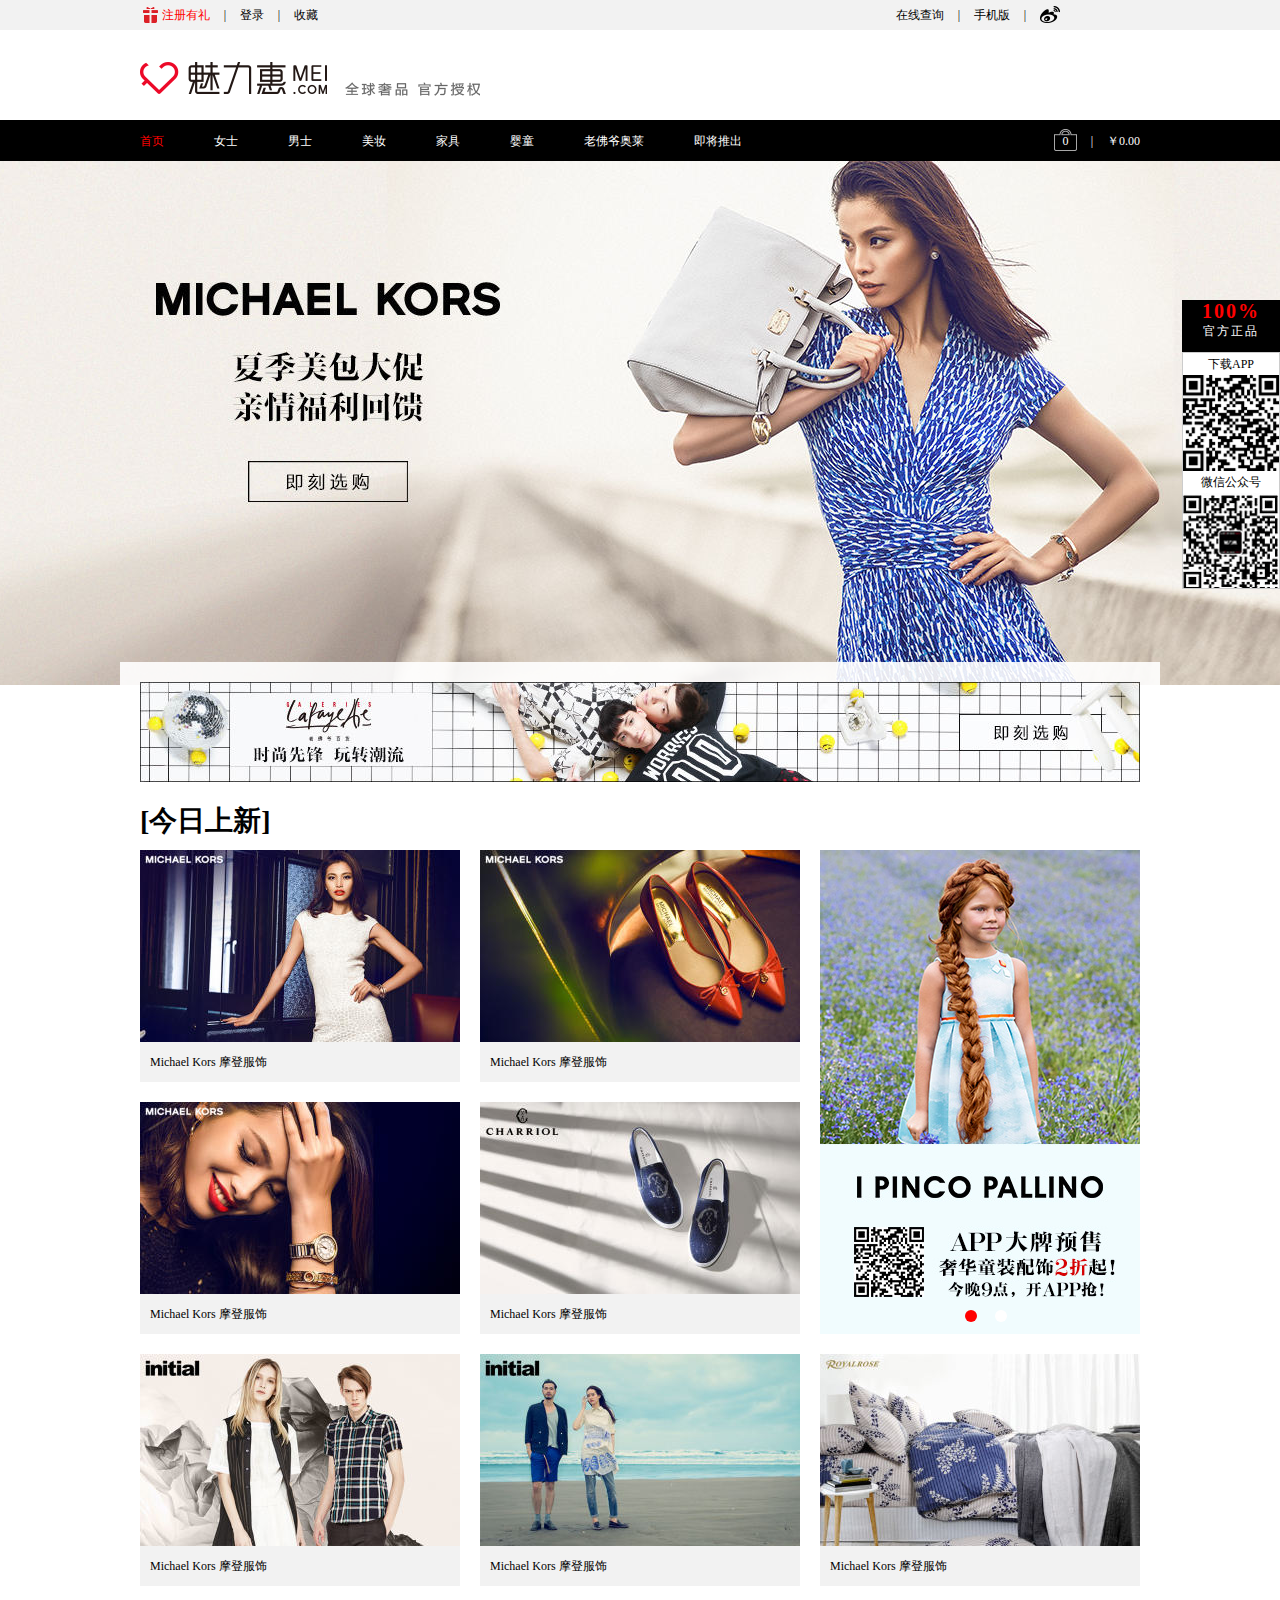
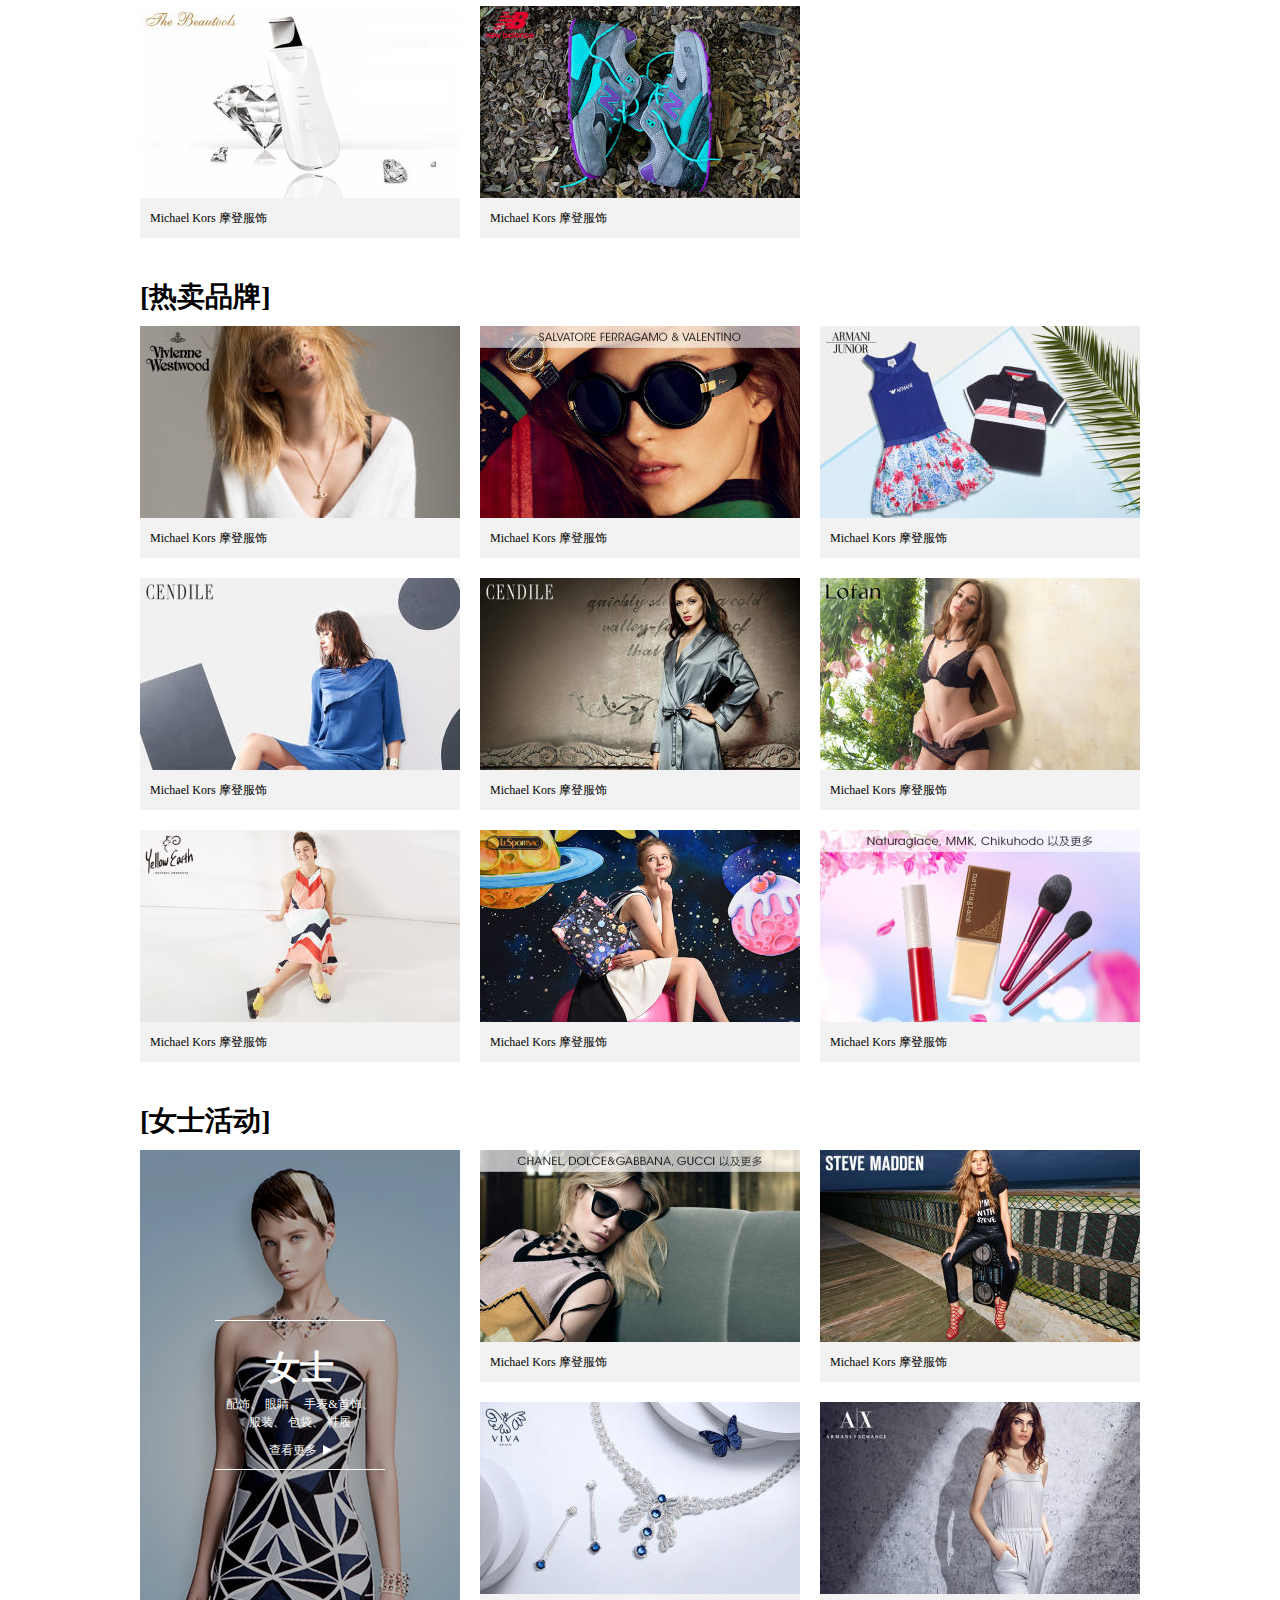
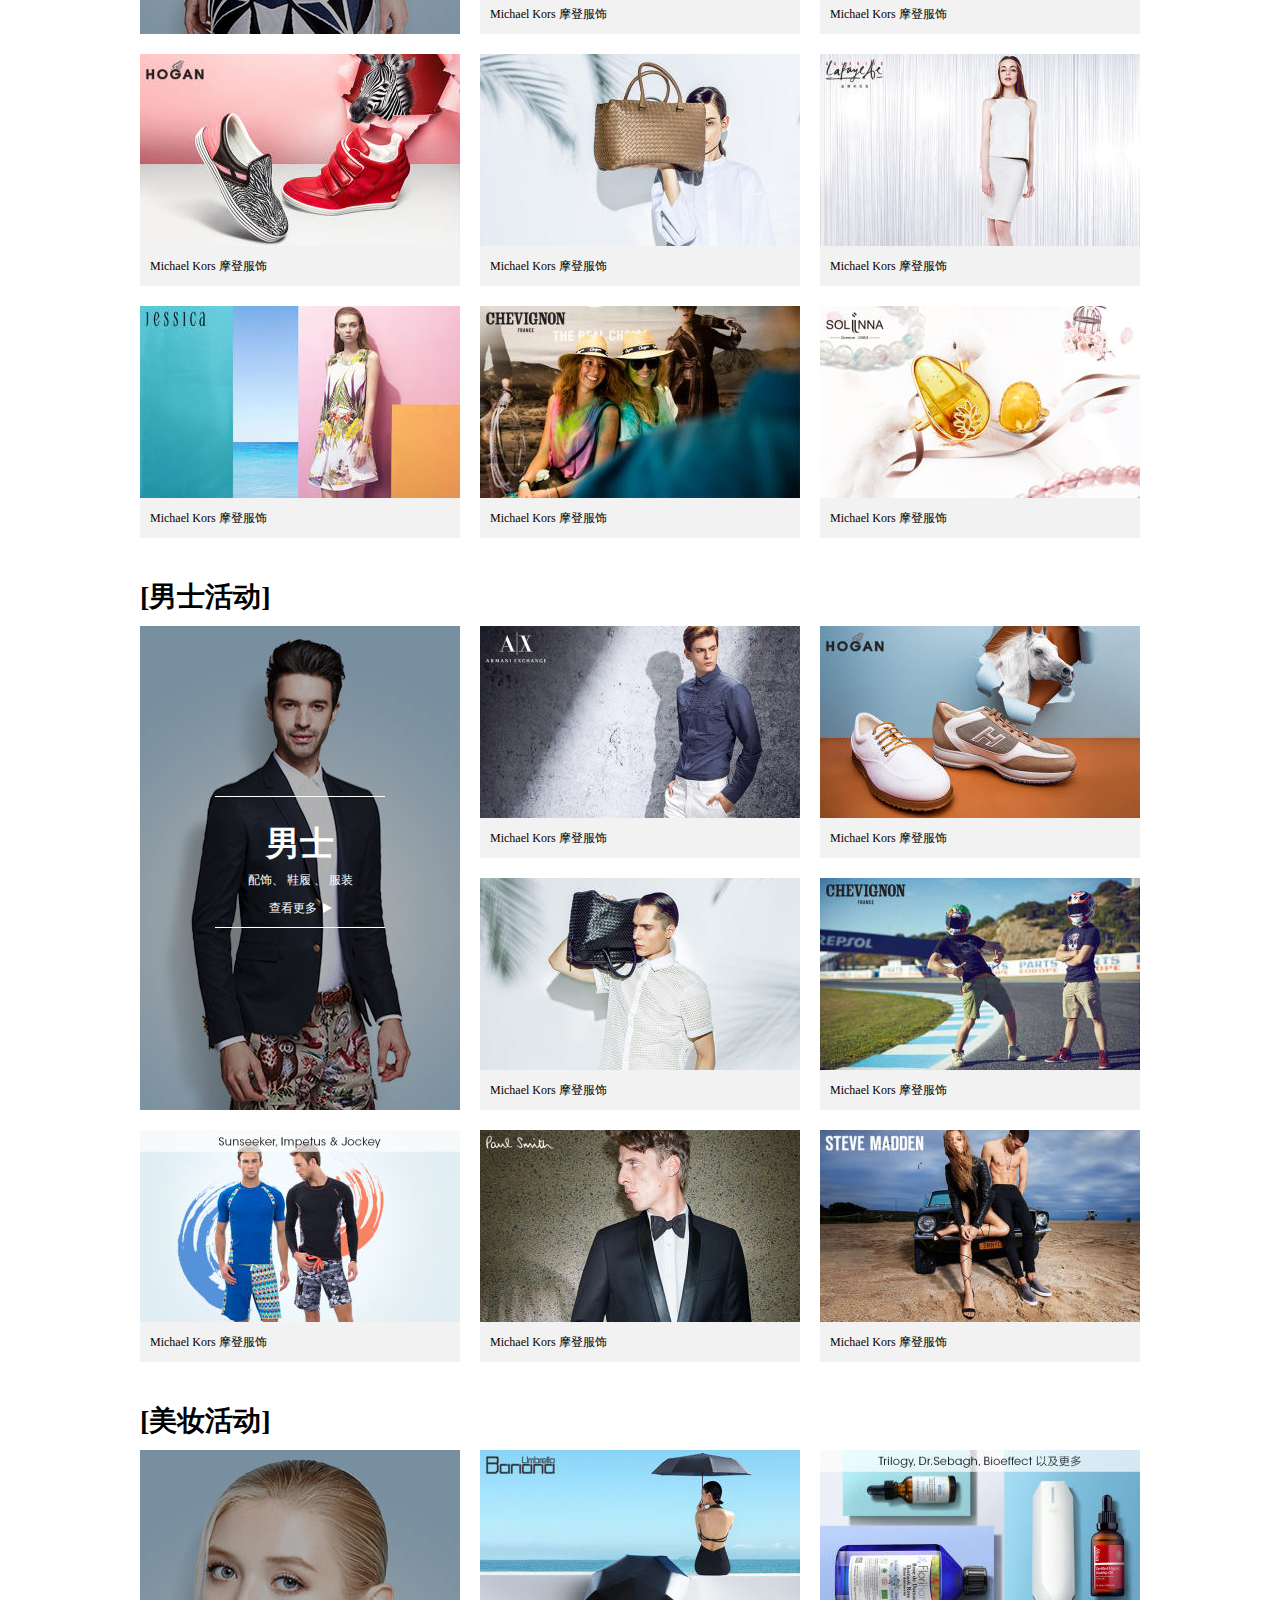
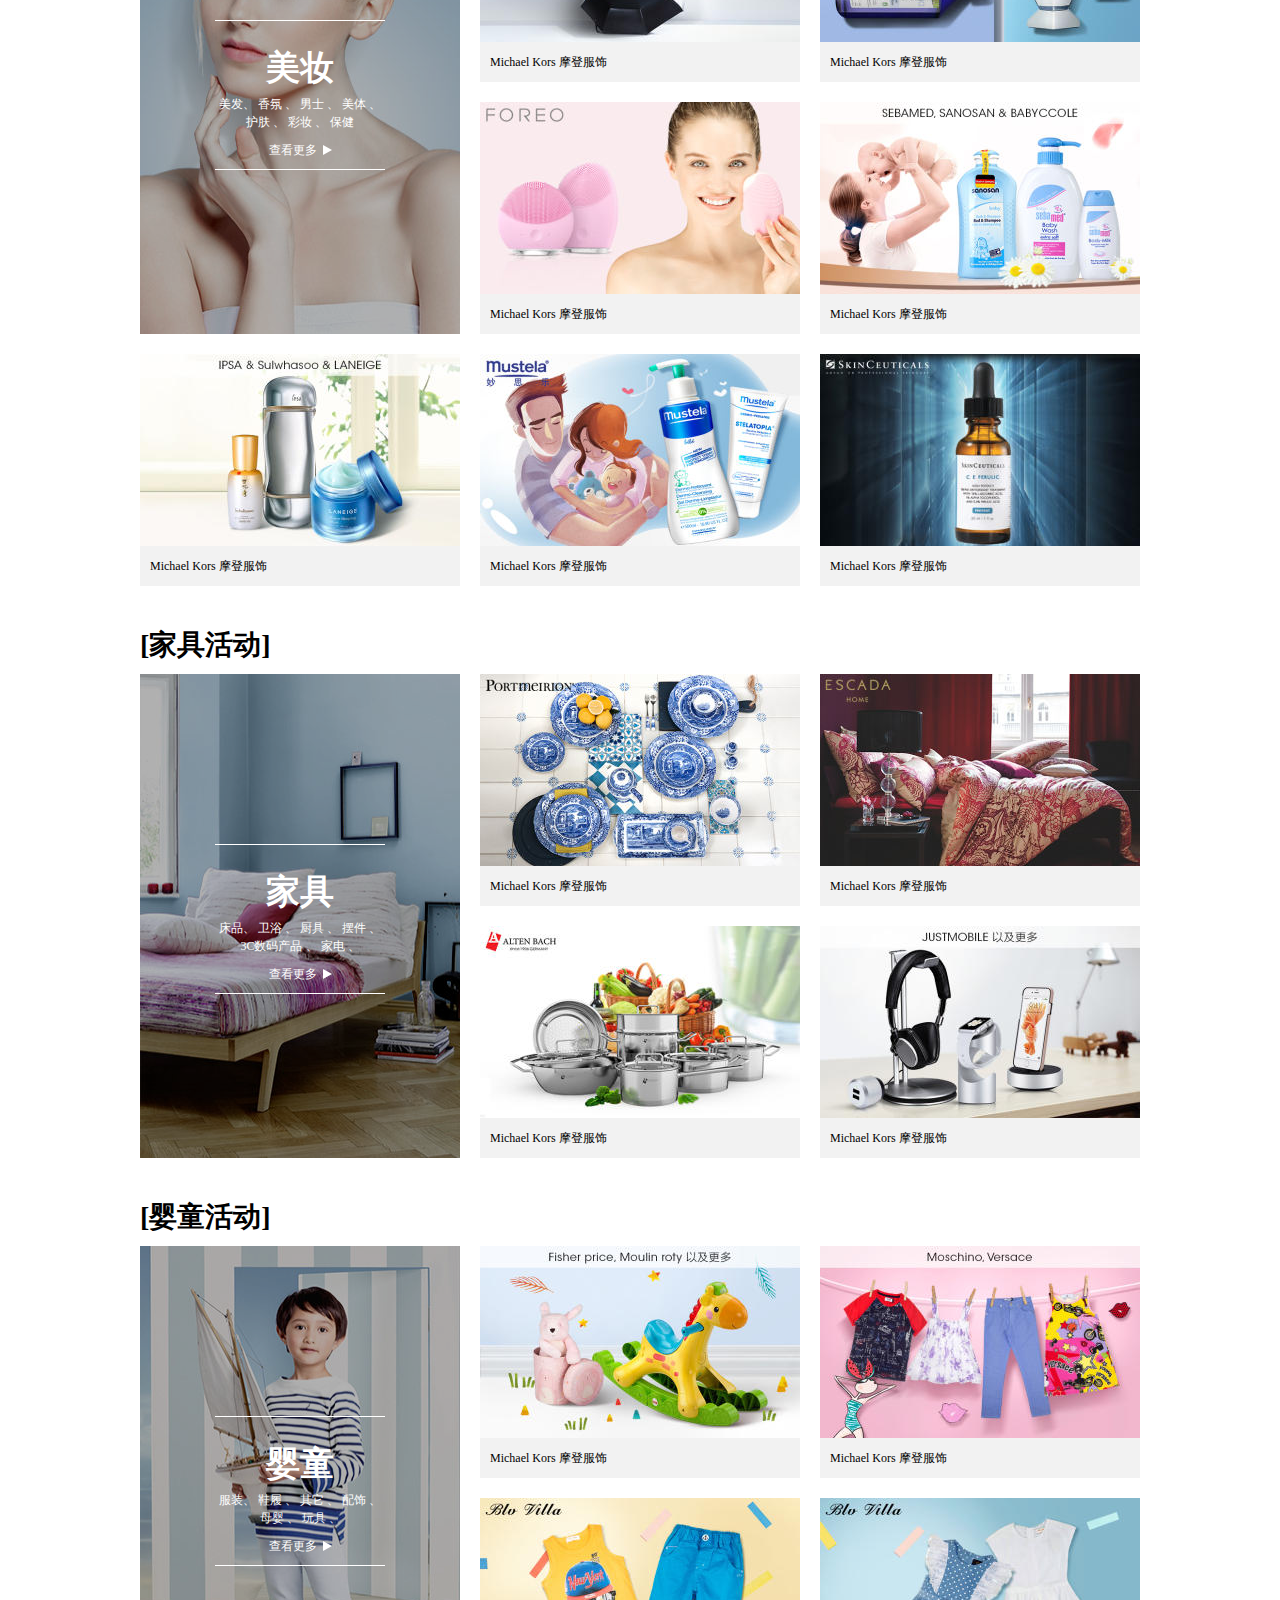
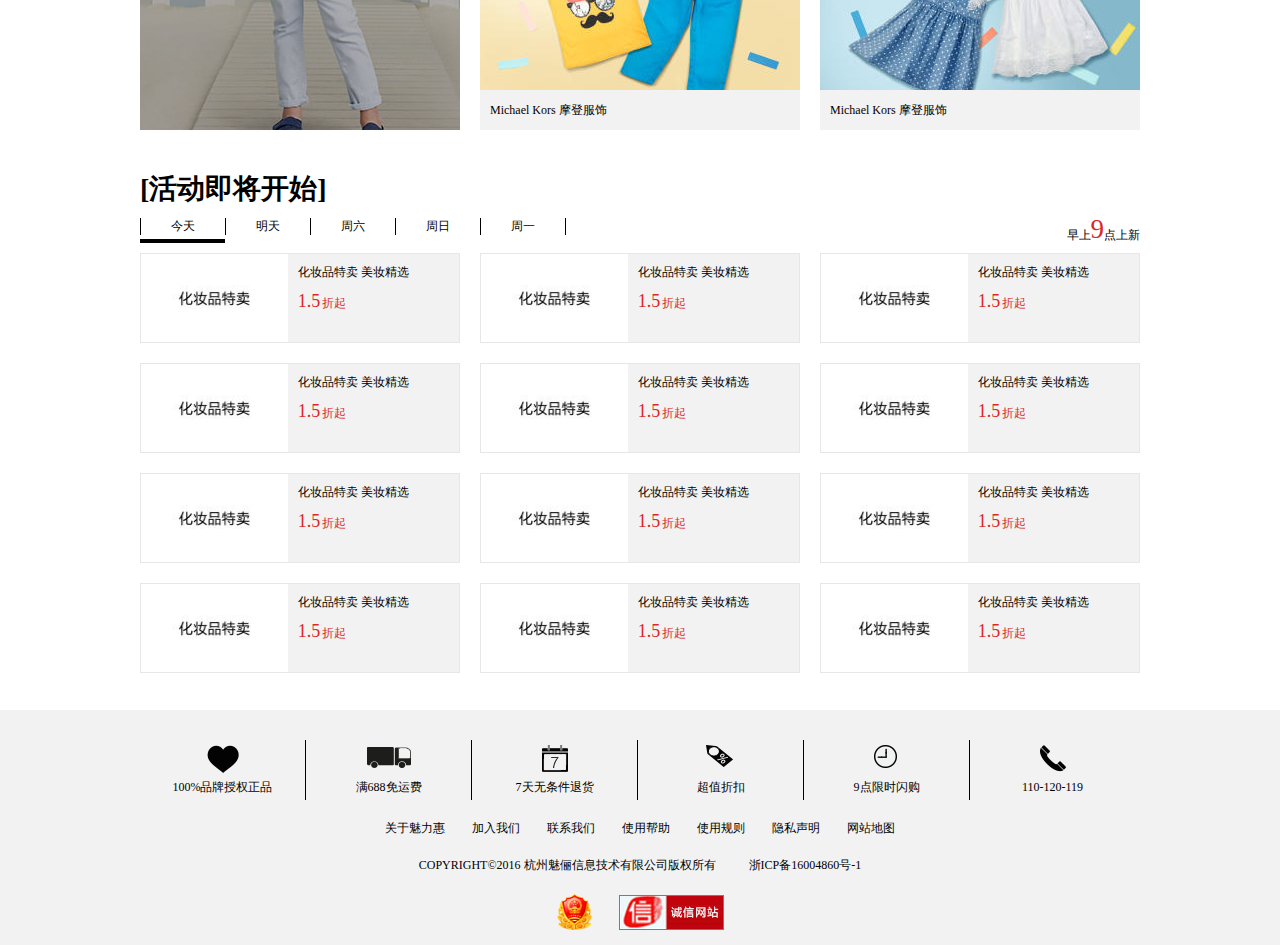
<file: 魅力惠/index.html>
<!DOCTYPE html>
<html>
	<head>
		<link rel="stylesheet" type="text/css" href="css/index.css"/>
		<link rel="stylesheet" type="text/css" href="css/style.css"/>
		<script type="text/javascript" src="js/jQuery.js" ></script>
		<script type="text/javascript" src="js/index.js" ></script>
		<script type="text/javascript" src="js/username.js" ></script>
		<meta charset="utf-8" />
		<title>魅力惠时尚奢侈品牌闪购网站</title>
	</head>
	<body>
		<!--==========================魅力惠主页=============================-->
		<!--
		       						quick-access
        -->
		<div class="quick-acess-wrap">
			<div class="quick-acess">
				<div class="acess-left">
					<ul>
						<li>
							<img src="image/zhuceyouli.gif"/>
							<a href="html/zhuce.html" target="_blank" class="colorRed">注册有礼</a>
						</li>
						<li class="theli">|</li>
						<li>
							<a href="html/login.html" target="_blank">登录</a>
						</li>	
						<li class="theli">|</li>
						<li>
							<a href="#">收藏</a>
						</li>	
					</ul>
				</div>
				<div class="acess-right">
					<ul>
						<li>
							<a  href="#">在线查询</a>
						</li>
						<li class="theli">|</li>
						<li>
							<a  href="#">手机版</a>
						</li>
						<li class="theli">|</li>
						<li>
							<a href="#" class="xinlang-bg"></a>
						</li>	
					</ul>
				</div>
			</div>
		</div>
		<!--
									logo
        -->
        <div class="logo">
        	<a href="#" class="logo-pic"></a>
        	<a href="#" class="logo-txt"></a>
        </div>
        <!--
			        				nav
        -->
        <div class="nav-wrap">
        	<div class="nav">
        		<ul class="left-nav">
        			<li>
        				<a  class="li-a" href="#" style="color:red;">首页</a>
        			</li>
        			<li>
        				<div class="pop-up">
        					<div class="submenu">
        						<h6>热门活动</h6>
        						<ul>
        							<li><a href="#">Michael Kors 经典包袋</a></li>
        							<li><a href="#">Michael Kors 摩登服饰</a></li>
        							<li><a href="#">Michael Kors 优雅鞋履</a></li>
        							<li><a href="#">Michael Kors 精选配饰</a></li>
        							<li><a href="#">INITIAL 轻剪裁女装</a></li>
        							<li><a href="#">NEW BALANCE 复古运动鞋</a></li>
        							<li><a href="#">彩色印花 丝质夏日连衣裙</a></li>
        							<li><a href="#">质感亲肤 丝质柔滑家居服</a></li>
        						</ul>
        						<p>
        							<a href="#">查看所有活动</a>
        						</p>
        					</div>
        					<div class="submenu">
        						<h6>商品分类</h6>
        						<ul>
        							<li><a href="#">配饰</a></li>
        							<li><a href="#">眼镜</a></li>
        							<li><a href="#">手表&首饰</a></li>
        							<li><a href="#">服装</a></li>
        							<li><a href="#">包袋</a></li>
        							<li><a href="#">鞋履</a></li>
        						</ul>
        					</div>
        				</div>
        				<a href="html/lady.html" class="li-a" target="_blank">女士</a>
        			</li>
        			<li>
        				<div class="pop-up">
        					<div class="submenu">
        						<h6>热门活动</h6>
        						<ul>
        							<li><a href="#">INITIAL 轻剪裁男装</a></li>
        							<li><a href="#">CHARRIOL 精品男士夏日鞋履钜惠</a></li>
        							<li><a href="#">HOGAN 奢潮运动鞋男士系列上新</a></li>
        							<li><a href="#">STEVE MADDEN 潮流男鞋（满减）</a></li>
        							<li><a href="#">BOTTEGA VENETA 男包配饰</a></li>
        							<li><a href="#">ARMANI EXCHANGE 男士春夏系列</a></li>
        							<li><a href="#">CHEVIGNON 男装</a></li>
        							<li><a href="#">男士及儿童泳衣 精选</a></li>
        						</ul>
        						<p>
        							<a href="#">查看所有活动</a>
        						</p>
        					</div>
        					<div class="submenu">
        						<h6>商品分类</h6>
        						<ul>
        							<li><a href="#">配饰</a></li>
        							<li><a href="#">鞋履</a></li>
        							<li><a href="#">眼镜</a></li>
        							<li><a href="#">服装</a></li>
        						</ul>
        					</div>
        				</div>
        				<a href="html/lady.html" class="li-a" target="_blank">男士</a>
        			</li>
        			<li>
        				<div class="pop-up">
        					<div class="submenu">
        						<h6>热门活动</h6>
        						<ul>
        							<li><a href="#">化妆品特卖 美妆精选</a></li>
        							<li><a href="#">DIOR 迪奥彩妆护肤香氛专场</a></li>
        							<li><a href="#">意想不到的 小众品牌</a></li>
        							<li><a href="#">THE BEAUTOOLS 日本美肤仪器（满赠）</a></li>
        							<li><a href="#">NATURAGLACE、竹宝堂 日本天然彩妆工具专场</a></li>
        							<li><a href="#">BANNAN UMBRELLA 防晒小黑伞</a></li>
        							<li><a href="#">FOREO 洁面清洁仪</a></li>
        							<li><a href="#">欧韩 进口母婴洗护专场</a></li>
        						</ul>
        						<p>
        							<a href="#">查看所有活动</a>
        						</p>
        					</div>
        					<div class="submenu">
        						<h6>商品分类</h6>
        						<ul>
        							<li><a href="#">美发</a></li>
        							<li><a href="#">香氛</a></li>
        							<li><a href="#">男士</a></li>
        							<li><a href="#">美体</a></li>
        							<li><a href="#">护肤</a></li>
        							<li><a href="#">彩妆</a></li>
        						</ul>
        					</div>
        				</div>
        				<a href="html/lady.html" class="li-a" target="_blank">美妆</a>
        			</li>
        			<li>
        				<div class="pop-up">
        					<div class="submenu">
        						<h6>热门活动</h6>
        						<ul>
        							<li><a href="#">ROYALROSE 法式家居</a></li>
        							<li><a href="#">ESCADA 时尚家居（特惠场）</a></li>
        							<li><a href="#">ALTENBACH 德国经典厨具</a></li>
        							<li><a href="#">JUSTMOBILE  以及更多数码配件</a></li>
        							<li><a href="#">SHERWOOD 家居专场</a></li>
        							<li><a href="#">SHERWOOD 夏凉专场</a></li>
        							<li><a href="#">PORTMEIRION 英国瓷器</a></li>
        							<li><a href="#">和蓝 日本进口瓷器</a></li>
        						</ul>
        						<p>
        							<a href="#">查看所有活动</a>
        						</p>
        					</div>
        					<div class="submenu">
        						<h6>商品分类</h6>
        						<ul>
        							<li><a href="#">床品</a></li>
        							<li><a href="#">卫浴</a></li>
        							<li><a href="#">厨具</a></li>
        							<li><a href="#">摆件</a></li>
        							<li><a href="#">3C数码产品</a></li>
        							<li><a href="#">家电</a></li>
        						</ul>
        					</div>
        				</div>
        				<a href="html/lady.html" class="li-a" target="_blank">家具</a>
        			</li>
        			<li>
        				<div class="pop-up">
        					<div class="submenu">
        						<h6>热门活动</h6>
        						<ul>
        							<li><a href="#">I pinco pallino 风尚女小童&配饰（2-7岁）</a></li>
        							<li><a href="#">I pinco pallino 宝宝&男童风尚专场</a></li>
        							<li><a href="#">I pinco pallino 风尚女童（8-14岁）</a></li>
        							<li><a href="#">Life factory 夏日运动水杯及奶瓶</a></li>
        							<li><a href="#">Yookido+Baby banana+鳄鱼谷 宝宝用品及玩具专场</a></li>
        							<li><a href="#">Armani Junior 奢华童装</a></li>
        							<li><a href="#">宝宝 乐趣玩伴及成长必备</a></li>
        							<li><a href="#">Moschino,Versace 奢华童装</a></li>
        						</ul>
        						<p>
        							<a href="#">查看所有活动</a>
        						</p>
        					</div>
        					<div class="submenu">
        						<h6>商品分类</h6>
        						<ul>
        							<li><a href="#">服装</a></li>
        							<li><a href="#">鞋履</a></li>
        							<li><a href="#">其它</a></li>
        							<li><a href="#">配饰</a></li>
        							<li><a href="#">母婴</a></li>
        							<li><a href="#">玩具</a></li>
        						</ul>
        					</div>
        				</div>
        				<a href="html/lady.html" class="li-a" target="_blank">婴童</a>
        			</li>
        			<li>
        				<div class="pop-up" style="width:274px;">
        					<div class="submenu">
        						<h6>热门活动</h6>
        						<ul>
        							<li><a href="#">老佛爷百货 2016新款专场</a></li>
        							<li><a href="#">老佛爷百货  女士上装</a></li>
        							<li><a href="#">老佛爷百货  女士裙装</a></li>
        							<li><a href="#">老佛爷百货  女士鞋履</a></li>
        							<li><a href="#">老佛爷百货  女士包装配饰</a></li>
        							<li><a href="#">老佛爷百货  男士上装</a></li>
        							<li><a href="#">老佛爷百货  男士下装</a></li>
        						</ul>
        						<p>
        							<a href="#">查看所有活动</a>
        						</p>
        					</div>
        				</div>
        				<a href="html/lady.html" class="li-a" target="_blank">老佛爷奥莱</a>
        			</li>
        			<li>
        				<a href="#ready-start" class="li-a">即将推出</a>
        			</li>
        		</ul>
        		<ul class="right-nav">
        			<li><a href="html/shoping-bag.html" class="shop-bag" target="_blank">0</a></li>
        			<li class="theli">|</li>
        			<li><a href="html/shoping-bag.html" target="_blank">￥0.00</a></li>
        			<li class="pop-up">购物袋暂无商品<span>×</span></li>
        		</ul>
        	</div>
        </div>
       
       <!--
       								banner
       -->
       <div class="banner">
       		<a href="#">
       			<img src="image/20160627164744838.jpg"/>
       		</a>"
       </div>
       
       
       <!--
       								content
       -->
       <div class="content-wrap">
       	<!--
       								内容区头部图片
        -->
       		<div class="content-top-pic"><a href="#"></a></div>
       		
       	<!--
       								今日上新
       -->
       		<div class="today-new">
       			<h3>[今日上新]</h3>
       			<div class="today-new-list">
       				<div class="today-new-list-left">
	       				<dl class="pic-module">
	       					<dt>	       						
	       						<img src="image/20160608173802091.jpg"/>       								       						      						
	       						<div class="mask">5天后活动结束</div>
	       					</dt>
	       					<dd>
	       						<p>Michael Kors 摩登服饰</p>
	       						<span></span>
	       					</dd>
	       				</dl>
	       				<dl class="pic-module">
	       					<dt>
	       						<img src="image/20160608173908611.jpg"/>
	       						<div class="mask">5天后活动结束</div>
	       					</dt>
	       					<dd>
	       						<p>Michael Kors 摩登服饰</p>
	       						<span></span>
	       					</dd>
	       				</dl>
	       				<dl class="pic-module">
	       					<dt>
	       						<img src="image/20160608174000759.jpg"/>
	       						<div class="mask">5天后活动结束</div>
	       					</dt>
	       					<dd>
	       						<p>Michael Kors 摩登服饰</p>
	       						<span></span>
	       					</dd>
	       				</dl>
	       				<dl class="pic-module">
	       					<dt>
	       						<img src="image/20160627113619783.jpg"/>
	       						<div class="mask">5天后活动结束</div>
	       					</dt>
	       					<dd>
	       						<p>Michael Kors 摩登服饰</p>
	       						<span></span>
	       					</dd>
	       				</dl>
	       			</div>	
	       			<div class="today-new-list-right"">
	       				<ul>
	       					<li class="one"><img src="image/20160628114220397.jpg"/></li>
	       					<li><img src="image/20160624134723043.jpg"/></li>
	       				</ul>
	       				<div class="toLeft"></div>
	       				<div class="toRight"></div>
	       				<span class="dot1"></span>
	       				<span class="dot2"></span>
	       			</div>
       			
       			<dl class="pic-module">
   					<dt>
   						<img src="image/20160622104627924.jpg"/>
   						<div class="mask">5天后活动结束</div>
   					</dt>
   					<dd>
   						<p>Michael Kors 摩登服饰</p>
   						<span></span>
   					</dd>
	       		</dl>
	       		<dl class="pic-module">
   					<dt>
   						<img src="image/20160622104832499.jpg"/>
   						<div class="mask">5天后活动结束</div>
   					</dt>
   					<dd>
   						<p>Michael Kors 摩登服饰</p>
   						<span></span>
   					</dd>
	       		</dl>
	       		<dl class="pic-module marginRight0">
   					<dt>
   						<img src="image/20160624151441615.jpg"/>
   						<div class="mask">5天后活动结束</div>
   					</dt>
   					<dd>
   						<p>Michael Kors 摩登服饰</p>
   						<span></span>
   					</dd>
	       		</dl>
	       		<dl class="pic-module">
   					<dt>
   						<img src="image/20160624184032230.jpg"/>
   						<div class="mask">5天后活动结束</div>
   					</dt>
   					<dd>
   						<p>Michael Kors 摩登服饰</p>
   						<span></span>
   					</dd>
	       		</dl>
	       		<dl class="pic-module">
   					<dt>
   						<img src="image/20160608202718766.jpg"/>
   						<div class="mask">5天后活动结束</div>
   					</dt>
   					<dd>
   						<p>Michael Kors 摩登服饰</p>
   						<span></span>
   					</dd>
	       		</dl>
	       		
	       	  </div>
      		</div>
      		
  		    <!--
   										热卖品牌
	      	 -->
	      	<div class="today-new">
	       			<h3>[热卖品牌]</h3>
	       			<div class="today-new-list">
	       				<dl class="pic-module">
		   					<dt>
		   						<img src="image/20160603182538958.jpg"/>
		   						<div class="mask">5天后活动结束</div>
		   					</dt>
		   					<dd>
		   						<p>Michael Kors 摩登服饰</p>
		   						<span></span>
		   					</dd>
		       			</dl>
		       			<dl class="pic-module">
		   					<dt>
		   						<img src="image/20160517180528766.jpg"/>
		   						<div class="mask">5天后活动结束</div>
		   					</dt>
		   					<dd>
		   						<p>Michael Kors 摩登服饰</p>
		   						<span></span>
		   					</dd>
		       			</dl>
		       			<dl class="pic-module marginRight0">
		   					<dt>
		   						<img src="image/20160616174410794.jpg"/>
		   						<div class="mask">5天后活动结束</div>
		   					</dt>
		   					<dd>
		   						<p>Michael Kors 摩登服饰</p>
		   						<span></span>
		   					</dd>
		       			</dl>
		       			<dl class="pic-module">
		   					<dt>
		   						<img src="image/20160616120057259.jpg"/>
		   						<div class="mask">5天后活动结束</div>
		   					</dt>
		   					<dd>
		   						<p>Michael Kors 摩登服饰</p>
		   						<span></span>
		   					</dd>
		       			</dl>
		       			<dl class="pic-module">
		   					<dt>
		   						<img src="image/20160616120130497.jpg"/>
		   						<div class="mask">5天后活动结束</div>
		   					</dt>
		   					<dd>
		   						<p>Michael Kors 摩登服饰</p>
		   						<span></span>
		   					</dd>
		       			</dl>
		       			<dl class="pic-module  marginRight0">
		   					<dt>
		   						<img src="image/20160603165738966.jpg"/>
		   						<div class="mask">5天后活动结束</div>
		   					</dt>
		   					<dd>
		   						<p>Michael Kors 摩登服饰</p>
		   						<span></span>
		   					</dd>
		       			</dl>
		       			<dl class="pic-module">
		   					<dt>
		   						<img src="image/20160624181002214.jpg"/>
		   						<div class="mask">5天后活动结束</div>
		   					</dt>
		   					<dd>
		   						<p>Michael Kors 摩登服饰</p>
		   						<span></span>
		   					</dd>
		       			</dl>
		       			<dl class="pic-module">
		   					<dt>
		   						<img src="image/20160622180703931.jpg"/>
		   						<div class="mask">5天后活动结束</div>
		   					</dt>
		   					<dd>
		   						<p>Michael Kors 摩登服饰</p>
		   						<span></span>
		   					</dd>
		       			</dl>
		       			<dl class="pic-module  marginRight0">
		   					<dt>
		   						<img src="image/20160617172010337.jpg"/>
		   						<div class="mask">5天后活动结束</div>
		   					</dt>
		   					<dd>
		   						<p>Michael Kors 摩登服饰</p>
		   						<span></span>
		   					</dd>
		       			</dl>
	       			</div>
	     	 </div>
	     	 <!--
   										女士活动
	      	 -->
	      	<div class="today-new">
	       			<h3>[女士活动]</h3>
	       			<div class="today-new-list">
	       				<div class="big-pic">
	       					<img src="image/20150619163909441.jpg" />
	       					<div class="theMask"></div>
	       					<div class="theTxt">
	       						<h3>女士</h3>
	       						<div class="txtDiv">
	       							<a href="#">配饰</a>、
	       							<a href="#">眼睛</a>、
	       							<a href="#">手表&首饰</a>、
	       							<a href="#">服装</a>、
	       							<a href="#">包袋</a>、
	       							<a href="#">鞋履</a>	
	       						</div>
	       						<a href="#" class="more">查看更多</a>	
	       					</div>
	       				</div>
	       				<dl class="pic-module">
		   					<dt>
		   						<img src="image/20160621144952822.jpg"/>
		   						<div class="mask">5天后活动结束</div>
		   					</dt>
		   					<dd>
		   						<p>Michael Kors 摩登服饰</p>
		   						<span></span>
		   					</dd>
		       			</dl>
		       			<dl class="pic-module  marginRight0">
		   					<dt>
		   						<img src="image/20160613115357250.jpg"/>
		   						<div class="mask">5天后活动结束</div>
		   					</dt>
		   					<dd>
		   						<p>Michael Kors 摩登服饰</p>
		   						<span></span>
		   					</dd>
		       			</dl>
		       			<dl class="pic-module">
		   					<dt>
		   						<img src="image/20160612163039349.jpg"/>
		   						<div class="mask">5天后活动结束</div>
		   					</dt>
		   					<dd>
		   						<p>Michael Kors 摩登服饰</p>
		   						<span></span>
		   					</dd>
		       			</dl>
		       			<dl class="pic-module  marginRight0">
		   					<dt>
		   						<img src="image/20160621150445525.jpg"/>
		   						<div class="mask">5天后活动结束</div>
		   					</dt>
		   					<dd>
		   						<p>Michael Kors 摩登服饰</p>
		   						<span></span>
		   					</dd>
		       			</dl>
		       			<dl class="pic-module">
		   					<dt>
		   						<img src="image/20160627112543446.jpg"/>
		   						<div class="mask">5天后活动结束</div>
		   					</dt>
		   					<dd>
		   						<p>Michael Kors 摩登服饰</p>
		   						<span></span>
		   					</dd>
		       			</dl>
		       			<dl class="pic-module">
		   					<dt>
		   						<img src="image/20160623183134427.jpg"/>
		   						<div class="mask">5天后活动结束</div>
		   					</dt>
		   					<dd>
		   						<p>Michael Kors 摩登服饰</p>
		   						<span></span>
		   					</dd>
		       			</dl>
		       			<dl class="pic-module  marginRight0">
		   					<dt>
		   						<img src="image/20160624105757617.jpg"/>
		   						<div class="mask">5天后活动结束</div>
		   					</dt>
		   					<dd>
		   						<p>Michael Kors 摩登服饰</p>
		   						<span></span>
		   					</dd>
		       			</dl>
		       			<dl class="pic-module">
		   					<dt>
		   						<img src="image/20160608140836206.jpg"/>
		   						<div class="mask">5天后活动结束</div>
		   					</dt>
		   					<dd>
		   						<p>Michael Kors 摩登服饰</p>
		   						<span></span>
		   					</dd>
		       			</dl>
		       			<dl class="pic-module">
		   					<dt>
		   						<img src="image/20160517162737348.jpg"/>
		   						<div class="mask">5天后活动结束</div>
		   					</dt>
		   					<dd>
		   						<p>Michael Kors 摩登服饰</p>
		   						<span></span>
		   					</dd>
		       			</dl>
		       			<dl class="pic-module  marginRight0">
		   					<dt>
		   						<img src="image/20160621184841464.jpg"/>
		   						<div class="mask">5天后活动结束</div>
		   					</dt>
		   					<dd>
		   						<p>Michael Kors 摩登服饰</p>
		   						<span></span>
		   					</dd>
		       			</dl>
	       			</div>
	     	 </div>
	     	  <!--
   										男士活动
	      	 -->
	      	<div class="today-new">
	       			<h3>[男士活动]</h3>
	       			<div class="today-new-list">
	       				<div class="big-pic">
	       					<img src="image/20150619163920121.jpg" />
	       					<div class="theMask"></div>
	       					<div class="theTxt">
	       						<h3>男士</h3>
	       						<div class="txtDiv">
	       							<a href="#">配饰</a>、
									<a href="#">鞋履</a>	、	
	       							<a href="#">服装</a>	       							
	       						</div>
	       						<a href="#" class="more">查看更多</a>	
	       					</div>
	       				</div>
	       				<dl class="pic-module">
		   					<dt>
		   						<img src="image/20160621150302793.jpg"/>
		   						<div class="mask">5天后活动结束</div>
		   					</dt>
		   					<dd>
		   						<p>Michael Kors 摩登服饰</p>
		   						<span></span>
		   					</dd>
		       			</dl>
		       			<dl class="pic-module  marginRight0">
		   					<dt>
		   						<img src="image/20160627112608278.jpg"/>
		   						<div class="mask">5天后活动结束</div>
		   					</dt>
		   					<dd>
		   						<p>Michael Kors 摩登服饰</p>
		   						<span></span>
		   					</dd>
		       			</dl>
		       			<dl class="pic-module">
		   					<dt>
		   						<img src="image/20160623183152300.jpg"/>
		   						<div class="mask">5天后活动结束</div>
		   					</dt>
		   					<dd>
		   						<p>Michael Kors 摩登服饰</p>
		   						<span></span>
		   					</dd>
		       			</dl>
		       			<dl class="pic-module  marginRight0">
		   					<dt>
		   						<img src="image/20160517162404911.jpg"/>
		   						<div class="mask">5天后活动结束</div>
		   					</dt>
		   					<dd>
		   						<p>Michael Kors 摩登服饰</p>
		   						<span></span>
		   					</dd>
		       			</dl>
		       			<dl class="pic-module">
		   					<dt>
		   						<img src="image/20160620165854207.jpg"/>
		   						<div class="mask">5天后活动结束</div>
		   					</dt>
		   					<dd>
		   						<p>Michael Kors 摩登服饰</p>
		   						<span></span>
		   					</dd>
		       			</dl>
		       			<dl class="pic-module">
		   					<dt>
		   						<img src="image/20160617173528251.jpg"/>
		   						<div class="mask">5天后活动结束</div>
		   					</dt>
		   					<dd>
		   						<p>Michael Kors 摩登服饰</p>
		   						<span></span>
		   					</dd>
		       			</dl>
		       			<dl class="pic-module  marginRight0">
		   					<dt>
		   						<img src="image/20160613115248966.jpg"/>
		   						<div class="mask">5天后活动结束</div>
		   					</dt>
		   					<dd>
		   						<p>Michael Kors 摩登服饰</p>
		   						<span></span>
		   					</dd>
		       			</dl>		       			
	       			</div>
	     	 </div>
	     	  <!--
   										美妆活动
	      	 -->
	      	<div class="today-new">
	       			<h3>[美妆活动]</h3>
	       			<div class="today-new-list">
	       				<div class="big-pic">
	       					<img src="image/20150619163934386.jpg" />
	       					<div class="theMask"></div>
	       					<div class="theTxt">
	       						<h3>美妆</h3>
	       						<div class="txtDiv">
	       							<a href="#">美发</a>、
									<a href="#">香氛</a>	、	
	       							<a href="#">男士</a>	、
	       							<a href="#">美体</a>	、
	       							<a href="#">护肤</a>	、
	       							<a href="#">彩妆</a>	、
	       							<a href="#">保健</a>	
	       						</div>
	       						<a href="#" class="more">查看更多</a>	
	       					</div>
	       				</div>
	       				<dl class="pic-module">
		   					<dt>
		   						<img src="image/20160607223723946.jpg"/>
		   						<div class="mask">5天后活动结束</div>
		   					</dt>
		   					<dd>
		   						<p>Michael Kors 摩登服饰</p>
		   						<span></span>
		   					</dd>
		       			</dl>
		       			<dl class="pic-module  marginRight0">
		   					<dt>
		   						<img src="image/20160622155047033.jpg"/>
		   						<div class="mask">5天后活动结束</div>
		   					</dt>
		   					<dd>
		   						<p>Michael Kors 摩登服饰</p>
		   						<span></span>
		   					</dd>
		       			</dl>
		       			<dl class="pic-module">
		   					<dt>
		   						<img src="image/20160624114202230.jpg"/>
		   						<div class="mask">5天后活动结束</div>
		   					</dt>
		   					<dd>
		   						<p>Michael Kors 摩登服饰</p>
		   						<span></span>
		   					</dd>
		       			</dl>
		       			<dl class="pic-module  marginRight0">
		   					<dt>
		   						<img src="image/20160627113544862.jpg"/>
		   						<div class="mask">5天后活动结束</div>
		   					</dt>
		   					<dd>
		   						<p>Michael Kors 摩登服饰</p>
		   						<span></span>
		   					</dd>
		       			</dl>
		       			<dl class="pic-module">
		   					<dt>
		   						<img src="image/20160621184949446.jpg"/>
		   						<div class="mask">5天后活动结束</div>
		   					</dt>
		   					<dd>
		   						<p>Michael Kors 摩登服饰</p>
		   						<span></span>
		   					</dd>
		       			</dl>
		       			<dl class="pic-module">
		   					<dt>
		   						<img src="image/20160621153733760.jpg"/>
		   						<div class="mask">5天后活动结束</div>
		   					</dt>
		   					<dd>
		   						<p>Michael Kors 摩登服饰</p>
		   						<span></span>
		   					</dd>
		       			</dl>
		       			<dl class="pic-module  marginRight0">
		   					<dt>
		   						<img src="image/20160616104900016.jpg"/>
		   						<div class="mask">5天后活动结束</div>
		   					</dt>
		   					<dd>
		   						<p>Michael Kors 摩登服饰</p>
		   						<span></span>
		   					</dd>
		       			</dl>		       			
	       			</div>
	     	 </div>
	     	   <!--
   										家具活动
	      	 -->
	      	<div class="today-new">
	       			<h3>[家具活动]</h3>
	       			<div class="today-new-list">
	       				<div class="big-pic">
	       					<img src="image/20150619163947960.jpg" />
	       					<div class="theMask"></div>
	       					<div class="theTxt">
	       						<h3>家具</h3>
	       						<div class="txtDiv">
	       							<a href="#">床品</a>、
									<a href="#">卫浴</a>	、	
	       							<a href="#">厨具</a>	、
	       							<a href="#">摆件</a>	、
	       							<a href="#">3C数码产品</a>	、
	       							<a href="#">家电</a>	、
	       						</div>
	       						<a href="#" class="more">查看更多</a>	
	       					</div>
	       				</div>
	       				<dl class="pic-module">
		   					<dt>
		   						<img src="image/20160614150949753.jpg"/>
		   						<div class="mask">5天后活动结束</div>
		   					</dt>
		   					<dd>
		   						<p>Michael Kors 摩登服饰</p>
		   						<span></span>
		   					</dd>
		       			</dl>
		       			<dl class="pic-module  marginRight0">
		   					<dt>
		   						<img src="image/20160613170404053.jpg"/>
		   						<div class="mask">5天后活动结束</div>
		   					</dt>
		   					<dd>
		   						<p>Michael Kors 摩登服饰</p>
		   						<span></span>
		   					</dd>
		       			</dl>
		       			<dl class="pic-module">
		   					<dt>
		   						<img src="image/20160607103525248.jpg"/>
		   						<div class="mask">5天后活动结束</div>
		   					</dt>
		   					<dd>
		   						<p>Michael Kors 摩登服饰</p>
		   						<span></span>
		   					</dd>
		       			</dl>
		       			<dl class="pic-module  marginRight0">
		   					<dt>
		   						<img src="image/20160621152355509.jpg"/>
		   						<div class="mask">5天后活动结束</div>
		   					</dt>
		   					<dd>
		   						<p>Michael Kors 摩登服饰</p>
		   						<span></span>
		   					</dd>
		       			</dl>		       			
	       			</div>
	     	 </div>
	     	   <!--
   										婴童活动
	      	 -->
	      	<div class="today-new">
	       			<h3>[婴童活动]</h3>
	       			<div class="today-new-list">
	       				<div class="big-pic">
	       					<img src="image/20150619163957290.jpg" />
	       					<div class="theMask"></div>
	       					<div class="theTxt">
	       						<h3>婴童</h3>
	       						<div class="txtDiv">
	       							<a href="#">服装</a>、
									<a href="#">鞋履</a>	、	
	       							<a href="#">其它</a>	、
	       							<a href="#">配饰</a>	、
	       							<a href="#">母婴</a>	、
	       							<a href="#">玩具</a>	、
	       						</div>
	       						<a href="#" class="more">查看更多</a>	
	       					</div>
	       				</div>
	       				<dl class="pic-module">
		   					<dt>
		   						<img src="image/20160617172133926 (2).jpg"/>
		   						<div class="mask">5天后活动结束</div>
		   					</dt>
		   					<dd>
		   						<p>Michael Kors 摩登服饰</p>
		   						<span></span>
		   					</dd>
		       			</dl>
		       			<dl class="pic-module  marginRight0">
		   					<dt>
		   						<img src="image/20160616164443168.jpg"/>
		   						<div class="mask">5天后活动结束</div>
		   					</dt>
		   					<dd>
		   						<p>Michael Kors 摩登服饰</p>
		   						<span></span>
		   					</dd>
		       			</dl>
		       			<dl class="pic-module">
		   					<dt>
		   						<img src="image/20160616174650799.jpg"/>
		   						<div class="mask">5天后活动结束</div>
		   					</dt>
		   					<dd>
		   						<p>Michael Kors 摩登服饰</p>
		   						<span></span>
		   					</dd>
		       			</dl>
		       			<dl class="pic-module  marginRight0">
		   					<dt>
		   						<img src="image/20160616174548648.jpg"/>
		   						<div class="mask">5天后活动结束</div>
		   					</dt>
		   					<dd>
		   						<p>Michael Kors 摩登服饰</p>
		   						<span></span>
		   					</dd>
		       			</dl>		       				       			
	       			</div>
	     	</div>
	     	<div class="today-new readyStart">
	       			<h3>[活动即将开始]</h3>
	       			<ul class="tab" id="ready-start">
	       				<li style="border-bottom-width:4px;"><a href="javascript:;">今天</a></li>
	       				<li><a href="javascript:;">明天</a></li>
	       				<li><a href="javascript:;">周六</a></li>
	       				<li><a href="javascript:;">周日</a></li>
	       				<li><a href="javascript:;" class="borderRight">周一</a></li>
	       			</ul>
	       			<p class="update">早上<span>9</span>点上新</p>
	       			<div class="brand-wrap" style="display:block;">
	       				<div class="brand">
	       					<div class="theMask">
	       						<ul>
	       							<li><a href="#">预览</a></li>
	       							<li class="theli">|</li>
	       							<li><a href="#">订阅</a></li>
	       						</ul>
	       					</div>
	       					<div class="brand-pic">
	       						<img src="image/20160628111152676.png" />
	       					</div>	
       						<div class="brand-txt">
       							<p>化妆品特卖 美妆精选</p>
       							<p class="colorRed"><span>1.5</span>折起</p>
       						</div>       					
	       				</div>
	       				<div class="brand">
	       					<div class="theMask">
	       						<ul>
	       							<li><a href="#">预览</a></li>
	       							<li class="theli">|</li>
	       							<li><a href="#">订阅</a></li>
	       						</ul>
	       					</div>
	       					<div class="brand-pic">
	       						<img src="image/20160628111152676.png" />
	       					</div>	
       						<div class="brand-txt">
       							<p>化妆品特卖 美妆精选</p>
       							<p class="colorRed"><span>1.5</span>折起</p>
       						</div>       					
	       				</div>
	       				<div class="brand marginRight0">
	       					<div class="theMask">
	       						<ul>
	       							<li><a href="#">预览</a></li>
	       							<li class="theli">|</li>
	       							<li><a href="#">订阅</a></li>
	       						</ul>
	       					</div>
	       					<div class="brand-pic">
	       						<img src="image/20160628111152676.png" />
	       					</div>	
       						<div class="brand-txt">
       							<p>化妆品特卖 美妆精选</p>
       							<p class="colorRed"><span>1.5</span>折起</p>
       						</div>       					
	       				</div>
	       				<div class="brand">
	       					<div class="theMask">
	       						<ul>
	       							<li><a href="#">预览</a></li>
	       							<li class="theli">|</li>
	       							<li><a href="#">订阅</a></li>
	       						</ul>
	       					</div>
	       					<div class="brand-pic">
	       						<img src="image/20160628111152676.png" />
	       					</div>	
       						<div class="brand-txt">
       							<p>化妆品特卖 美妆精选</p>
       							<p class="colorRed"><span>1.5</span>折起</p>
       						</div>       					
	       				</div>
	       				<div class="brand">
	       					<div class="theMask">
	       						<ul>
	       							<li><a href="#">预览</a></li>
	       							<li class="theli">|</li>
	       							<li><a href="#">订阅</a></li>
	       						</ul>
	       					</div>
	       					<div class="brand-pic">
	       						<img src="image/20160628111152676.png" />
	       					</div>	
       						<div class="brand-txt">
       							<p>化妆品特卖 美妆精选</p>
       							<p class="colorRed"><span>1.5</span>折起</p>
       						</div>       					
	       				</div>
	       				<div class="brand marginRight0">
	       					<div class="theMask">
	       						<ul>
	       							<li><a href="#">预览</a></li>
	       							<li class="theli">|</li>
	       							<li><a href="#">订阅</a></li>
	       						</ul>
	       					</div>
	       					<div class="brand-pic">
	       						<img src="image/20160628111152676.png" />
	       					</div>	
       						<div class="brand-txt">
       							<p>化妆品特卖 美妆精选</p>
       							<p class="colorRed"><span>1.5</span>折起</p>
       						</div>       					
	       				</div>
	       				<div class="brand">
	       					<div class="theMask">
	       						<ul>
	       							<li><a href="#">预览</a></li>
	       							<li class="theli">|</li>
	       							<li><a href="#">订阅</a></li>
	       						</ul>
	       					</div>
	       					<div class="brand-pic">
	       						<img src="image/20160628111152676.png" />
	       					</div>	
       						<div class="brand-txt">
       							<p>化妆品特卖 美妆精选</p>
       							<p class="colorRed"><span>1.5</span>折起</p>
       						</div>       					
	       				</div>
	       				<div class="brand">
	       					<div class="theMask">
	       						<ul>
	       							<li><a href="#">预览</a></li>
	       							<li class="theli">|</li>
	       							<li><a href="#">订阅</a></li>
	       						</ul>
	       					</div>
	       					<div class="brand-pic">
	       						<img src="image/20160628111152676.png" />
	       					</div>	
       						<div class="brand-txt">
       							<p>化妆品特卖 美妆精选</p>
       							<p class="colorRed"><span>1.5</span>折起</p>
       						</div>       					
	       				</div>
	       				<div class="brand marginRight0">
	       					<div class="theMask">
	       						<ul>
	       							<li><a href="#">预览</a></li>
	       							<li class="theli">|</li>
	       							<li><a href="#">订阅</a></li>
	       						</ul>
	       					</div>
	       					<div class="brand-pic">
	       						<img src="image/20160628111152676.png" />
	       					</div>	
       						<div class="brand-txt">
       							<p>化妆品特卖 美妆精选</p>
       							<p class="colorRed"><span>1.5</span>折起</p>
       						</div>       					
	       				</div>
	       				<div class="brand">
	       					<div class="theMask">
	       						<ul>
	       							<li><a href="#">预览</a></li>
	       							<li class="theli">|</li>
	       							<li><a href="#">订阅</a></li>
	       						</ul>
	       					</div>
	       					<div class="brand-pic">
	       						<img src="image/20160628111152676.png" />
	       					</div>	
       						<div class="brand-txt">
       							<p>化妆品特卖 美妆精选</p>
       							<p class="colorRed"><span>1.5</span>折起</p>
       						</div>       					
	       				</div>
	       				<div class="brand">
	       					<div class="theMask">
	       						<ul>
	       							<li><a href="#">预览</a></li>
	       							<li class="theli">|</li>
	       							<li><a href="#">订阅</a></li>
	       						</ul>
	       					</div>
	       					<div class="brand-pic">
	       						<img src="image/20160628111152676.png" />
	       					</div>	
       						<div class="brand-txt">
       							<p>化妆品特卖 美妆精选</p>
       							<p class="colorRed"><span>1.5</span>折起</p>
       						</div>       					
	       				</div>
	       				<div class="brand marginRight0">
	       					<div class="theMask">
	       						<ul>
	       							<li><a href="#">预览</a></li>
	       							<li class="theli">|</li>
	       							<li><a href="#">订阅</a></li>
	       						</ul>
	       					</div>
	       					<div class="brand-pic">
	       						<img src="image/20160628111152676.png" />
	       					</div>	
       						<div class="brand-txt">
       							<p>化妆品特卖 美妆精选</p>
       							<p class="colorRed"><span>1.5</span>折起</p>
       						</div>       					
	       				</div>
	       			</div>
	       			<div class="brand-wrap">
	       				<div class="brand">
	       					<div class="theMask">
	       						<ul>
	       							<li><a href="#">预览</a></li>
	       							<li class="theli">|</li>
	       							<li><a href="#">订阅</a></li>
	       						</ul>
	       					</div>
	       					<div class="brand-pic">
	       						<img src="image/20160620170812845.jpg" />
	       					</div>	
       						<div class="brand-txt">
       							<p>化妆品特卖 美妆精选</p>
       							<p class="colorRed"><span>1.5</span>折起</p>
       						</div>       					
	       				</div>
	       				<div class="brand">
	       					<div class="theMask">
	       						<ul>
	       							<li><a href="#">预览</a></li>
	       							<li class="theli">|</li>
	       							<li><a href="#">订阅</a></li>
	       						</ul>
	       					</div>
	       					<div class="brand-pic">
	       						<img src="image/20160628111152676.png" />
	       					</div>	
       						<div class="brand-txt">
       							<p>化妆品特卖 美妆精选</p>
       							<p class="colorRed"><span>1.5</span>折起</p>
       						</div>       					
	       				</div>
	       				<div class="brand marginRight0">
	       					<div class="theMask">
	       						<ul>
	       							<li><a href="#">预览</a></li>
	       							<li class="theli">|</li>
	       							<li><a href="#">订阅</a></li>
	       						</ul>
	       					</div>
	       					<div class="brand-pic">
	       						<img src="image/20160628111152676.png" />
	       					</div>	
       						<div class="brand-txt">
       							<p>化妆品特卖 美妆精选</p>
       							<p class="colorRed"><span>1.5</span>折起</p>
       						</div>       					
	       				</div>
	       				<div class="brand">
	       					<div class="theMask">
	       						<ul>
	       							<li><a href="#">预览</a></li>
	       							<li class="theli">|</li>
	       							<li><a href="#">订阅</a></li>
	       						</ul>
	       					</div>
	       					<div class="brand-pic">
	       						<img src="image/20160628111152676.png" />
	       					</div>	
       						<div class="brand-txt">
       							<p>化妆品特卖 美妆精选</p>
       							<p class="colorRed"><span>1.5</span>折起</p>
       						</div>       					
	       				</div>
	       				<div class="brand">
	       					<div class="theMask">
	       						<ul>
	       							<li><a href="#">预览</a></li>
	       							<li class="theli">|</li>
	       							<li><a href="#">订阅</a></li>
	       						</ul>
	       					</div>
	       					<div class="brand-pic">
	       						<img src="image/20160628111152676.png" />
	       					</div>	
       						<div class="brand-txt">
       							<p>化妆品特卖 美妆精选</p>
       							<p class="colorRed"><span>1.5</span>折起</p>
       						</div>       					
	       				</div>
	       				<div class="brand marginRight0">
	       					<div class="theMask">
	       						<ul>
	       							<li><a href="#">预览</a></li>
	       							<li class="theli">|</li>
	       							<li><a href="#">订阅</a></li>
	       						</ul>
	       					</div>
	       					<div class="brand-pic">
	       						<img src="image/20160628111152676.png" />
	       					</div>	
       						<div class="brand-txt">
       							<p>化妆品特卖 美妆精选</p>
       							<p class="colorRed"><span>1.5</span>折起</p>
       						</div>       					
	       				</div>
	       				<div class="brand">
	       					<div class="theMask">
	       						<ul>
	       							<li><a href="#">预览</a></li>
	       							<li class="theli">|</li>
	       							<li><a href="#">订阅</a></li>
	       						</ul>
	       					</div>
	       					<div class="brand-pic">
	       						<img src="image/20160628111152676.png" />
	       					</div>	
       						<div class="brand-txt">
       							<p>化妆品特卖 美妆精选</p>
       							<p class="colorRed"><span>1.5</span>折起</p>
       						</div>       					
	       				</div>
	       				<div class="brand">
	       					<div class="theMask">
	       						<ul>
	       							<li><a href="#">预览</a></li>
	       							<li class="theli">|</li>
	       							<li><a href="#">订阅</a></li>
	       						</ul>
	       					</div>
	       					<div class="brand-pic">
	       						<img src="image/20160628111152676.png" />
	       					</div>	
       						<div class="brand-txt">
       							<p>化妆品特卖 美妆精选</p>
       							<p class="colorRed"><span>1.5</span>折起</p>
       						</div>       					
	       				</div>       				
	       			</div>
	       			<div class="brand-wrap">
	       				<div class="brand">
	       					<div class="theMask">
	       						<ul>
	       							<li><a href="#">预览</a></li>
	       							<li class="theli">|</li>
	       							<li><a href="#">订阅</a></li>
	       						</ul>
	       					</div>
	       					<div class="brand-pic">
	       						<img src="image/20160620172037604.jpg" />
	       					</div>	
       						<div class="brand-txt">
       							<p>化妆品特卖 美妆精选</p>
       							<p class="colorRed"><span>1.5</span>折起</p>
       						</div>       					
	       				</div>
	       				<div class="brand">
	       					<div class="theMask">
	       						<ul>
	       							<li><a href="#">预览</a></li>
	       							<li class="theli">|</li>
	       							<li><a href="#">订阅</a></li>
	       						</ul>
	       					</div>
	       					<div class="brand-pic">
	       						<img src="image/20160628111152676.png" />
	       					</div>	
       						<div class="brand-txt">
       							<p>化妆品特卖 美妆精选</p>
       							<p class="colorRed"><span>1.5</span>折起</p>
       						</div>       					
	       				</div>
	       				<div class="brand marginRight0">
	       					<div class="theMask">
	       						<ul>
	       							<li><a href="#">预览</a></li>
	       							<li class="theli">|</li>
	       							<li><a href="#">订阅</a></li>
	       						</ul>
	       					</div>
	       					<div class="brand-pic">
	       						<img src="image/20160628111152676.png" />
	       					</div>	
       						<div class="brand-txt">
       							<p>化妆品特卖 美妆精选</p>
       							<p class="colorRed"><span>1.5</span>折起</p>
       						</div>       					
	       				</div>
	       				<div class="brand">
	       					<div class="theMask">
	       						<ul>
	       							<li><a href="#">预览</a></li>
	       							<li class="theli">|</li>
	       							<li><a href="#">订阅</a></li>
	       						</ul>
	       					</div>
	       					<div class="brand-pic">
	       						<img src="image/20160628111152676.png" />
	       					</div>	
       						<div class="brand-txt">
       							<p>化妆品特卖 美妆精选</p>
       							<p class="colorRed"><span>1.5</span>折起</p>
       						</div>       					
	       				</div>
	       				<div class="brand">
	       					<div class="theMask">
	       						<ul>
	       							<li><a href="#">预览</a></li>
	       							<li class="theli">|</li>
	       							<li><a href="#">订阅</a></li>
	       						</ul>
	       					</div>
	       					<div class="brand-pic">
	       						<img src="image/20160628111152676.png" />
	       					</div>	
       						<div class="brand-txt">
       							<p>化妆品特卖 美妆精选</p>
       							<p class="colorRed"><span>1.5</span>折起</p>
       						</div>       					
	       				</div>
	       				<div class="brand marginRight0">
	       					<div class="theMask">
	       						<ul>
	       							<li><a href="#">预览</a></li>
	       							<li class="theli">|</li>
	       							<li><a href="#">订阅</a></li>
	       						</ul>
	       					</div>
	       					<div class="brand-pic">
	       						<img src="image/20160628111152676.png" />
	       					</div>	
       						<div class="brand-txt">
       							<p>化妆品特卖 美妆精选</p>
       							<p class="colorRed"><span>1.5</span>折起</p>
       						</div>       					
	       				</div>
	       				<div class="brand">
	       					<div class="theMask">
	       						<ul>
	       							<li><a href="#">预览</a></li>
	       							<li class="theli">|</li>
	       							<li><a href="#">订阅</a></li>
	       						</ul>
	       					</div>
	       					<div class="brand-pic">
	       						<img src="image/20160628111152676.png" />
	       					</div>	
       						<div class="brand-txt">
       							<p>化妆品特卖 美妆精选</p>
       							<p class="colorRed"><span>1.5</span>折起</p>
       						</div>       					
	       				</div>
	       				<div class="brand">
	       					<div class="theMask">
	       						<ul>
	       							<li><a href="#">预览</a></li>
	       							<li class="theli">|</li>
	       							<li><a href="#">订阅</a></li>
	       						</ul>
	       					</div>
	       					<div class="brand-pic">
	       						<img src="image/20160628111152676.png" />
	       					</div>	
       						<div class="brand-txt">
       							<p>化妆品特卖 美妆精选</p>
       							<p class="colorRed"><span>1.5</span>折起</p>
       						</div>       					
	       				</div>
	       				<div class="brand marginRight0">
	       					<div class="theMask">
	       						<ul>
	       							<li><a href="#">预览</a></li>
	       							<li class="theli">|</li>
	       							<li><a href="#">订阅</a></li>
	       						</ul>
	       					</div>
	       					<div class="brand-pic">
	       						<img src="image/20160628111152676.png" />
	       					</div>	
       						<div class="brand-txt">
       							<p>化妆品特卖 美妆精选</p>
       							<p class="colorRed"><span>1.5</span>折起</p>
       						</div>       					
	       				</div>
	       				<div class="brand">
	       					<div class="theMask">
	       						<ul>
	       							<li><a href="#">预览</a></li>
	       							<li class="theli">|</li>
	       							<li><a href="#">订阅</a></li>
	       						</ul>
	       					</div>
	       					<div class="brand-pic">
	       						<img src="image/20160628111152676.png" />
	       					</div>	
       						<div class="brand-txt">
       							<p>化妆品特卖 美妆精选</p>
       							<p class="colorRed"><span>1.5</span>折起</p>
       						</div>       					
	       				</div>
	       				<div class="brand">
	       					<div class="theMask">
	       						<ul>
	       							<li><a href="#">预览</a></li>
	       							<li class="theli">|</li>
	       							<li><a href="#">订阅</a></li>
	       						</ul>
	       					</div>
	       					<div class="brand-pic">
	       						<img src="image/20160628111152676.png" />
	       					</div>	
       						<div class="brand-txt">
       							<p>化妆品特卖 美妆精选</p>
       							<p class="colorRed"><span>1.5</span>折起</p>
       						</div>       					
	       				</div>       				
	       			</div>
	       			<div class="brand-wrap">
	       				<div class="brand">
	       					<div class="theMask">
	       						<ul>
	       							<li><a href="#">预览</a></li>
	       							<li class="theli">|</li>
	       							<li><a href="#">订阅</a></li>
	       						</ul>
	       					</div>
	       					<div class="brand-pic">
	       						<img src="image/20160628111813480.jpg" />
	       					</div>	
       						<div class="brand-txt">
       							<p>化妆品特卖 美妆精选</p>
       							<p class="colorRed"><span>1.5</span>折起</p>
       						</div>       					
	       				</div>
	       				<div class="brand">
	       					<div class="theMask">
	       						<ul>
	       							<li><a href="#">预览</a></li>
	       							<li class="theli">|</li>
	       							<li><a href="#">订阅</a></li>
	       						</ul>
	       					</div>
	       					<div class="brand-pic">
	       						<img src="image/20160628111152676.png" />
	       					</div>	
       						<div class="brand-txt">
       							<p>化妆品特卖 美妆精选</p>
       							<p class="colorRed"><span>1.5</span>折起</p>
       						</div>       					
	       				</div>
	       				<div class="brand marginRight0">
	       					<div class="theMask">
	       						<ul>
	       							<li><a href="#">预览</a></li>
	       							<li class="theli">|</li>
	       							<li><a href="#">订阅</a></li>
	       						</ul>
	       					</div>
	       					<div class="brand-pic">
	       						<img src="image/20160628111152676.png" />
	       					</div>	
       						<div class="brand-txt">
       							<p>化妆品特卖 美妆精选</p>
       							<p class="colorRed"><span>1.5</span>折起</p>
       						</div>       					
	       				</div>
	       				<div class="brand">
	       					<div class="theMask">
	       						<ul>
	       							<li><a href="#">预览</a></li>
	       							<li class="theli">|</li>
	       							<li><a href="#">订阅</a></li>
	       						</ul>
	       					</div>
	       					<div class="brand-pic">
	       						<img src="image/20160628111152676.png" />
	       					</div>	
       						<div class="brand-txt">
       							<p>化妆品特卖 美妆精选</p>
       							<p class="colorRed"><span>1.5</span>折起</p>
       						</div>       					
	       				</div>
	       				<div class="brand">
	       					<div class="theMask">
	       						<ul>
	       							<li><a href="#">预览</a></li>
	       							<li class="theli">|</li>
	       							<li><a href="#">订阅</a></li>
	       						</ul>
	       					</div>
	       					<div class="brand-pic">
	       						<img src="image/20160628111152676.png" />
	       					</div>	
       						<div class="brand-txt">
       							<p>化妆品特卖 美妆精选</p>
       							<p class="colorRed"><span>1.5</span>折起</p>
       						</div>       					
	       				</div>
	       				<div class="brand marginRight0">
	       					<div class="theMask">
	       						<ul>
	       							<li><a href="#">预览</a></li>
	       							<li class="theli">|</li>
	       							<li><a href="#">订阅</a></li>
	       						</ul>
	       					</div>
	       					<div class="brand-pic">
	       						<img src="image/20160628111152676.png" />
	       					</div>	
       						<div class="brand-txt">
       							<p>化妆品特卖 美妆精选</p>
       							<p class="colorRed"><span>1.5</span>折起</p>
       						</div>       					
	       				</div>
	       				<div class="brand">
	       					<div class="theMask">
	       						<ul>
	       							<li><a href="#">预览</a></li>
	       							<li class="theli">|</li>
	       							<li><a href="#">订阅</a></li>
	       						</ul>
	       					</div>
	       					<div class="brand-pic">
	       						<img src="image/20160628111152676.png" />
	       					</div>	
       						<div class="brand-txt">
       							<p>化妆品特卖 美妆精选</p>
       							<p class="colorRed"><span>1.5</span>折起</p>
       						</div>       					
	       				</div>
	       				<div class="brand">
	       					<div class="theMask">
	       						<ul>
	       							<li><a href="#">预览</a></li>
	       							<li class="theli">|</li>
	       							<li><a href="#">订阅</a></li>
	       						</ul>
	       					</div>
	       					<div class="brand-pic">
	       						<img src="image/20160628111152676.png" />
	       					</div>	
       						<div class="brand-txt">
       							<p>化妆品特卖 美妆精选</p>
       							<p class="colorRed"><span>1.5</span>折起</p>
       						</div>       					
	       				</div>
	       				<div class="brand marginRight0">
	       					<div class="theMask">
	       						<ul>
	       							<li><a href="#">预览</a></li>
	       							<li class="theli">|</li>
	       							<li><a href="#">订阅</a></li>
	       						</ul>
	       					</div>
	       					<div class="brand-pic">
	       						<img src="image/20160628111152676.png" />
	       					</div>	
       						<div class="brand-txt">
       							<p>化妆品特卖 美妆精选</p>
       							<p class="colorRed"><span>1.5</span>折起</p>
       						</div>       					
	       				</div>       				
	       			</div>
	       			<div class="brand-wrap">
	       				<div class="brand">
	       					<div class="theMask">
	       						<ul>
	       							<li><a href="#">预览</a></li>
	       							<li class="theli">|</li>
	       							<li><a href="#">订阅</a></li>
	       						</ul>
	       					</div>
	       					<div class="brand-pic">
	       						<img src="image/20160628105151971.jpg" />
	       					</div>	
       						<div class="brand-txt">
       							<p>化妆品特卖 美妆精选</p>
       							<p class="colorRed"><span>1.5</span>折起</p>
       						</div>       					
	       				</div>
	       				<div class="brand">
	       					<div class="theMask">
	       						<ul>
	       							<li><a href="#">预览</a></li>
	       							<li class="theli">|</li>
	       							<li><a href="#">订阅</a></li>
	       						</ul>
	       					</div>
	       					<div class="brand-pic">
	       						<img src="image/20160628111152676.png" />
	       					</div>	
       						<div class="brand-txt">
       							<p>化妆品特卖 美妆精选</p>
       							<p class="colorRed"><span>1.5</span>折起</p>
       						</div>       					
	       				</div>
	       				<div class="brand marginRight0">
	       					<div class="theMask">
	       						<ul>
	       							<li><a href="#">预览</a></li>
	       							<li class="theli">|</li>
	       							<li><a href="#">订阅</a></li>
	       						</ul>
	       					</div>
	       					<div class="brand-pic">
	       						<img src="image/20160628111152676.png" />
	       					</div>	
       						<div class="brand-txt">
       							<p>化妆品特卖 美妆精选</p>
       							<p class="colorRed"><span>1.5</span>折起</p>
       						</div>       					
	       				</div>
	       				<div class="brand">
	       					<div class="theMask">
	       						<ul>
	       							<li><a href="#">预览</a></li>
	       							<li class="theli">|</li>
	       							<li><a href="#">订阅</a></li>
	       						</ul>
	       					</div>
	       					<div class="brand-pic">
	       						<img src="image/20160628111152676.png" />
	       					</div>	
       						<div class="brand-txt">
       							<p>化妆品特卖 美妆精选</p>
       							<p class="colorRed"><span>1.5</span>折起</p>
       						</div>       					
	       				</div>
	       				<div class="brand">
	       					<div class="theMask">
	       						<ul>
	       							<li><a href="#">预览</a></li>
	       							<li class="theli">|</li>
	       							<li><a href="#">订阅</a></li>
	       						</ul>
	       					</div>
	       					<div class="brand-pic">
	       						<img src="image/20160628111152676.png" />
	       					</div>	
       						<div class="brand-txt">
       							<p>化妆品特卖 美妆精选</p>
       							<p class="colorRed"><span>1.5</span>折起</p>
       						</div>       					
	       				</div>
	       				<div class="brand marginRight0">
	       					<div class="theMask">
	       						<ul>
	       							<li><a href="#">预览</a></li>
	       							<li class="theli">|</li>
	       							<li><a href="#">订阅</a></li>
	       						</ul>
	       					</div>
	       					<div class="brand-pic">
	       						<img src="image/20160628111152676.png" />
	       					</div>	
       						<div class="brand-txt">
       							<p>化妆品特卖 美妆精选</p>
       							<p class="colorRed"><span>1.5</span>折起</p>
       						</div>       					
	       				</div>
	       				<div class="brand">
	       					<div class="theMask">
	       						<ul>
	       							<li><a href="#">预览</a></li>
	       							<li class="theli">|</li>
	       							<li><a href="#">订阅</a></li>
	       						</ul>
	       					</div>
	       					<div class="brand-pic">
	       						<img src="image/20160628111152676.png" />
	       					</div>	
       						<div class="brand-txt">
       							<p>化妆品特卖 美妆精选</p>
       							<p class="colorRed"><span>1.5</span>折起</p>
       						</div>       					
	       				</div>
	       				<div class="brand">
	       					<div class="theMask">
	       						<ul>
	       							<li><a href="#">预览</a></li>
	       							<li class="theli">|</li>
	       							<li><a href="#">订阅</a></li>
	       						</ul>
	       					</div>
	       					<div class="brand-pic">
	       						<img src="image/20160628111152676.png" />
	       					</div>	
       						<div class="brand-txt">
       							<p>化妆品特卖 美妆精选</p>
       							<p class="colorRed"><span>1.5</span>折起</p>
       						</div>       					
	       				</div>
	       				<div class="brand marginRight0">
	       					<div class="theMask">
	       						<ul>
	       							<li><a href="#">预览</a></li>
	       							<li class="theli">|</li>
	       							<li><a href="#">订阅</a></li>
	       						</ul>
	       					</div>
	       					<div class="brand-pic">
	       						<img src="image/20160628111152676.png" />
	       					</div>	
       						<div class="brand-txt">
       							<p>化妆品特卖 美妆精选</p>
       							<p class="colorRed"><span>1.5</span>折起</p>
       						</div>       					
	       				</div>
	       				<div class="brand">
	       					<div class="theMask">
	       						<ul>
	       							<li><a href="#">预览</a></li>
	       							<li class="theli">|</li>
	       							<li><a href="#">订阅</a></li>
	       						</ul>
	       					</div>
	       					<div class="brand-pic">
	       						<img src="image/20160628111152676.png" />
	       					</div>	
       						<div class="brand-txt">
       							<p>化妆品特卖 美妆精选</p>
       							<p class="colorRed"><span>1.5</span>折起</p>
       						</div>       					
	       				</div>
	       				<div class="brand">
	       					<div class="theMask">
	       						<ul>
	       							<li><a href="#">预览</a></li>
	       							<li class="theli">|</li>
	       							<li><a href="#">订阅</a></li>
	       						</ul>
	       					</div>
	       					<div class="brand-pic">
	       						<img src="image/20160628111152676.png" />
	       					</div>	
       						<div class="brand-txt">
       							<p>化妆品特卖 美妆精选</p>
       							<p class="colorRed"><span>1.5</span>折起</p>
       						</div>       					
	       				</div>
	       				<div class="brand marginRight0">
	       					<div class="theMask">
	       						<ul>
	       							<li><a href="#">预览</a></li>
	       							<li class="theli">|</li>
	       							<li><a href="#">订阅</a></li>
	       						</ul>
	       					</div>
	       					<div class="brand-pic">
	       						<img src="image/20160628111152676.png" />
	       					</div>	
       						<div class="brand-txt">
       							<p>化妆品特卖 美妆精选</p>
       							<p class="colorRed"><span>1.5</span>折起</p>
       						</div>       					
	       				</div>  					       			  				
	       			</div>
	       		</div>
	       	</div>
       </div>
       <!--
       					footer
       -->
		<div class="footer-wrap">
			<div class="footer">
				<ul>
					<li><a href="#" class="footer-bg1">100%品牌授权正品</a></li>
					<li><a href="#" class="footer-bg2">满688免运费</a></li>
					<li><a href="#" class="footer-bg3">7天无条件退货</a></li>
					<li><a href="#" class="footer-bg4">超值折扣</a></li>
					<li><a href="#" class="footer-bg5">9点限时闪购</a></li>
					<li style="border-right:none;"><a href="#" class="footer-bg6">110-120-119</a></li>
				</ul>
				<p>
					<a href="#">关于魅力惠</a>
					<a href="#">加入我们</a>
					<a href="#">联系我们</a>
					<a href="#">使用帮助</a>
					<a href="#">使用规则</a>
					<a href="#">隐私声明</a>
					<a href="#">网站地图</a>
				</p>
				<p>
					<span>COPYRIGHT©2016 杭州魅俪信息技术有限公司版权所有</span>
					浙ICP备16004860号-1
				</p>
				<p>
					<a href="#"><img src="image/icon_badge.png"/></a>
					<a href="#"><img src="image/icon_badge3.png"/></a>
				</p>
				<div class="erweima">
					<div class="erweima-top">
						<span>100%</span>
						<br />
						官方正品
					</div>
					<div class="erweima-pic">
						<span>下载APP</span>
						<img src="image/QR_code.png"/>
						<span>微信公众号</span>
						<img src="image/wechat-2dcode.png" />
					</div>
					<div class="returnTop"><a href="#"></a></div>
				</div>
			</div>
		</div>
	</body>
</html>
</file>
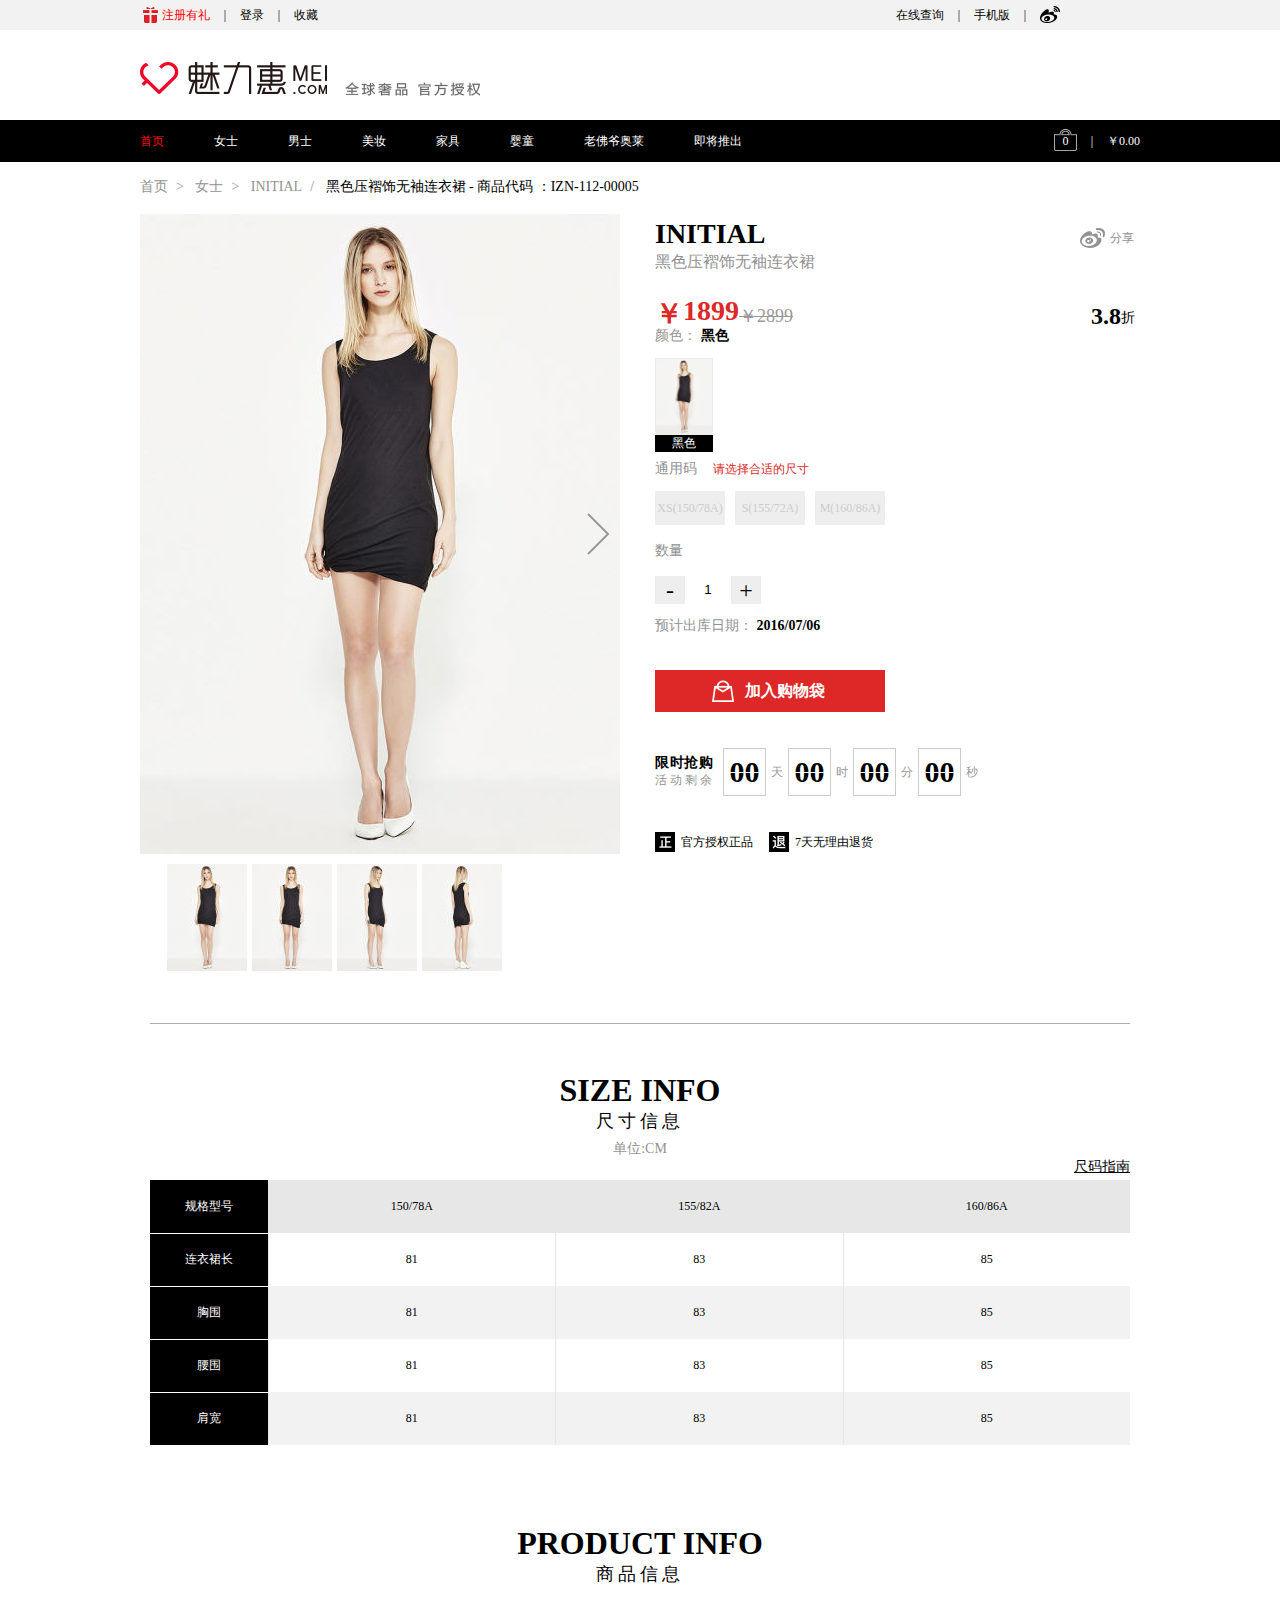
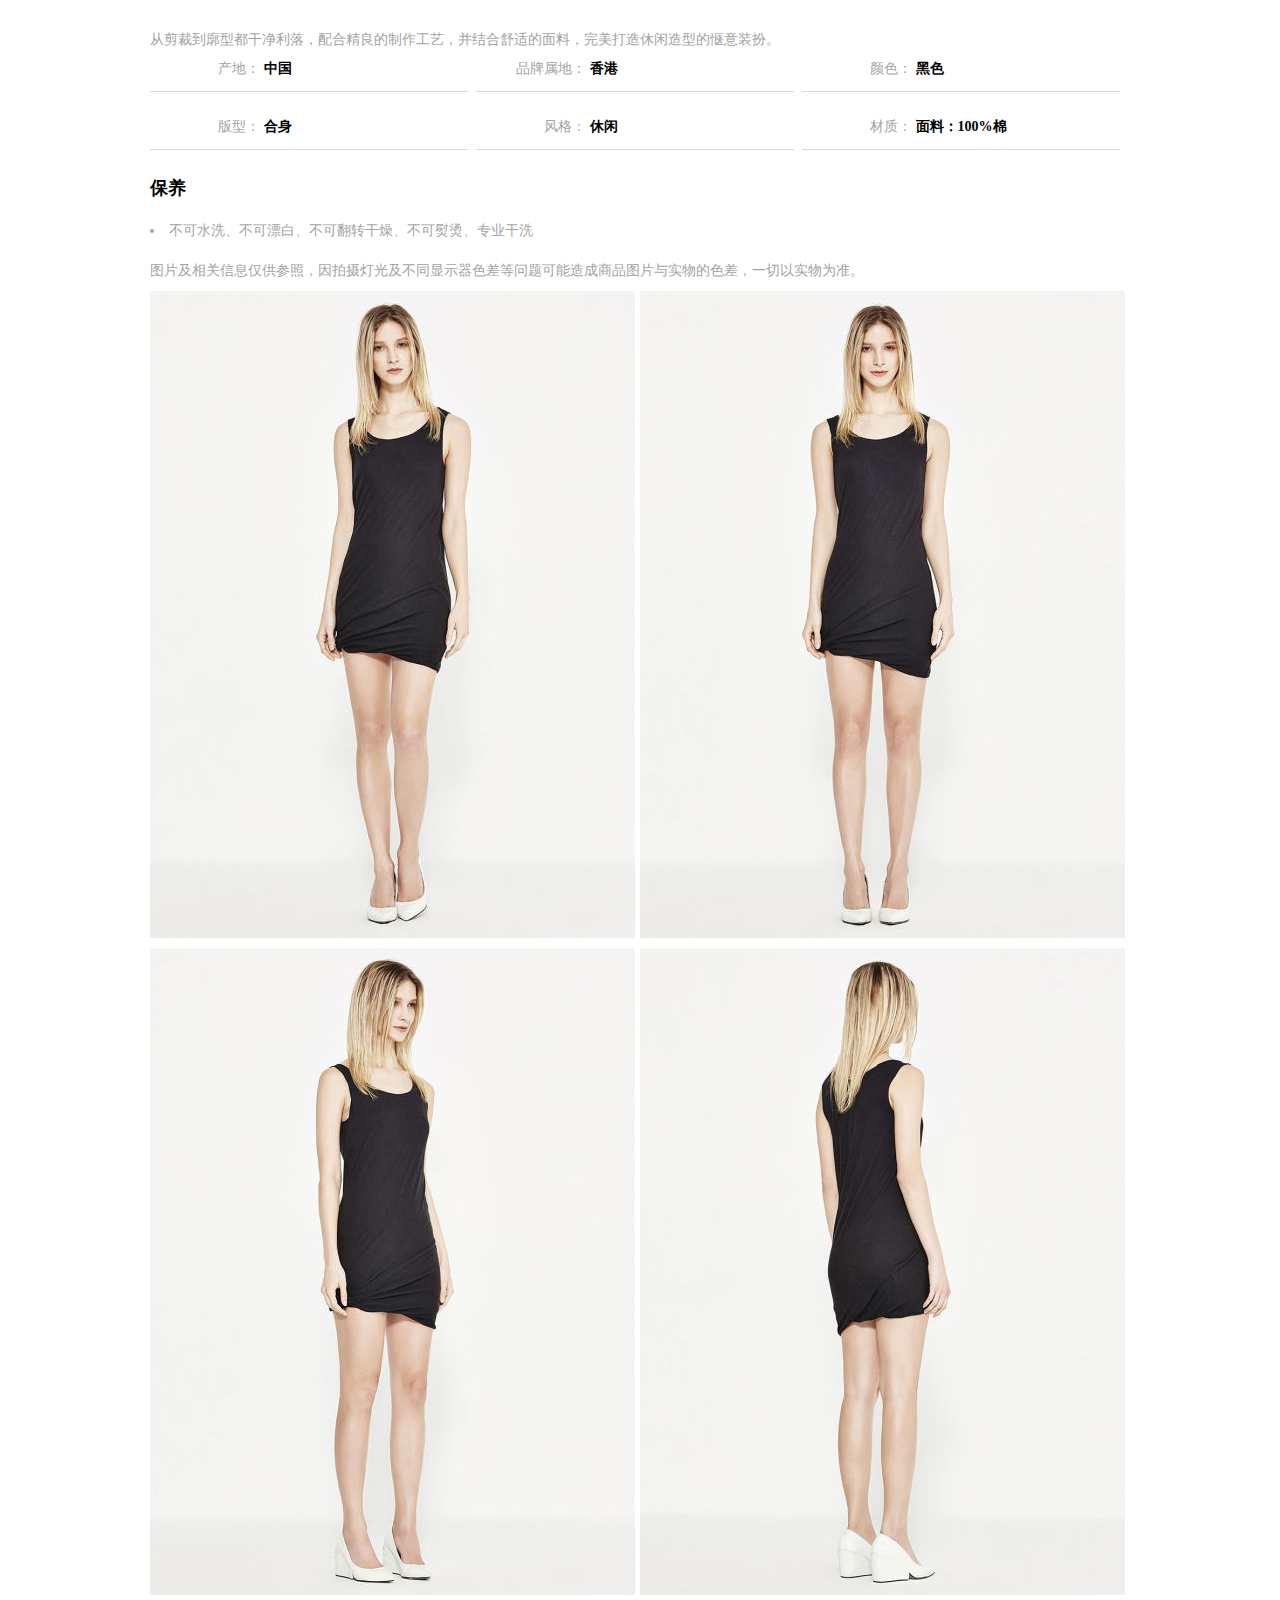
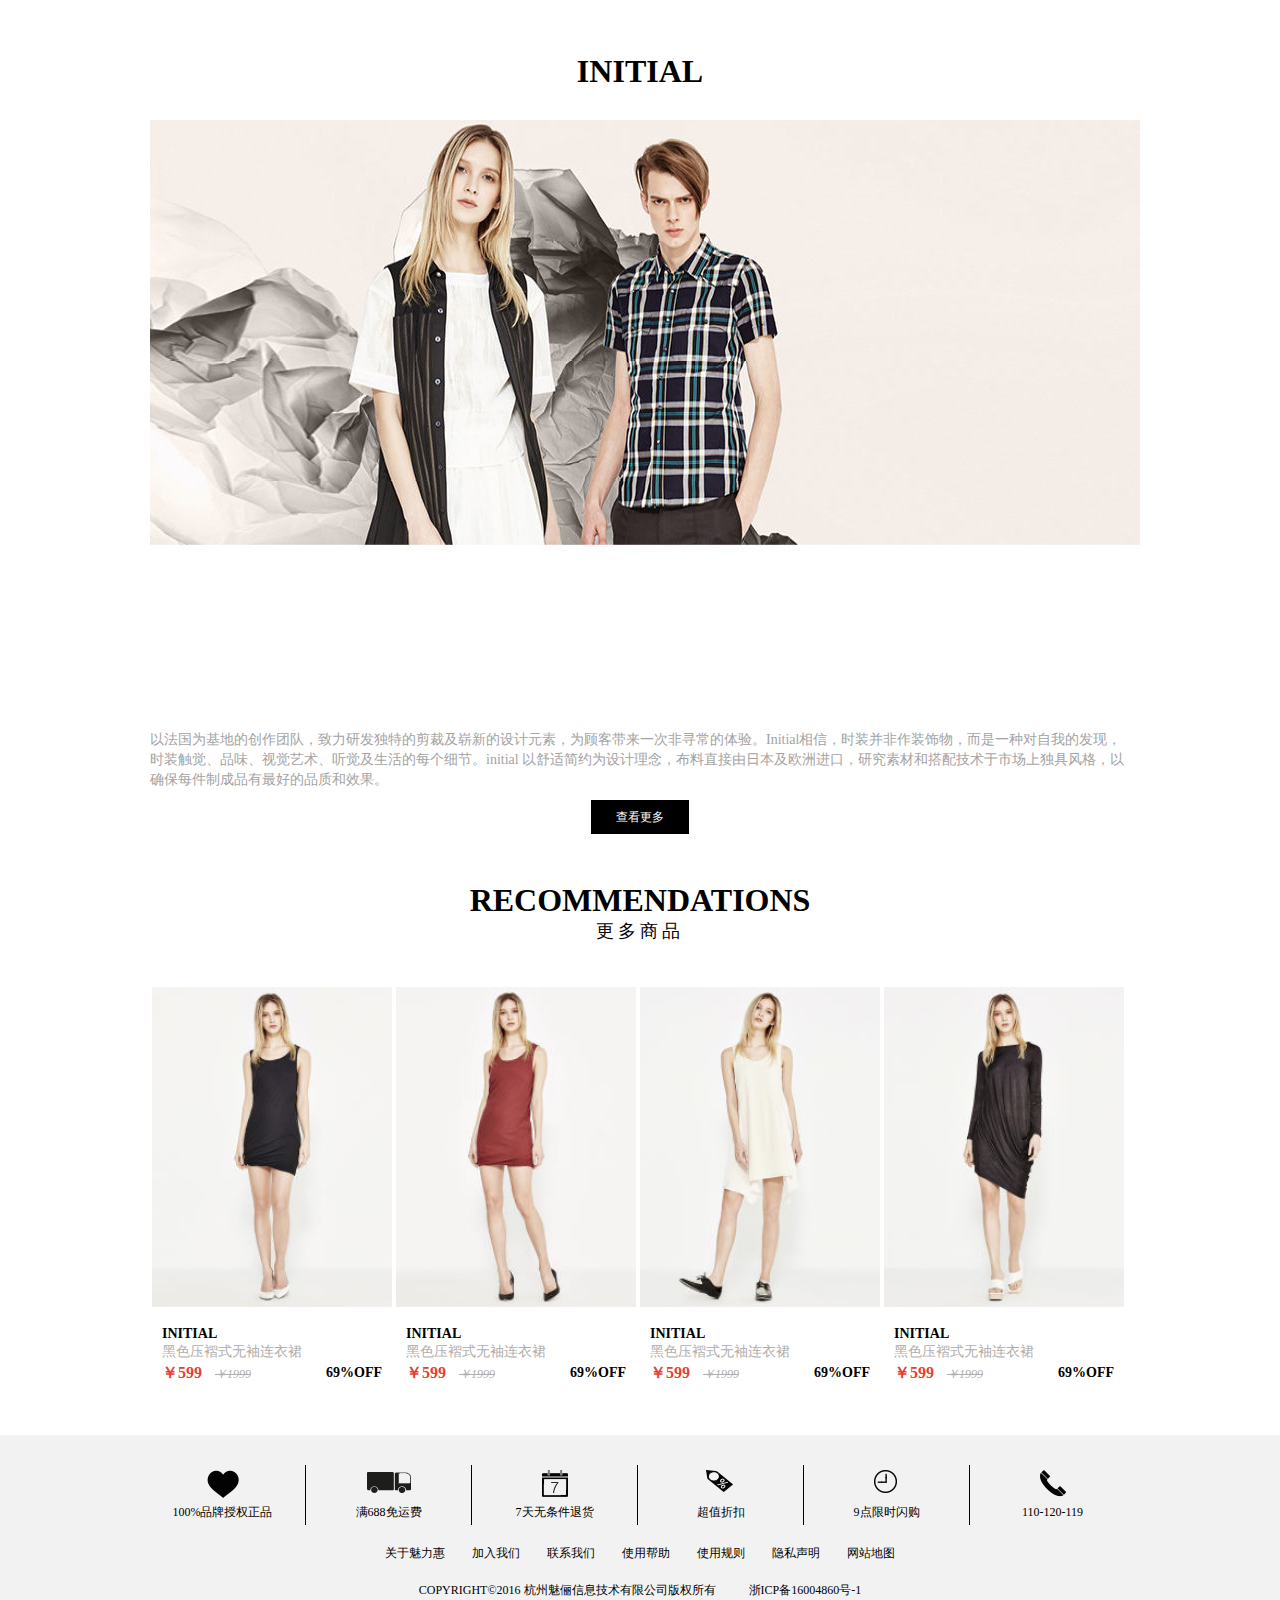
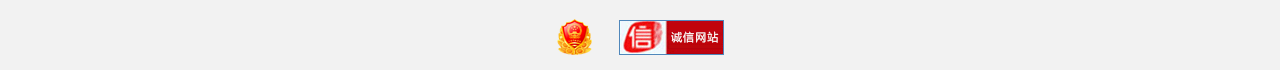
<file: 魅力惠/html/detail-page.html>
<!DOCTYPE html>
<html>
	<head>
		<link rel="stylesheet" type="text/css" href="../css/index.css"/>
		<link rel="stylesheet" type="text/css" href="../css/style.css"/>
		<script type="text/javascript" src="../js/jQuery.js" ></script>
		<script type="text/javascript" src="../js/index.js" ></script>
		<script type="text/javascript" src="../js/detail-page.js" ></script>
		<script type="text/javascript" src="../js/username.js" ></script>
		<meta charset="utf-8" />
		<title>黑色压褶饰无袖连衣裙</title>
	</head>
	<body>
		<!--==========================魅力惠主页=============================-->
		<!--
		       						quick-access
        -->
		<div class="quick-acess-wrap">
			<div class="quick-acess">
				<div class="acess-left">
					<ul>
						<li>
							<img src="../image/zhuceyouli.gif"/>
							<a href="zhuce.html" target="_blank" class="colorRed">注册有礼</a>
						</li>
						<li class="theli">|</li>
						<li>
							<a href="login.html" target="_blank">登录</a>
						</li>	
						<li class="theli">|</li>
						<li>
							<a href="#">收藏</a>
						</li>	
					</ul>
				</div>
				<div class="acess-right">
					<ul>
						<li>
							<a  href="#">在线查询</a>
						</li>
						<li class="theli">|</li>
						<li>
							<a  href="#">手机版</a>
						</li>
						<li class="theli">|</li>
						<li>
							<a href="#" class="xinlang-bg"></a>
						</li>	
					</ul>
				</div>
			</div>
		</div>
		<!--
									logo
        -->
        <div class="logo">
        	<a href="#" class="logo-pic"></a>
        	<a href="#" class="logo-txt"></a>
        </div>
        <!--
			        				nav
        -->
        <div class="nav-wrap">
        	<div class="nav">
        		<ul class="left-nav">
        			<li>
        				<a  class="li-a" href="#" style="color:red;">首页</a>
        			</li>
        			<li>
        				<div class="pop-up">
        					<div class="submenu">
        						<h6>热门活动</h6>
        						<ul>
        							<li><a href="#">Michael Kors 经典包袋</a></li>
        							<li><a href="#">Michael Kors 摩登服饰</a></li>
        							<li><a href="#">Michael Kors 优雅鞋履</a></li>
        							<li><a href="#">Michael Kors 精选配饰</a></li>
        							<li><a href="#">INITIAL 轻剪裁女装</a></li>
        							<li><a href="#">NEW BALANCE 复古运动鞋</a></li>
        							<li><a href="#">彩色印花 丝质夏日连衣裙</a></li>
        							<li><a href="#">质感亲肤 丝质柔滑家居服</a></li>
        						</ul>
        						<p>
        							<a href="#">查看所有活动</a>
        						</p>
        					</div>
        					<div class="submenu">
        						<h6>商品分类</h6>
        						<ul>
        							<li><a href="#">配饰</a></li>
        							<li><a href="#">眼镜</a></li>
        							<li><a href="#">手表&首饰</a></li>
        							<li><a href="#">服装</a></li>
        							<li><a href="#">包袋</a></li>
        							<li><a href="#">鞋履</a></li>
        						</ul>
        					</div>
        				</div>
        				<a href="#" class="li-a">女士</a>
        			</li>
        			<li>
        				<div class="pop-up">
        					<div class="submenu">
        						<h6>热门活动</h6>
        						<ul>
        							<li><a href="#">INITIAL 轻剪裁男装</a></li>
        							<li><a href="#">CHARRIOL 精品男士夏日鞋履钜惠</a></li>
        							<li><a href="#">HOGAN 奢潮运动鞋男士系列上新</a></li>
        							<li><a href="#">STEVE MADDEN 潮流男鞋（满减）</a></li>
        							<li><a href="#">BOTTEGA VENETA 男包配饰</a></li>
        							<li><a href="#">ARMANI EXCHANGE 男士春夏系列</a></li>
        							<li><a href="#">CHEVIGNON 男装</a></li>
        							<li><a href="#">男士及儿童泳衣 精选</a></li>
        						</ul>
        						<p>
        							<a href="#">查看所有活动</a>
        						</p>
        					</div>
        					<div class="submenu">
        						<h6>商品分类</h6>
        						<ul>
        							<li><a href="#">配饰</a></li>
        							<li><a href="#">鞋履</a></li>
        							<li><a href="#">眼镜</a></li>
        							<li><a href="#">服装</a></li>
        						</ul>
        					</div>
        				</div>
        				<a href="#" class="li-a">男士</a>
        			</li>
        			<li>
        				<div class="pop-up">
        					<div class="submenu">
        						<h6>热门活动</h6>
        						<ul>
        							<li><a href="#">化妆品特卖 美妆精选</a></li>
        							<li><a href="#">DIOR 迪奥彩妆护肤香氛专场</a></li>
        							<li><a href="#">意想不到的 小众品牌</a></li>
        							<li><a href="#">THE BEAUTOOLS 日本美肤仪器（满赠）</a></li>
        							<li><a href="#">NATURAGLACE、竹宝堂 日本天然彩妆工具专场</a></li>
        							<li><a href="#">BANNAN UMBRELLA 防晒小黑伞</a></li>
        							<li><a href="#">FOREO 洁面清洁仪</a></li>
        							<li><a href="#">欧韩 进口母婴洗护专场</a></li>
        						</ul>
        						<p>
        							<a href="#">查看所有活动</a>
        						</p>
        					</div>
        					<div class="submenu">
        						<h6>商品分类</h6>
        						<ul>
        							<li><a href="#">美发</a></li>
        							<li><a href="#">香氛</a></li>
        							<li><a href="#">男士</a></li>
        							<li><a href="#">美体</a></li>
        							<li><a href="#">护肤</a></li>
        							<li><a href="#">彩妆</a></li>
        						</ul>
        					</div>
        				</div>
        				<a href="#" class="li-a">美妆</a>
        			</li>
        			<li>
        				<div class="pop-up">
        					<div class="submenu">
        						<h6>热门活动</h6>
        						<ul>
        							<li><a href="#">ROYALROSE 法式家居</a></li>
        							<li><a href="#">ESCADA 时尚家居（特惠场）</a></li>
        							<li><a href="#">ALTENBACH 德国经典厨具</a></li>
        							<li><a href="#">JUSTMOBILE  以及更多数码配件</a></li>
        							<li><a href="#">SHERWOOD 家居专场</a></li>
        							<li><a href="#">SHERWOOD 夏凉专场</a></li>
        							<li><a href="#">PORTMEIRION 英国瓷器</a></li>
        							<li><a href="#">和蓝 日本进口瓷器</a></li>
        						</ul>
        						<p>
        							<a href="#">查看所有活动</a>
        						</p>
        					</div>
        					<div class="submenu">
        						<h6>商品分类</h6>
        						<ul>
        							<li><a href="#">床品</a></li>
        							<li><a href="#">卫浴</a></li>
        							<li><a href="#">厨具</a></li>
        							<li><a href="#">摆件</a></li>
        							<li><a href="#">3C数码产品</a></li>
        							<li><a href="#">家电</a></li>
        						</ul>
        					</div>
        				</div>
        				<a href="#" class="li-a">家具</a>
        			</li>
        			<li>
        				<div class="pop-up">
        					<div class="submenu">
        						<h6>热门活动</h6>
        						<ul>
        							<li><a href="#">I pinco pallino 风尚女小童&配饰（2-7岁）</a></li>
        							<li><a href="#">I pinco pallino 宝宝&男童风尚专场</a></li>
        							<li><a href="#">I pinco pallino 风尚女童（8-14岁）</a></li>
        							<li><a href="#">Life factory 夏日运动水杯及奶瓶</a></li>
        							<li>
        								<a href="#">Yookido+Baby banana+鳄鱼谷 宝宝用品及玩具专场</a>
        							</li>
        							<li><a href="#">Armani Junior 奢华童装</a></li>
        							<li><a href="#">宝宝 乐趣玩伴及成长必备</a></li>
        							<li><a href="#">Moschino,Versace 奢华童装</a></li>
        						</ul>
        						<p>
        							<a href="#">查看所有活动</a>
        						</p>
        					</div>
        					<div class="submenu">
        						<h6>商品分类</h6>
        						<ul>
        							<li><a href="#">服装</a></li>
        							<li><a href="#">鞋履</a></li>
        							<li><a href="#">其它</a></li>
        							<li><a href="#">配饰</a></li>
        							<li><a href="#">母婴</a></li>
        							<li><a href="#">玩具</a></li>
        						</ul>
        					</div>
        				</div>
        				<a href="#" class="li-a">婴童</a>
        			</li>
        			<li>
        				<div class="pop-up" style="width:274px;">
        					<div class="submenu">
        						<h6>热门活动</h6>
        						<ul>
        							<li><a href="#">老佛爷百货 2016新款专场</a></li>
        							<li><a href="#">老佛爷百货  女士上装</a></li>
        							<li><a href="#">老佛爷百货  女士裙装</a></li>
        							<li><a href="#">老佛爷百货  女士鞋履</a></li>
        							<li><a href="#">老佛爷百货  女士包装配饰</a></li>
        							<li><a href="#">老佛爷百货  男士上装</a></li>
        							<li><a href="#">老佛爷百货  男士下装</a></li>
        						</ul>
        						<p>
        							<a href="#">查看所有活动</a>
        						</p>
        					</div>
        				</div>
        				<a href="#" class="li-a">老佛爷奥莱</a>
        			</li>
        			<li>
        				<a href="#ready-start" class="li-a">即将推出</a>
        			</li>
        		</ul>
        		<ul class="right-nav">
        			<li><a href="shoping-bag.html" class="shop-bag" target="_blank">0</a></li>
        			<li class="theli">|</li>
        			<li><a href="shoping-bag.html" target="_blank">￥0.00</a></li>
        			<li class="pop-up">购物袋暂无商品<span>×</span></li>
        		</ul>
        	</div>
        </div>
        

<!--
							product
-->
	<div class="product-src">
		<ul>
			<li>首页</li>
			<li>
				<span>></span>
				女士
			</li>
			<li>
				<span>></span>
				INITIAL
			</li>
			<li class="product-title">
				<span>/</span>
				黑色压褶饰无袖连衣裙 - 商品代码 ：IZN-112-00005
			</li>
		</ul>		
	</div>
	<div class="product-main">
		<div class="product-view">
			<div class="product-view-banner">
				<img src="../image/IZN-112-00005a2.jpg" style="display: block"/>
				<img src="../image/IZN-112-00005b2.jpg" />
				<img src="../image/IZN-112-00005c2.jpg" />
				<img src="../image/IZN-112-00005d1.jpg" />
				<a class="btn-toLeft" href="javascript:;" style="display:none;"></a>
				<a class="btn-toRight" href="javascript:;"></a>
			</div>			
			<ul class="product-view-small-pic">
				<li><img id="imgSrc" src="../image/IZN-112-00005a.jpg"/></li>
				<li><img src="../image/IZN-112-00005b1.jpg"/></li>
				<li><img src="../image/IZN-112-00005c1.jpg"/></li>
				<li><img src="../image/IZN-112-00005d4.jpg"/></li>
			</ul>
		</div>
		<div class="product-inf">
			<div class="product-inf-tit">
				<h2>INITIAL</h2>
				<a href="javascript:;">分享</a>
			</div>
			<div class="product-name">黑色压褶饰无袖连衣裙</div>
			<div class="product-price">
				<b>￥</b>
				<b class="price">1899</b>
				<span>￥</span>
				<span>2899</span>
				<i>折</i>
				<strong>3.8</strong>
			</div>
			<div class="product-color-box">
				<div class="product-color">
					颜色：
					<b>黑色</b>
				</div>
				<ul class="product-color-chose">
					<li>
						<a href="javascript:;">
							<img src="../image/IZN-112-00005a2.jpg" />
							<span>黑色</span>
						</a>
					</li>
				</ul>
			</div>
			<div class="product-size-box">
				<div class="product-size">
					通用码
					<span>请选择合适的尺寸</span>
				</div>
				<ul class="product-size-chose">
					<li>
						<a href="javascript:;">XS(150/78A)</a>
						<div class="size-pop-up">
							<div class="size-pop-up-top"></div>
							<div class="size-pop-up-main">
								<p>规格/型号：<b>150/78A</b></p>
								<p>【详情参考尺寸测量信息】</p>
							</div>
						</div>
					</li>
					<li>
						<a href="javascript:;">S(155/72A)</a>
						<div class="size-pop-up">
							<div class="size-pop-up-top"></div>
							<div class="size-pop-up-main">
								<p>规格/型号：<b>155/72A</b></p>
								<p>【详情参考尺寸测量信息】</p>
							</div>
						</div>
					</li>
					<li>
						<a href="javascript:;">M(160/86A)</a>
						<div class="size-pop-up">
							<div class="size-pop-up-top"></div>
							<div class="size-pop-up-main">
								<p>规格/型号：<b>160/86A</b></p>
								<p>【详情参考尺寸测量信息】</p>
							</div>
						</div>
					</li>
				</ul>
			</div>
			<div class="product-number-box">
				<div class="product-number">数量</div>
				<div class="product-number-choose number-chose">
					<span class="number-reduce">-</span>
					<span class="number-border">
						<input readonly value="1"/>
					</span>
					<span class="number-increase">+</span>
				</div>
			</div>
			<div class="product-date">
				预计出库日期：
				<span>2016/07/06</span>
			</div>
			<div class="add-shop-bag">
				<a href="shoping-bag.html" target="_blank">加入购物袋</a>
			</div>
			<div class="countdown-box">
				<div class="countdown-left">
					<b>限时抢购</b>
					<p>活动剩余</p>
				</div>
				<div class="countdown">
					<div class="countdown-day">
						<b>00</b>
						<del></del>
					</div>
					<span>天</span>
					<div class="countdown-hour">
						<b>00</b>
						<del></del>
					</div>
					<span>时</span>
					<div class="countdown-minute">
						<b>00</b>
						<del></del>
					</div>
					<span>分</span>
					<div class="countdown-second">
						<b>00</b>
						<del></del>
					</div>
					<span>秒</span>
				</div>
			</div>
			<div class="product-safe">
				<span>官方授权正品</span>
				<span class="return-goods">7天无理由退货</span>
			</div>
		</div>
	</div>
	<div class="product-content">
		<div class="size-info">
			<h2>
				<b>SIZE INFO</b>
				<span>尺寸信息</span>
				<i>单位:CM</i>
				<a href="#">尺码指南</a>
			</h2>
			<table class="tab-size" rules="none">
				<tr class="tab-size-num">
					<th>规格型号</th>
					<td>150/78A</td>
					<td>155/82A</td>
					<td>160/86A</td>
				</tr>
				<tr>
					<th>连衣裙长</th>
					<td>81</td>
					<td>83</td>
					<td>85</td>
				</tr>
				<tr class="tab-bg">
					<th>胸围</th>
					<td>81</td>
					<td>83</td>
					<td>85</td>
				</tr>
				<tr>
					<th>腰围</th>
					<td>81</td>
					<td>83</td>
					<td>85</td>
				</tr>
				<tr class="tab-bg">
					<th>肩宽</th>
					<td>81</td>
					<td>83</td>
					<td>85</td>
				</tr>
			</table>
		</div>
		<div class="product-info">
			<h2>
				<b>PRODUCT INFO</b>
				<span>商品信息</span>
			</h2>
			<div class="product-quality">
				从剪裁到廓型都干净利落，配合精良的制作工艺，并结合舒适的面料，完美打造休闲造型的惬意装扮。
			</div>
			<div class="product-introduce">
				<ul>
					<li>
						<span>产地：</span>
						<b>中国</b>
					</li>
					<li>
						<span>品牌属地：</span>
						<b>香港</b>
					</li>
					<li>
						<span>颜色：</span>
						<b>黑色</b>
					</li>
					<li>
						<span>版型：</span>
						<b>合身</b>
					</li>
					<li>
						<span>风格：</span>
						<b>休闲</b>
					</li>
					<li>
						<span>材质：</span>
						<b>面料：100%棉 </b>
					</li>
				</ul>
				
			</div>
			<div class="maintain">
				<h3>保养</h3>
				<ul>
					<li>不可水洗、不可漂白、不可翻转干燥、不可熨烫、专业干洗</li>
				</ul>
			</div>
			<div class="product-quality">
				图片及相关信息仅供参照，因拍摄灯光及不同显示器色差等问题可能造成商品图片与实物的色差，一切以实物为准。
			</div>
			<div class="product-gallery">
				<img src="../image/IZN-112-00005a4.jpg" />
				<img src="../image/IZN-112-00005b2.jpg" />
				<img src="../image/IZN-112-00005c2.jpg" />
				<img src="../image/IZN-112-00005d1.jpg" />
			</div>
		</div>
		<div class="product-initial">
			<h2>INITIAL</h2>
			<img src="../image/20160624154642465.jpg" />
			<div class="product-initial-txt">
				<p>以法国为基地的创作团队，致力研发独特的剪裁及崭新的设计元素，为顾客带来一次非寻常的体验。Initial相信，时装并非作装饰物，而是一种对自我的发现，时装触觉、品味、视觉艺术、听觉及生活的每个细节。initial 以舒适简约为设计理念，布料直接由日本及欧洲进口，研究素材和搭配技术于市场上独具风格，以确保每件制成品有最好的品质和效果。
				</p>
			</div>
			<a href="#" class="product-more">查看更多</a>
		</div>
		<div class="recommendations">
			<h2>
				<b>RECOMMENDATIONS</b>
				<span>更多商品</span>
			</h2>
			<ul>
				<li>
					<img src="../image/IZN-112-00005a1.jpg" />
					<div class="base-inf">
						<h4>INITIAL</h4>
						<span>黑色压褶式无袖连衣裙</span>
						<div class="base-inf-price">
							<b>￥599</b>
							<i>￥1999</i>
							<em>69%OFF</em>
						</div>
					</div>
				</li>
				<li>
					<img src="../image/IZN-112-00009a.jpg" />
					<div class="base-inf">
						<h4>INITIAL</h4>
						<span>黑色压褶式无袖连衣裙</span>
						<div class="base-inf-price">
							<b>￥599</b>
							<i>￥1999</i>
							<em>69%OFF</em>
						</div>
					</div>
				</li>
				<li>
					<img src="../image/IZN-112-00013a.jpg" />
					<div class="base-inf">
						<h4>INITIAL</h4>
						<span>黑色压褶式无袖连衣裙</span>
						<div class="base-inf-price">
							<b>￥599</b>
							<i>￥1999</i>
							<em>69%OFF</em>
						</div>
					</div>
				</li>
				<li>
					<img src="../image/IZN-112-00027a.jpg" />
					<div class="base-inf">
						<h4>INITIAL</h4>
						<span>黑色压褶式无袖连衣裙</span>
						<div class="base-inf-price">
							<b>￥599</b>
							<i>￥1999</i>
							<em>69%OFF</em>
						</div>
					</div>
				</li>
			</ul>
		</div>
	</div>




   
       <!--
       					footer
       -->
		<div class="footer-wrap">
			<div class="footer">
				<ul>
					<li><a href="#" class="footer-bg1">100%品牌授权正品</a></li>
					<li><a href="#" class="footer-bg2">满688免运费</a></li>
					<li><a href="#" class="footer-bg3">7天无条件退货</a></li>
					<li><a href="#" class="footer-bg4">超值折扣</a></li>
					<li><a href="#" class="footer-bg5">9点限时闪购</a></li>
					<li style="border-right:none;"><a href="#" class="footer-bg6">110-120-119</a></li>
				</ul>
				<p>
					<a href="#">关于魅力惠</a>
					<a href="#">加入我们</a>
					<a href="#">联系我们</a>
					<a href="#">使用帮助</a>
					<a href="#">使用规则</a>
					<a href="#">隐私声明</a>
					<a href="#">网站地图</a>
				</p>
				<p>
					<span>COPYRIGHT©2016 杭州魅俪信息技术有限公司版权所有</span>
					浙ICP备16004860号-1
				</p>
				<p>
					<a href="#"><img src="../image/icon_badge.png"/></a>
					<a href="#"><img src="../image/icon_badge3.png"/></a>
				</p>
			</div>
		</div>   
	</body>
</html>
</file>
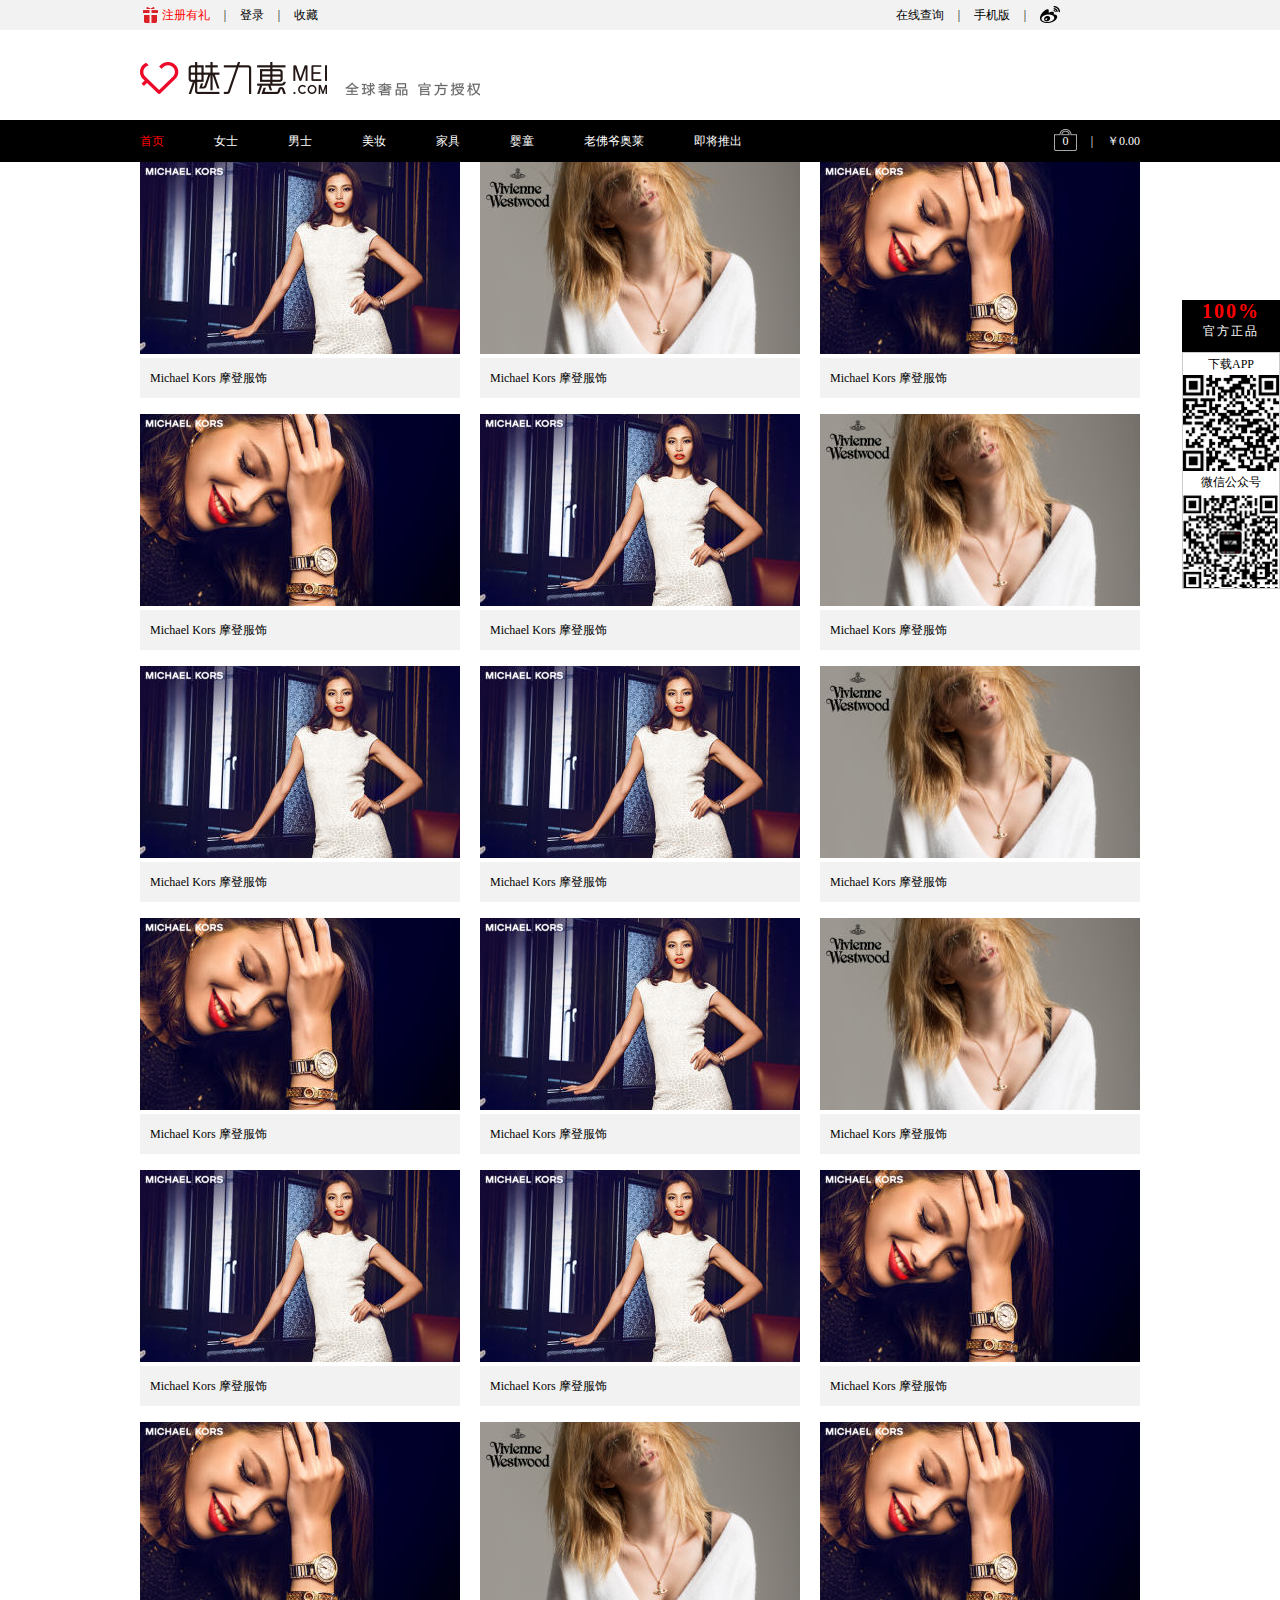
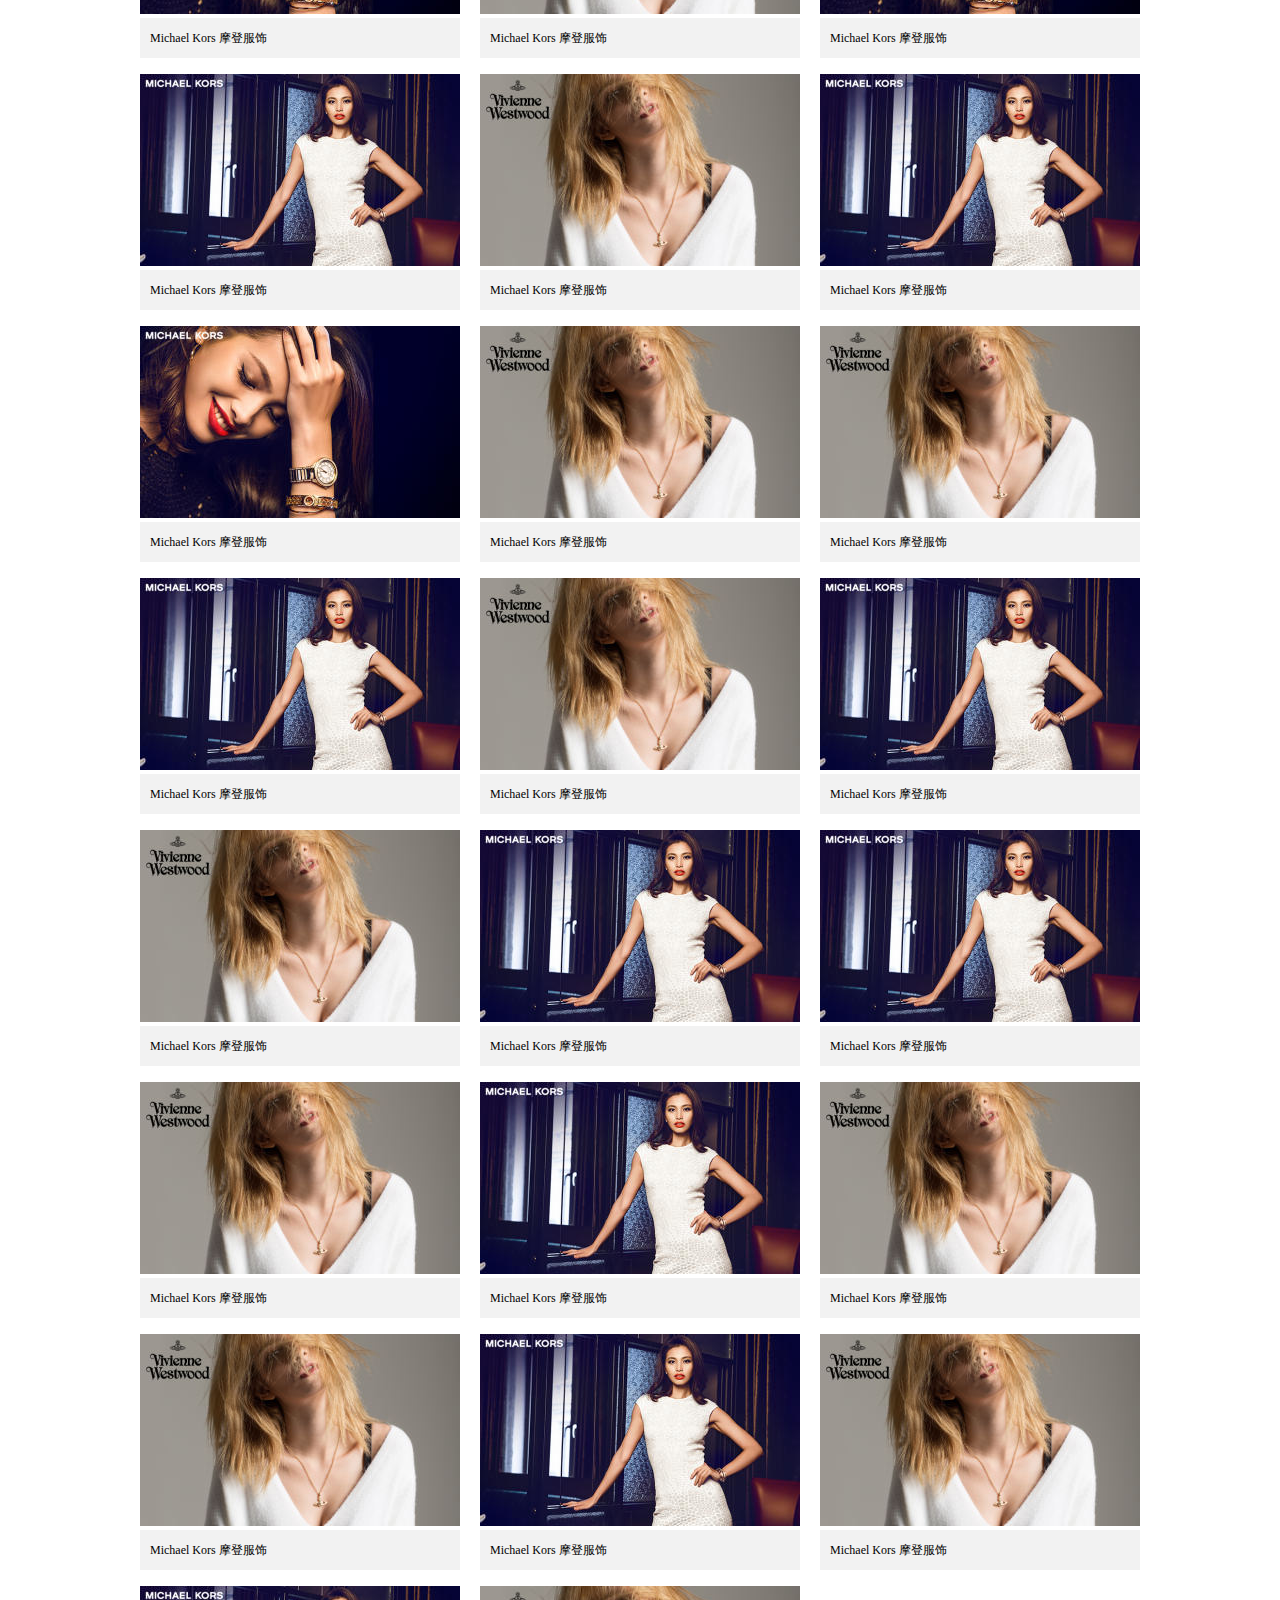
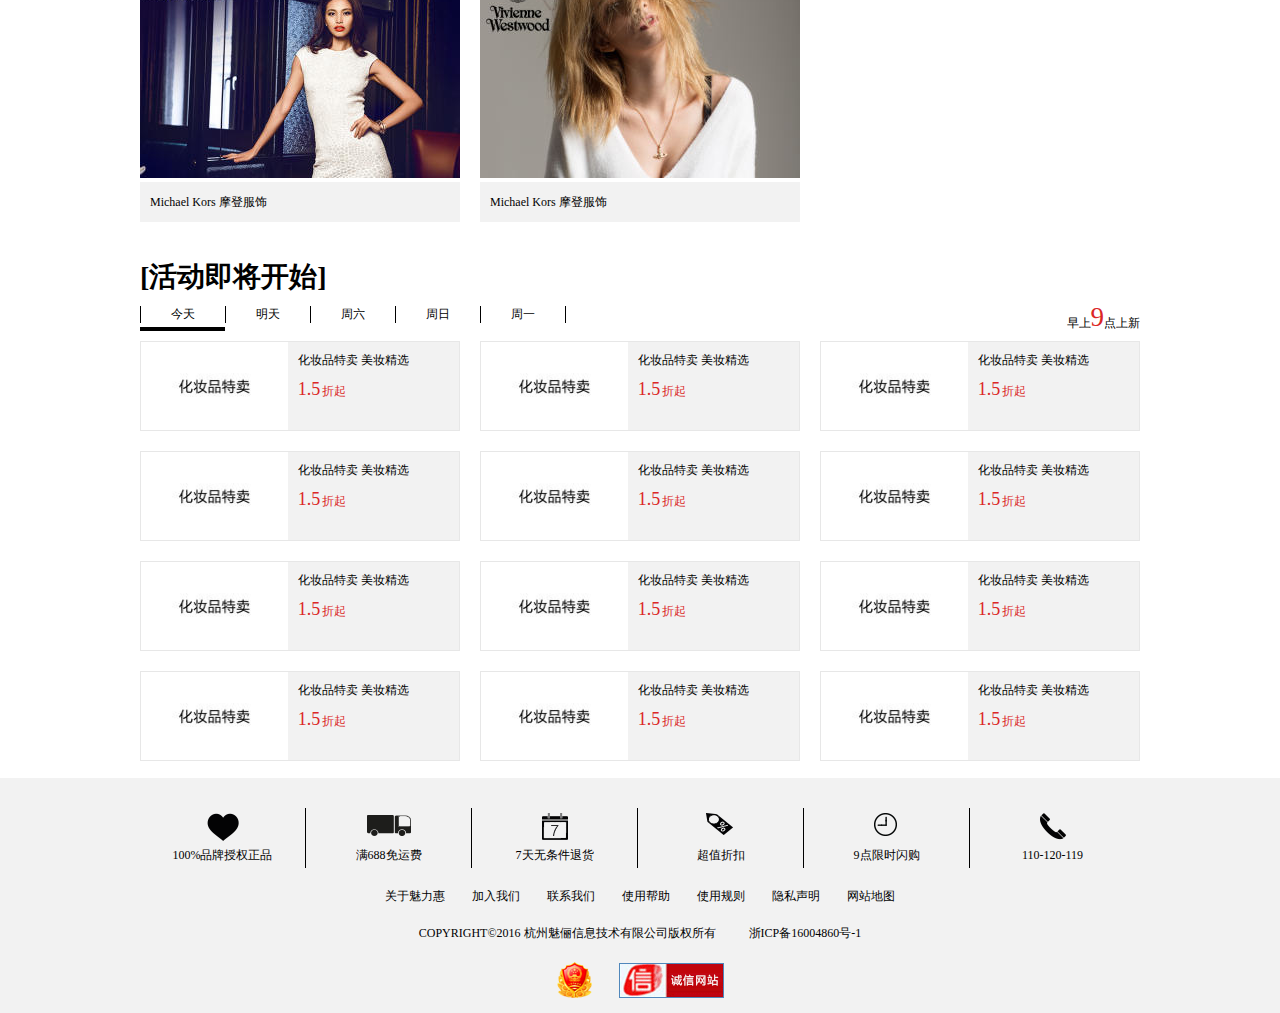
<file: 魅力惠/html/lady.html>
<!DOCTYPE html>
<html>
	<head>
		<link rel="stylesheet" type="text/css" href="../css/index.css"/>
		<link rel="stylesheet" type="text/css" href="../css/style.css"/>
		<script type="text/javascript" src="../js/jQuery.js" ></script>
		<script type="text/javascript" src="../js/index.js" ></script>
		<script type="text/javascript" src="../js/username.js" ></script>
		<meta charset="utf-8" />
		<title>魅力惠-列表页</title>
	</head>
	<body>
		<!--==========================魅力惠主页=============================-->
		<!--
		       						quick-access
        -->
		<div class="quick-acess-wrap">
			<div class="quick-acess">
				<div class="acess-left">
					<ul>
						<li>
							<img src="../image/zhuceyouli.gif"/>
							<a href="zhuce.html" target="_blank" class="colorRed">注册有礼</a>
						</li>
						<li class="theli">|</li>
						<li>
							<a href="login.html" target="_blank">登录</a>
						</li>	
						<li class="theli">|</li>
						<li>
							<a href="#">收藏</a>
						</li>	
					</ul>
				</div>
				<div class="acess-right">
					<ul>
						<li>
							<a  href="#">在线查询</a>
						</li>
						<li class="theli">|</li>
						<li>
							<a  href="#">手机版</a>
						</li>
						<li class="theli">|</li>
						<li>
							<a href="#" class="xinlang-bg"></a>
						</li>	
					</ul>
				</div>
			</div>
		</div>
		<!--
									logo
        -->
        <div class="logo">
        	<a href="#" class="logo-pic"></a>
        	<a href="#" class="logo-txt"></a>
        </div>
        <!--
			        				nav
        -->
        <div class="nav-wrap">
        	<div class="nav">
        		<ul class="left-nav">
        			<li>
        				<a  class="li-a" href="../index.html" style="color:red;">首页</a>
        			</li>
        			<li>
        				<div class="pop-up">
        					<div class="submenu">
        						<h6>热门活动</h6>
        						<ul>
        							<li><a href="#">Michael Kors 经典包袋</a></li>
        							<li><a href="#">Michael Kors 摩登服饰</a></li>
        							<li><a href="#">Michael Kors 优雅鞋履</a></li>
        							<li><a href="#">Michael Kors 精选配饰</a></li>
        							<li><a href="#">INITIAL 轻剪裁女装</a></li>
        							<li><a href="#">NEW BALANCE 复古运动鞋</a></li>
        							<li><a href="#">彩色印花 丝质夏日连衣裙</a></li>
        							<li><a href="#">质感亲肤 丝质柔滑家居服</a></li>
        						</ul>
        						<p>
        							<a href="#">查看所有活动</a>
        						</p>
        					</div>
        					<div class="submenu">
        						<h6>商品分类</h6>
        						<ul>
        							<li><a href="#">配饰</a></li>
        							<li><a href="#">眼镜</a></li>
        							<li><a href="#">手表&首饰</a></li>
        							<li><a href="#">服装</a></li>
        							<li><a href="#">包袋</a></li>
        							<li><a href="#">鞋履</a></li>
        						</ul>
        					</div>
        				</div>
        				<a href="#" class="li-a">女士</a>
        			</li>
        			<li>
        				<div class="pop-up">
        					<div class="submenu">
        						<h6>热门活动</h6>
        						<ul>
        							<li><a href="#">INITIAL 轻剪裁男装</a></li>
        							<li><a href="#">CHARRIOL 精品男士夏日鞋履钜惠</a></li>
        							<li><a href="#">HOGAN 奢潮运动鞋男士系列上新</a></li>
        							<li><a href="#">STEVE MADDEN 潮流男鞋（满减）</a></li>
        							<li><a href="#">BOTTEGA VENETA 男包配饰</a></li>
        							<li><a href="#">ARMANI EXCHANGE 男士春夏系列</a></li>
        							<li><a href="#">CHEVIGNON 男装</a></li>
        							<li><a href="#">男士及儿童泳衣 精选</a></li>
        						</ul>
        						<p>
        							<a href="#">查看所有活动</a>
        						</p>
        					</div>
        					<div class="submenu">
        						<h6>商品分类</h6>
        						<ul>
        							<li><a href="#">配饰</a></li>
        							<li><a href="#">鞋履</a></li>
        							<li><a href="#">眼镜</a></li>
        							<li><a href="#">服装</a></li>
        						</ul>
        					</div>
        				</div>
        				<a href="#" class="li-a">男士</a>
        			</li>
        			<li>
        				<div class="pop-up">
        					<div class="submenu">
        						<h6>热门活动</h6>
        						<ul>
        							<li><a href="#">化妆品特卖 美妆精选</a></li>
        							<li><a href="#">DIOR 迪奥彩妆护肤香氛专场</a></li>
        							<li><a href="#">意想不到的 小众品牌</a></li>
        							<li><a href="#">THE BEAUTOOLS 日本美肤仪器（满赠）</a></li>
        							<li><a href="#">NATURAGLACE、竹宝堂 日本天然彩妆工具专场</a></li>
        							<li><a href="#">BANNAN UMBRELLA 防晒小黑伞</a></li>
        							<li><a href="#">FOREO 洁面清洁仪</a></li>
        							<li><a href="#">欧韩 进口母婴洗护专场</a></li>
        						</ul>
        						<p>
        							<a href="#">查看所有活动</a>
        						</p>
        					</div>
        					<div class="submenu">
        						<h6>商品分类</h6>
        						<ul>
        							<li><a href="#">美发</a></li>
        							<li><a href="#">香氛</a></li>
        							<li><a href="#">男士</a></li>
        							<li><a href="#">美体</a></li>
        							<li><a href="#">护肤</a></li>
        							<li><a href="#">彩妆</a></li>
        						</ul>
        					</div>
        				</div>
        				<a href="#" class="li-a">美妆</a>
        			</li>
        			<li>
        				<div class="pop-up">
        					<div class="submenu">
        						<h6>热门活动</h6>
        						<ul>
        							<li><a href="#">ROYALROSE 法式家居</a></li>
        							<li><a href="#">ESCADA 时尚家居（特惠场）</a></li>
        							<li><a href="#">ALTENBACH 德国经典厨具</a></li>
        							<li><a href="#">JUSTMOBILE  以及更多数码配件</a></li>
        							<li><a href="#">SHERWOOD 家居专场</a></li>
        							<li><a href="#">SHERWOOD 夏凉专场</a></li>
        							<li><a href="#">PORTMEIRION 英国瓷器</a></li>
        							<li><a href="#">和蓝 日本进口瓷器</a></li>
        						</ul>
        						<p>
        							<a href="#">查看所有活动</a>
        						</p>
        					</div>
        					<div class="submenu">
        						<h6>商品分类</h6>
        						<ul>
        							<li><a href="#">床品</a></li>
        							<li><a href="#">卫浴</a></li>
        							<li><a href="#">厨具</a></li>
        							<li><a href="#">摆件</a></li>
        							<li><a href="#">3C数码产品</a></li>
        							<li><a href="#">家电</a></li>
        						</ul>
        					</div>
        				</div>
        				<a href="#" class="li-a">家具</a>
        			</li>
        			<li>
        				<div class="pop-up">
        					<div class="submenu">
        						<h6>热门活动</h6>
        						<ul>
        							<li><a href="#">I pinco pallino 风尚女小童&配饰（2-7岁）</a></li>
        							<li><a href="#">I pinco pallino 宝宝&男童风尚专场</a></li>
        							<li><a href="#">I pinco pallino 风尚女童（8-14岁）</a></li>
        							<li><a href="#">Life factory 夏日运动水杯及奶瓶</a></li>
        							<li>
        								<a href="#">Yookido+Baby banana+鳄鱼谷 宝宝用品及玩具专场</a>
        							</li>
        							<li><a href="#">Armani Junior 奢华童装</a></li>
        							<li><a href="#">宝宝 乐趣玩伴及成长必备</a></li>
        							<li><a href="#">Moschino,Versace 奢华童装</a></li>
        						</ul>
        						<p>
        							<a href="#">查看所有活动</a>
        						</p>
        					</div>
        					<div class="submenu">
        						<h6>商品分类</h6>
        						<ul>
        							<li><a href="#">服装</a></li>
        							<li><a href="#">鞋履</a></li>
        							<li><a href="#">其它</a></li>
        							<li><a href="#">配饰</a></li>
        							<li><a href="#">母婴</a></li>
        							<li><a href="#">玩具</a></li>
        						</ul>
        					</div>
        				</div>
        				<a href="#" class="li-a">婴童</a>
        			</li>
        			<li>
        				<div class="pop-up" style="width:274px;">
        					<div class="submenu">
        						<h6>热门活动</h6>
        						<ul>
        							<li><a href="#">老佛爷百货 2016新款专场</a></li>
        							<li><a href="#">老佛爷百货  女士上装</a></li>
        							<li><a href="#">老佛爷百货  女士裙装</a></li>
        							<li><a href="#">老佛爷百货  女士鞋履</a></li>
        							<li><a href="#">老佛爷百货  女士包装配饰</a></li>
        							<li><a href="#">老佛爷百货  男士上装</a></li>
        							<li><a href="#">老佛爷百货  男士下装</a></li>
        						</ul>
        						<p>
        							<a href="#">查看所有活动</a>
        						</p>
        					</div>
        				</div>
        				<a href="#" class="li-a">老佛爷奥莱</a>
        			</li>
        			<li>
        				<a href="#ready-start" class="li-a">即将推出</a>
        			</li>
        		</ul>
        		<ul class="right-nav">
        			<li><a href="shoping-bag.html" class="shop-bag" target="_blank">0</a></li>
        			<li class="theli">|</li>
        			<li><a href="shoping-bag.html" target="_blank">￥0.00</a></li>
        			<li class="pop-up">购物袋暂无商品<span>×</span></li>
        		</ul>
        	</div>
        </div>
        
<!--
								lady-content
-->
<div class="lady-content">
		
		<dl class="pic-module">
			<a href="detail-page.html" target="_blank">
				<dt>			
					<img src="../image/20160608173802091.jpg"/>
					<div class="mask">5天后活动结束</div>				
				</dt>
			</a>
			<dd>
				<p>Michael Kors 摩登服饰</p>
				<span></span>
			</dd>
		</dl>		
		<dl class="pic-module">
			<a href="detail-page.html" target="_blank">
				<dt>
					<img src="../image/20160603182538958.jpg"/>
					<div class="mask">5天后活动结束</div>
				</dt>
			</a>
			<dd>
				<p>Michael Kors 摩登服饰</p>
				<span></span>
			</dd>
		</dl>
		<dl class="pic-module  marginRight0">
			<a href="detail-page.html" target="_blank">
				<dt>
					<img src="../image/20160608174000759.jpg"/>
					<div class="mask">5天后活动结束</div>
				</dt>
			</a>
			<dd>
				<p>Michael Kors 摩登服饰</p>
				<span></span>
			</dd>
		</dl>
		<dl class="pic-module">
			<a href="detail-page.html" target="_blank">
				<dt>
					<img src="../image/20160608174000759.jpg"/>
					<div class="mask">5天后活动结束</div>
				</dt>
			</a>
			<dd>
				<p>Michael Kors 摩登服饰</p>
				<span></span>
			</dd>
		</dl>
		<dl class="pic-module">
			<a href="detail-page.html" target="_blank">
				<dt>
					<img src="../image/20160608173802091.jpg"/>
					<div class="mask">5天后活动结束</div>
				</dt>
			</a>
			<dd>
				<p>Michael Kors 摩登服饰</p>
				<span></span>
			</dd>
		</dl>
		<dl class="pic-module  marginRight0">
			<a href="detail-page.html" target="_blank">
				<dt>
					<img src="../image/20160603182538958.jpg"/>
					<div class="mask">5天后活动结束</div>
				</dt>
			</a>
			<dd>
				<p>Michael Kors 摩登服饰</p>
				<span></span>
			</dd>
		</dl>
		<dl class="pic-module">
			<a href="detail-page.html" target="_blank">
				<dt>
					<img src="../image/20160608173802091.jpg"/>
					<div class="mask">5天后活动结束</div>
				</dt>
			</a>
			<dd>
				<p>Michael Kors 摩登服饰</p>
				<span></span>
			</dd>
		</dl>
		<dl class="pic-module">
			<a href="detail-page.html" target="_blank">
				<dt>
					<img src="../image/20160608173802091.jpg"/>
					<div class="mask">5天后活动结束</div>
				</dt>
			</a>
			<dd>
				<p>Michael Kors 摩登服饰</p>
				<span></span>
			</dd>
		</dl>
		<dl class="pic-module  marginRight0">
			<a href="detail-page.html" target="_blank">
				<dt>
					<img src="../image/20160603182538958.jpg"/>
					<div class="mask">5天后活动结束</div>
				</dt>
			</a>
			<dd>
				<p>Michael Kors 摩登服饰</p>
				<span></span>
			</dd>
		</dl>
		<dl class="pic-module">
			<a href="detail-page.html" target="_blank">
				<dt>
					<img src="../image/20160608174000759.jpg"/>
					<div class="mask">5天后活动结束</div>
				</dt>
			</a>
			<dd>
				<p>Michael Kors 摩登服饰</p>
				<span></span>
			</dd>
		</dl>
		<dl class="pic-module">
			<a href="detail-page.html" target="_blank">
				<dt>
					<img src="../image/20160608173802091.jpg"/>
					<div class="mask">5天后活动结束</div>
				</dt>
			</a>
			<dd>
				<p>Michael Kors 摩登服饰</p>
				<span></span>
			</dd>
		</dl>
		<dl class="pic-module  marginRight0">
			<a href="detail-page.html" target="_blank">
				<dt>
					<img src="../image/20160603182538958.jpg"/>
					<div class="mask">5天后活动结束</div>
				</dt>
			</a>
			<dd>
				<p>Michael Kors 摩登服饰</p>
				<span></span>
			</dd>
		</dl>
		<dl class="pic-module">
			<a href="detail-page.html" target="_blank">
				<dt>
					<img src="../image/20160608173802091.jpg"/>
					<div class="mask">5天后活动结束</div>
				</dt>
			</a>
			<dd>
				<p>Michael Kors 摩登服饰</p>
				<span></span>
			</dd>
		</dl>
		<dl class="pic-module">
			<a href="detail-page.html" target="_blank">
				<dt>
					<img src="../image/20160608173802091.jpg"/>
					<div class="mask">5天后活动结束</div>
				</dt>
			</a>
			<dd>
				<p>Michael Kors 摩登服饰</p>
				<span></span>
			</dd>
		</dl>
		<dl class="pic-module  marginRight0">
			<a href="detail-page.html" target="_blank">
				<dt>
					<img src="../image/20160608174000759.jpg"/>
					<div class="mask">5天后活动结束</div>
				</dt>
			</a>
			<dd>
				<p>Michael Kors 摩登服饰</p>
				<span></span>
			</dd>
		</dl>
		<dl class="pic-module">
			<a href="detail-page.html" target="_blank">
				<dt>
					<img src="../image/20160608174000759.jpg"/>
					<div class="mask">5天后活动结束</div>
				</dt>
			</a>
			<dd>
				<p>Michael Kors 摩登服饰</p>
				<span></span>
			</dd>
		</dl>
		<dl class="pic-module">
			<a href="detail-page.html" target="_blank">
				<dt>
					<img src="../image/20160603182538958.jpg"/>
					<div class="mask">5天后活动结束</div>
				</dt>
			</a>
			<dd>
				<p>Michael Kors 摩登服饰</p>
				<span></span>
			</dd>
		</dl>
		<dl class="pic-module  marginRight0">
			<a href="detail-page.html" target="_blank">
				<dt>
					<img src="../image/20160608174000759.jpg"/>
					<div class="mask">5天后活动结束</div>
				</dt>
			</a>
			<dd>
				<p>Michael Kors 摩登服饰</p>
				<span></span>
			</dd>
		</dl>
		<dl class="pic-module">
			<a href="detail-page.html" target="_blank">
				<dt>
					<img src="../image/20160608173802091.jpg"/>
					<div class="mask">5天后活动结束</div>
				</dt>
			</a>
			<dd>
				<p>Michael Kors 摩登服饰</p>
				<span></span>
			</dd>
		</dl>
		<dl class="pic-module">
			<a href="detail-page.html" target="_blank">
				<dt>
					<img src="../image/20160603182538958.jpg"/>
					<div class="mask">5天后活动结束</div>
				</dt>
			</a>
			<dd>
				<p>Michael Kors 摩登服饰</p>
				<span></span>
			</dd>
		</dl>
		<dl class="pic-module  marginRight0">
			<a href="detail-page.html" target="_blank">
				<dt>
					<img src="../image/20160608173802091.jpg"/>
					<div class="mask">5天后活动结束</div>
				</dt>
			</a>
			<dd>
				<p>Michael Kors 摩登服饰</p>
				<span></span>
			</dd>
		</dl>
		<dl class="pic-module">
			<a href="detail-page.html" target="_blank">
				<dt>
					<img src="../image/20160608174000759.jpg"/>
					<div class="mask">5天后活动结束</div>
				</dt>
			</a>
			<dd>
				<p>Michael Kors 摩登服饰</p>
				<span></span>
			</dd>
		</dl>
		<dl class="pic-module">
			<a href="detail-page.html" target="_blank">
				<dt>
					<img src="../image/20160603182538958.jpg"/>
					<div class="mask">5天后活动结束</div>
				</dt>
			</a>
			<dd>
				<p>Michael Kors 摩登服饰</p>
				<span></span>
			</dd>
		</dl>
		<dl class="pic-module  marginRight0">
			<a href="detail-page.html" target="_blank">
				<dt>
					<img src="../image/20160603182538958.jpg"/>
					<div class="mask">5天后活动结束</div>
				</dt>
			</a>
			<dd>
				<p>Michael Kors 摩登服饰</p>
				<span></span>
			</dd>
		</dl>
		<dl class="pic-module">
			<a href="detail-page.html" target="_blank">
				<dt>
					<img src="../image/20160608173802091.jpg"/>
					<div class="mask">5天后活动结束</div>
				</dt>
			</a>
			<dd>
				<p>Michael Kors 摩登服饰</p>
				<span></span>
			</dd>
		</dl>
		<dl class="pic-module">
			<a href="detail-page.html" target="_blank">
				<dt>
					<img src="../image/20160603182538958.jpg"/>
					<div class="mask">5天后活动结束</div>
				</dt>
			</a>
			<dd>
				<p>Michael Kors 摩登服饰</p>
				<span></span>
			</dd>
		</dl>
		<dl class="pic-module  marginRight0">
			<a href="detail-page.html" target="_blank">
				<dt>
					<img src="../image/20160608173802091.jpg"/>
					<div class="mask">5天后活动结束</div>
				</dt>
			</a>
			<dd>
				<p>Michael Kors 摩登服饰</p>
				<span></span>
			</dd>
		</dl>
		<dl class="pic-module">
			<a href="detail-page.html" target="_blank">
				<dt>
					<img src="../image/20160603182538958.jpg"/>
					<div class="mask">5天后活动结束</div>
				</dt>
			</a>
			<dd>
				<p>Michael Kors 摩登服饰</p>
				<span></span>
			</dd>
		</dl>
		<dl class="pic-module">
			<a href="detail-page.html" target="_blank">
				<dt>
					<img src="../image/20160608173802091.jpg"/>
					<div class="mask">5天后活动结束</div>
				</dt>
			</a>
			<dd>
				<p>Michael Kors 摩登服饰</p>
				<span></span>
			</dd>
		</dl>
		<dl class="pic-module  marginRight0">
			<a href="detail-page.html" target="_blank">
				<dt>
					<img src="../image/20160608173802091.jpg"/>
					<div class="mask">5天后活动结束</div>
				</dt>
			</a>
			<dd>
				<p>Michael Kors 摩登服饰</p>
				<span></span>
			</dd>
		</dl>
		<dl class="pic-module">
			<a href="detail-page.html" target="_blank">
				<dt>
					<img src="../image/20160603182538958.jpg"/>
					<div class="mask">5天后活动结束</div>
				</dt>
			</a>
			<dd>
				<p>Michael Kors 摩登服饰</p>
				<span></span>
			</dd>
		</dl>
		<dl class="pic-module">
			<a href="detail-page.html" target="_blank">
				<dt>
					<img src="../image/20160608173802091.jpg"/>
					<div class="mask">5天后活动结束</div>
				</dt>
			</a>
			<dd>
				<p>Michael Kors 摩登服饰</p>
				<span></span>
			</dd>
		</dl>
		<dl class="pic-module  marginRight0">
			<a href="detail-page.html" target="_blank">
				<dt>
					<img src="../image/20160603182538958.jpg"/>
					<div class="mask">5天后活动结束</div>
				</dt>
			</a>
			<dd>
				<p>Michael Kors 摩登服饰</p>
				<span></span>
			</dd>
		</dl>
		<dl class="pic-module">
			<a href="detail-page.html" target="_blank">
				<dt>
					<img src="../image/20160603182538958.jpg"/>
					<div class="mask">5天后活动结束</div>
				</dt>
			</a>
			<dd>
				<p>Michael Kors 摩登服饰</p>
				<span></span>
			</dd>
		</dl>
		<dl class="pic-module">
			<a href="detail-page.html" target="_blank">
				<dt>
					<img src="../image/20160608173802091.jpg"/>
					<div class="mask">5天后活动结束</div>
				</dt>
			</a>
			<dd>
				<p>Michael Kors 摩登服饰</p>
				<span></span>
			</dd>
		</dl>
		<dl class="pic-module  marginRight0">
			<a href="detail-page.html" target="_blank">
				<dt>
					<img src="../image/20160603182538958.jpg"/>
					<div class="mask">5天后活动结束</div>
				</dt>
			</a>
			<dd>
				<p>Michael Kors 摩登服饰</p>
				<span></span>
			</dd>
		</dl>
		<dl class="pic-module">
			<a href="detail-page.html" target="_blank">
				<dt>
					<img src="../image/20160608173802091.jpg"/>
					<div class="mask">5天后活动结束</div>
				</dt>
			</a>
			<dd>
				<p>Michael Kors 摩登服饰</p>
				<span></span>
			</dd>
		</dl>
		<dl class="pic-module">
			<a href="detail-page.html" target="_blank">
				<dt>
					<img src="../image/20160603182538958.jpg"/>
					<div class="mask">5天后活动结束</div>
				</dt>
			</a>
			<dd>
				<p>Michael Kors 摩登服饰</p>
				<span></span>
			</dd>
		</dl>
</div>


<!--
								活动即将开始
-->	
			<div class="today-new readyStart margin0auto">
	   			<h3>[活动即将开始]</h3>
	   			<ul class="tab" id="ready-start">
	   				<li style="border-bottom-width:4px;"><a href="javascript:;">今天</a></li>
	   				<li><a href="javascript:;">明天</a></li>
	   				<li><a href="javascript:;">周六</a></li>
	   				<li><a href="javascript:;">周日</a></li>
	   				<li><a href="javascript:;" class="borderRight">周一</a></li>
	   			</ul>
	   			<p class="update">早上<span>9</span>点上新</p>
	   			<div class="brand-wrap" style="display:block;">
	   				<div class="brand">
	   					<div class="theMask">
	   						<ul>
	   							<li><a href="#">预览</a></li>
	   							<li class="theli">|</li>
	   							<li><a href="#">订阅</a></li>
	   						</ul>
	   					</div>
	   					<div class="brand-pic">
	   						<img src="../image/20160628111152676.png" />
	   					</div>	
						<div class="brand-txt">
							<p>化妆品特卖 美妆精选</p>
							<p class="colorRed"><span>1.5</span>折起</p>
						</div>       					
	   				</div>
	   				<div class="brand">
	   					<div class="theMask">
	   						<ul>
	   							<li><a href="#">预览</a></li>
	   							<li class="theli">|</li>
	   							<li><a href="#">订阅</a></li>
	   						</ul>
	   					</div>
	   					<div class="brand-pic">
	   						<img src="../image/20160628111152676.png" />
	   					</div>	
						<div class="brand-txt">
							<p>化妆品特卖 美妆精选</p>
							<p class="colorRed"><span>1.5</span>折起</p>
						</div>       					
	   				</div>
	   				<div class="brand marginRight0">
	   					<div class="theMask">
	   						<ul>
	   							<li><a href="#">预览</a></li>
	   							<li class="theli">|</li>
	   							<li><a href="#">订阅</a></li>
	   						</ul>
	   					</div>
	   					<div class="brand-pic">
	   						<img src="../image/20160628111152676.png" />
	   					</div>	
						<div class="brand-txt">
							<p>化妆品特卖 美妆精选</p>
							<p class="colorRed"><span>1.5</span>折起</p>
						</div>       					
	   				</div>
	   				<div class="brand">
	   					<div class="theMask">
	   						<ul>
	   							<li><a href="#">预览</a></li>
	   							<li class="theli">|</li>
	   							<li><a href="#">订阅</a></li>
	   						</ul>
	   					</div>
	   					<div class="brand-pic">
	   						<img src="../image/20160628111152676.png" />
	   					</div>	
						<div class="brand-txt">
							<p>化妆品特卖 美妆精选</p>
							<p class="colorRed"><span>1.5</span>折起</p>
						</div>       					
	   				</div>
	   				<div class="brand">
	   					<div class="theMask">
	   						<ul>
	   							<li><a href="#">预览</a></li>
	   							<li class="theli">|</li>
	   							<li><a href="#">订阅</a></li>
	   						</ul>
	   					</div>
	   					<div class="brand-pic">
	   						<img src="../image/20160628111152676.png" />
	   					</div>	
						<div class="brand-txt">
							<p>化妆品特卖 美妆精选</p>
							<p class="colorRed"><span>1.5</span>折起</p>
						</div>       					
	   				</div>
	   				<div class="brand marginRight0">
	   					<div class="theMask">
	   						<ul>
	   							<li><a href="#">预览</a></li>
	   							<li class="theli">|</li>
	   							<li><a href="#">订阅</a></li>
	   						</ul>
	   					</div>
	   					<div class="brand-pic">
	   						<img src="../image/20160628111152676.png" />
	   					</div>	
						<div class="brand-txt">
							<p>化妆品特卖 美妆精选</p>
							<p class="colorRed"><span>1.5</span>折起</p>
						</div>       					
	   				</div>
	   				<div class="brand">
	   					<div class="theMask">
	   						<ul>
	   							<li><a href="#">预览</a></li>
	   							<li class="theli">|</li>
	   							<li><a href="#">订阅</a></li>
	   						</ul>
	   					</div>
	   					<div class="brand-pic">
	   						<img src="../image/20160628111152676.png" />
	   					</div>	
						<div class="brand-txt">
							<p>化妆品特卖 美妆精选</p>
							<p class="colorRed"><span>1.5</span>折起</p>
						</div>       					
	   				</div>
	   				<div class="brand">
	   					<div class="theMask">
	   						<ul>
	   							<li><a href="#">预览</a></li>
	   							<li class="theli">|</li>
	   							<li><a href="#">订阅</a></li>
	   						</ul>
	   					</div>
	   					<div class="brand-pic">
	   						<img src="../image/20160628111152676.png" />
	   					</div>	
						<div class="brand-txt">
							<p>化妆品特卖 美妆精选</p>
							<p class="colorRed"><span>1.5</span>折起</p>
						</div>       					
	   				</div>
	   				<div class="brand marginRight0">
	   					<div class="theMask">
	   						<ul>
	   							<li><a href="#">预览</a></li>
	   							<li class="theli">|</li>
	   							<li><a href="#">订阅</a></li>
	   						</ul>
	   					</div>
	   					<div class="brand-pic">
	   						<img src="../image/20160628111152676.png" />
	   					</div>	
						<div class="brand-txt">
							<p>化妆品特卖 美妆精选</p>
							<p class="colorRed"><span>1.5</span>折起</p>
						</div>       					
	   				</div>
	   				<div class="brand">
	   					<div class="theMask">
	   						<ul>
	   							<li><a href="#">预览</a></li>
	   							<li class="theli">|</li>
	   							<li><a href="#">订阅</a></li>
	   						</ul>
	   					</div>
	   					<div class="brand-pic">
	   						<img src="../image/20160628111152676.png" />
	   					</div>	
						<div class="brand-txt">
							<p>化妆品特卖 美妆精选</p>
							<p class="colorRed"><span>1.5</span>折起</p>
						</div>       					
	   				</div>
	   				<div class="brand">
	   					<div class="theMask">
	   						<ul>
	   							<li><a href="#">预览</a></li>
	   							<li class="theli">|</li>
	   							<li><a href="#">订阅</a></li>
	   						</ul>
	   					</div>
	   					<div class="brand-pic">
	   						<img src="../image/20160628111152676.png" />
	   					</div>	
						<div class="brand-txt">
							<p>化妆品特卖 美妆精选</p>
							<p class="colorRed"><span>1.5</span>折起</p>
						</div>       					
	   				</div>
	   				<div class="brand marginRight0">
	   					<div class="theMask">
	   						<ul>
	   							<li><a href="#">预览</a></li>
	   							<li class="theli">|</li>
	   							<li><a href="#">订阅</a></li>
	   						</ul>
	   					</div>
	   					<div class="brand-pic">
	   						<img src="../image/20160628111152676.png" />
	   					</div>	
						<div class="brand-txt">
							<p>化妆品特卖 美妆精选</p>
							<p class="colorRed"><span>1.5</span>折起</p>
						</div>       					
	   				</div>
	   			</div>
	   			<div class="brand-wrap">
	   				<div class="brand">
	   					<div class="theMask">
	   						<ul>
	   							<li><a href="#">预览</a></li>
	   							<li class="theli">|</li>
	   							<li><a href="#">订阅</a></li>
	   						</ul>
	   					</div>
	   					<div class="brand-pic">
	   						<img src="../image/20160620170812845.jpg" />
	   					</div>	
						<div class="brand-txt">
							<p>化妆品特卖 美妆精选</p>
							<p class="colorRed"><span>1.5</span>折起</p>
						</div>       					
	   				</div>
	   				<div class="brand">
	   					<div class="theMask">
	   						<ul>
	   							<li><a href="#">预览</a></li>
	   							<li class="theli">|</li>
	   							<li><a href="#">订阅</a></li>
	   						</ul>
	   					</div>
	   					<div class="brand-pic">
	   						<img src="../image/20160628111152676.png" />
	   					</div>	
						<div class="brand-txt">
							<p>化妆品特卖 美妆精选</p>
							<p class="colorRed"><span>1.5</span>折起</p>
						</div>       					
	   				</div>
	   				<div class="brand marginRight0">
	   					<div class="theMask">
	   						<ul>
	   							<li><a href="#">预览</a></li>
	   							<li class="theli">|</li>
	   							<li><a href="#">订阅</a></li>
	   						</ul>
	   					</div>
	   					<div class="brand-pic">
	   						<img src="../image/20160628111152676.png" />
	   					</div>	
						<div class="brand-txt">
							<p>化妆品特卖 美妆精选</p>
							<p class="colorRed"><span>1.5</span>折起</p>
						</div>       					
	   				</div>
	   				<div class="brand">
	   					<div class="theMask">
	   						<ul>
	   							<li><a href="#">预览</a></li>
	   							<li class="theli">|</li>
	   							<li><a href="#">订阅</a></li>
	   						</ul>
	   					</div>
	   					<div class="brand-pic">
	   						<img src="../image/20160628111152676.png" />
	   					</div>	
						<div class="brand-txt">
							<p>化妆品特卖 美妆精选</p>
							<p class="colorRed"><span>1.5</span>折起</p>
						</div>       					
	   				</div>
	   				<div class="brand">
	   					<div class="theMask">
	   						<ul>
	   							<li><a href="#">预览</a></li>
	   							<li class="theli">|</li>
	   							<li><a href="#">订阅</a></li>
	   						</ul>
	   					</div>
	   					<div class="brand-pic">
	   						<img src="../image/20160628111152676.png" />
	   					</div>	
						<div class="brand-txt">
							<p>化妆品特卖 美妆精选</p>
							<p class="colorRed"><span>1.5</span>折起</p>
						</div>       					
	   				</div>
	   				<div class="brand marginRight0">
	   					<div class="theMask">
	   						<ul>
	   							<li><a href="#">预览</a></li>
	   							<li class="theli">|</li>
	   							<li><a href="#">订阅</a></li>
	   						</ul>
	   					</div>
	   					<div class="brand-pic">
	   						<img src="../image/20160628111152676.png" />
	   					</div>	
						<div class="brand-txt">
							<p>化妆品特卖 美妆精选</p>
							<p class="colorRed"><span>1.5</span>折起</p>
						</div>       					
	   				</div>
	   				<div class="brand">
	   					<div class="theMask">
	   						<ul>
	   							<li><a href="#">预览</a></li>
	   							<li class="theli">|</li>
	   							<li><a href="#">订阅</a></li>
	   						</ul>
	   					</div>
	   					<div class="brand-pic">
	   						<img src="../image/20160628111152676.png" />
	   					</div>	
						<div class="brand-txt">
							<p>化妆品特卖 美妆精选</p>
							<p class="colorRed"><span>1.5</span>折起</p>
						</div>       					
	   				</div>
	   				<div class="brand">
	   					<div class="theMask">
	   						<ul>
	   							<li><a href="#">预览</a></li>
	   							<li class="theli">|</li>
	   							<li><a href="#">订阅</a></li>
	   						</ul>
	   					</div>
	   					<div class="brand-pic">
	   						<img src="../image/20160628111152676.png" />
	   					</div>	
						<div class="brand-txt">
							<p>化妆品特卖 美妆精选</p>
							<p class="colorRed"><span>1.5</span>折起</p>
						</div>       					
	   				</div>       				
	   			</div>
	   			<div class="brand-wrap">
	   				<div class="brand">
	   					<div class="theMask">
	   						<ul>
	   							<li><a href="#">预览</a></li>
	   							<li class="theli">|</li>
	   							<li><a href="#">订阅</a></li>
	   						</ul>
	   					</div>
	   					<div class="brand-pic">
	   						<img src="../image/20160620172037604.jpg" />
	   					</div>	
						<div class="brand-txt">
							<p>化妆品特卖 美妆精选</p>
							<p class="colorRed"><span>1.5</span>折起</p>
						</div>       					
	   				</div>
	   				<div class="brand">
	   					<div class="theMask">
	   						<ul>
	   							<li><a href="#">预览</a></li>
	   							<li class="theli">|</li>
	   							<li><a href="#">订阅</a></li>
	   						</ul>
	   					</div>
	   					<div class="brand-pic">
	   						<img src="../image/20160628111152676.png" />
	   					</div>	
						<div class="brand-txt">
							<p>化妆品特卖 美妆精选</p>
							<p class="colorRed"><span>1.5</span>折起</p>
						</div>       					
	   				</div>
	   				<div class="brand marginRight0">
	   					<div class="theMask">
	   						<ul>
	   							<li><a href="#">预览</a></li>
	   							<li class="theli">|</li>
	   							<li><a href="#">订阅</a></li>
	   						</ul>
	   					</div>
	   					<div class="brand-pic">
	   						<img src="../image/20160628111152676.png" />
	   					</div>	
						<div class="brand-txt">
							<p>化妆品特卖 美妆精选</p>
							<p class="colorRed"><span>1.5</span>折起</p>
						</div>       					
	   				</div>
	   				<div class="brand">
	   					<div class="theMask">
	   						<ul>
	   							<li><a href="#">预览</a></li>
	   							<li class="theli">|</li>
	   							<li><a href="#">订阅</a></li>
	   						</ul>
	   					</div>
	   					<div class="brand-pic">
	   						<img src="../image/20160628111152676.png" />
	   					</div>	
						<div class="brand-txt">
							<p>化妆品特卖 美妆精选</p>
							<p class="colorRed"><span>1.5</span>折起</p>
						</div>       					
	   				</div>
	   				<div class="brand">
	   					<div class="theMask">
	   						<ul>
	   							<li><a href="#">预览</a></li>
	   							<li class="theli">|</li>
	   							<li><a href="#">订阅</a></li>
	   						</ul>
	   					</div>
	   					<div class="brand-pic">
	   						<img src="../image/20160628111152676.png" />
	   					</div>	
						<div class="brand-txt">
							<p>化妆品特卖 美妆精选</p>
							<p class="colorRed"><span>1.5</span>折起</p>
						</div>       					
	   				</div>
	   				<div class="brand marginRight0">
	   					<div class="theMask">
	   						<ul>
	   							<li><a href="#">预览</a></li>
	   							<li class="theli">|</li>
	   							<li><a href="#">订阅</a></li>
	   						</ul>
	   					</div>
	   					<div class="brand-pic">
	   						<img src="../image/20160628111152676.png" />
	   					</div>	
						<div class="brand-txt">
							<p>化妆品特卖 美妆精选</p>
							<p class="colorRed"><span>1.5</span>折起</p>
						</div>       					
	   				</div>
	   				<div class="brand">
	   					<div class="theMask">
	   						<ul>
	   							<li><a href="#">预览</a></li>
	   							<li class="theli">|</li>
	   							<li><a href="#">订阅</a></li>
	   						</ul>
	   					</div>
	   					<div class="brand-pic">
	   						<img src="../image/20160628111152676.png" />
	   					</div>	
						<div class="brand-txt">
							<p>化妆品特卖 美妆精选</p>
							<p class="colorRed"><span>1.5</span>折起</p>
						</div>       					
	   				</div>
	   				<div class="brand">
	   					<div class="theMask">
	   						<ul>
	   							<li><a href="#">预览</a></li>
	   							<li class="theli">|</li>
	   							<li><a href="#">订阅</a></li>
	   						</ul>
	   					</div>
	   					<div class="brand-pic">
	   						<img src="../image/20160628111152676.png" />
	   					</div>	
						<div class="brand-txt">
							<p>化妆品特卖 美妆精选</p>
							<p class="colorRed"><span>1.5</span>折起</p>
						</div>       					
	   				</div>
	   				<div class="brand marginRight0">
	   					<div class="theMask">
	   						<ul>
	   							<li><a href="#">预览</a></li>
	   							<li class="theli">|</li>
	   							<li><a href="#">订阅</a></li>
	   						</ul>
	   					</div>
	   					<div class="brand-pic">
	   						<img src="../image/20160628111152676.png" />
	   					</div>	
						<div class="brand-txt">
							<p>化妆品特卖 美妆精选</p>
							<p class="colorRed"><span>1.5</span>折起</p>
						</div>       					
	   				</div>
	   				<div class="brand">
	   					<div class="theMask">
	   						<ul>
	   							<li><a href="#">预览</a></li>
	   							<li class="theli">|</li>
	   							<li><a href="#">订阅</a></li>
	   						</ul>
	   					</div>
	   					<div class="brand-pic">
	   						<img src="../image/20160628111152676.png" />
	   					</div>	
						<div class="brand-txt">
							<p>化妆品特卖 美妆精选</p>
							<p class="colorRed"><span>1.5</span>折起</p>
						</div>       					
	   				</div>
	   				<div class="brand">
	   					<div class="theMask">
	   						<ul>
	   							<li><a href="#">预览</a></li>
	   							<li class="theli">|</li>
	   							<li><a href="#">订阅</a></li>
	   						</ul>
	   					</div>
	   					<div class="brand-pic">
	   						<img src="../image/20160628111152676.png" />
	   					</div>	
						<div class="brand-txt">
							<p>化妆品特卖 美妆精选</p>
							<p class="colorRed"><span>1.5</span>折起</p>
						</div>       					
	   				</div>       				
	   			</div>
	   			<div class="brand-wrap">
	   				<div class="brand">
	   					<div class="theMask">
	   						<ul>
	   							<li><a href="#">预览</a></li>
	   							<li class="theli">|</li>
	   							<li><a href="#">订阅</a></li>
	   						</ul>
	   					</div>
	   					<div class="brand-pic">
	   						<img src="../image/20160628111813480.jpg" />
	   					</div>	
						<div class="brand-txt">
							<p>化妆品特卖 美妆精选</p>
							<p class="colorRed"><span>1.5</span>折起</p>
						</div>       					
	   				</div>
	   				<div class="brand">
	   					<div class="theMask">
	   						<ul>
	   							<li><a href="#">预览</a></li>
	   							<li class="theli">|</li>
	   							<li><a href="#">订阅</a></li>
	   						</ul>
	   					</div>
	   					<div class="brand-pic">
	   						<img src="../image/20160628111152676.png" />
	   					</div>	
						<div class="brand-txt">
							<p>化妆品特卖 美妆精选</p>
							<p class="colorRed"><span>1.5</span>折起</p>
						</div>       					
	   				</div>
	   				<div class="brand marginRight0">
	   					<div class="theMask">
	   						<ul>
	   							<li><a href="#">预览</a></li>
	   							<li class="theli">|</li>
	   							<li><a href="#">订阅</a></li>
	   						</ul>
	   					</div>
	   					<div class="brand-pic">
	   						<img src="../image/20160628111152676.png" />
	   					</div>	
						<div class="brand-txt">
							<p>化妆品特卖 美妆精选</p>
							<p class="colorRed"><span>1.5</span>折起</p>
						</div>       					
	   				</div>
	   				<div class="brand">
	   					<div class="theMask">
	   						<ul>
	   							<li><a href="#">预览</a></li>
	   							<li class="theli">|</li>
	   							<li><a href="#">订阅</a></li>
	   						</ul>
	   					</div>
	   					<div class="brand-pic">
	   						<img src="../image/20160628111152676.png" />
	   					</div>	
						<div class="brand-txt">
							<p>化妆品特卖 美妆精选</p>
							<p class="colorRed"><span>1.5</span>折起</p>
						</div>       					
	   				</div>
	   				<div class="brand">
	   					<div class="theMask">
	   						<ul>
	   							<li><a href="#">预览</a></li>
	   							<li class="theli">|</li>
	   							<li><a href="#">订阅</a></li>
	   						</ul>
	   					</div>
	   					<div class="brand-pic">
	   						<img src="../image/20160628111152676.png" />
	   					</div>	
						<div class="brand-txt">
							<p>化妆品特卖 美妆精选</p>
							<p class="colorRed"><span>1.5</span>折起</p>
						</div>       					
	   				</div>
	   				<div class="brand marginRight0">
	   					<div class="theMask">
	   						<ul>
	   							<li><a href="#">预览</a></li>
	   							<li class="theli">|</li>
	   							<li><a href="#">订阅</a></li>
	   						</ul>
	   					</div>
	   					<div class="brand-pic">
	   						<img src="../image/20160628111152676.png" />
	   					</div>	
						<div class="brand-txt">
							<p>化妆品特卖 美妆精选</p>
							<p class="colorRed"><span>1.5</span>折起</p>
						</div>       					
	   				</div>
	   				<div class="brand">
	   					<div class="theMask">
	   						<ul>
	   							<li><a href="#">预览</a></li>
	   							<li class="theli">|</li>
	   							<li><a href="#">订阅</a></li>
	   						</ul>
	   					</div>
	   					<div class="brand-pic">
	   						<img src="../image/20160628111152676.png" />
	   					</div>	
						<div class="brand-txt">
							<p>化妆品特卖 美妆精选</p>
							<p class="colorRed"><span>1.5</span>折起</p>
						</div>       					
	   				</div>
	   				<div class="brand">
	   					<div class="theMask">
	   						<ul>
	   							<li><a href="#">预览</a></li>
	   							<li class="theli">|</li>
	   							<li><a href="#">订阅</a></li>
	   						</ul>
	   					</div>
	   					<div class="brand-pic">
	   						<img src="../image/20160628111152676.png" />
	   					</div>	
						<div class="brand-txt">
							<p>化妆品特卖 美妆精选</p>
							<p class="colorRed"><span>1.5</span>折起</p>
						</div>       					
	   				</div>
	   				<div class="brand marginRight0">
	   					<div class="theMask">
	   						<ul>
	   							<li><a href="#">预览</a></li>
	   							<li class="theli">|</li>
	   							<li><a href="#">订阅</a></li>
	   						</ul>
	   					</div>
	   					<div class="brand-pic">
	   						<img src="../image/20160628111152676.png" />
	   					</div>	
						<div class="brand-txt">
							<p>化妆品特卖 美妆精选</p>
							<p class="colorRed"><span>1.5</span>折起</p>
						</div>       					
	   				</div>       				
	   			</div>
	   			<div class="brand-wrap">
	   				<div class="brand">
	   					<div class="theMask">
	   						<ul>
	   							<li><a href="#">预览</a></li>
	   							<li class="theli">|</li>
	   							<li><a href="#">订阅</a></li>
	   						</ul>
	   					</div>
	   					<div class="brand-pic">
	   						<img src="../image/20160628105151971.jpg" />
	   					</div>	
						<div class="brand-txt">
							<p>化妆品特卖 美妆精选</p>
							<p class="colorRed"><span>1.5</span>折起</p>
						</div>       					
	   				</div>
	   				<div class="brand">
	   					<div class="theMask">
	   						<ul>
	   							<li><a href="#">预览</a></li>
	   							<li class="theli">|</li>
	   							<li><a href="#">订阅</a></li>
	   						</ul>
	   					</div>
	   					<div class="brand-pic">
	   						<img src="../image/20160628111152676.png" />
	   					</div>	
						<div class="brand-txt">
							<p>化妆品特卖 美妆精选</p>
							<p class="colorRed"><span>1.5</span>折起</p>
						</div>       					
	   				</div>
	   				<div class="brand marginRight0">
	   					<div class="theMask">
	   						<ul>
	   							<li><a href="#">预览</a></li>
	   							<li class="theli">|</li>
	   							<li><a href="#">订阅</a></li>
	   						</ul>
	   					</div>
	   					<div class="brand-pic">
	   						<img src="../image/20160628111152676.png" />
	   					</div>	
						<div class="brand-txt">
							<p>化妆品特卖 美妆精选</p>
							<p class="colorRed"><span>1.5</span>折起</p>
						</div>       					
	   				</div>
	   				<div class="brand">
	   					<div class="theMask">
	   						<ul>
	   							<li><a href="#">预览</a></li>
	   							<li class="theli">|</li>
	   							<li><a href="#">订阅</a></li>
	   						</ul>
	   					</div>
	   					<div class="brand-pic">
	   						<img src="../image/20160628111152676.png" />
	   					</div>	
						<div class="brand-txt">
							<p>化妆品特卖 美妆精选</p>
							<p class="colorRed"><span>1.5</span>折起</p>
						</div>       					
	   				</div>
	   				<div class="brand">
	   					<div class="theMask">
	   						<ul>
	   							<li><a href="#">预览</a></li>
	   							<li class="theli">|</li>
	   							<li><a href="#">订阅</a></li>
	   						</ul>
	   					</div>
	   					<div class="brand-pic">
	   						<img src="../image/20160628111152676.png" />
	   					</div>	
						<div class="brand-txt">
							<p>化妆品特卖 美妆精选</p>
							<p class="colorRed"><span>1.5</span>折起</p>
						</div>       					
	   				</div>
	   				<div class="brand marginRight0">
	   					<div class="theMask">
	   						<ul>
	   							<li><a href="#">预览</a></li>
	   							<li class="theli">|</li>
	   							<li><a href="#">订阅</a></li>
	   						</ul>
	   					</div>
	   					<div class="brand-pic">
	   						<img src="../image/20160628111152676.png" />
	   					</div>	
						<div class="brand-txt">
							<p>化妆品特卖 美妆精选</p>
							<p class="colorRed"><span>1.5</span>折起</p>
						</div>       					
	   				</div>
	   				<div class="brand">
	   					<div class="theMask">
	   						<ul>
	   							<li><a href="#">预览</a></li>
	   							<li class="theli">|</li>
	   							<li><a href="#">订阅</a></li>
	   						</ul>
	   					</div>
	   					<div class="brand-pic">
	   						<img src="../image/20160628111152676.png" />
	   					</div>	
						<div class="brand-txt">
							<p>化妆品特卖 美妆精选</p>
							<p class="colorRed"><span>1.5</span>折起</p>
						</div>       					
	   				</div>
	   				<div class="brand">
	   					<div class="theMask">
	   						<ul>
	   							<li><a href="#">预览</a></li>
	   							<li class="theli">|</li>
	   							<li><a href="#">订阅</a></li>
	   						</ul>
	   					</div>
	   					<div class="brand-pic">
	   						<img src="../image/20160628111152676.png" />
	   					</div>	
						<div class="brand-txt">
							<p>化妆品特卖 美妆精选</p>
							<p class="colorRed"><span>1.5</span>折起</p>
						</div>       					
	   				</div>
	   				<div class="brand marginRight0">
	   					<div class="theMask">
	   						<ul>
	   							<li><a href="#">预览</a></li>
	   							<li class="theli">|</li>
	   							<li><a href="#">订阅</a></li>
	   						</ul>
	   					</div>
	   					<div class="brand-pic">
	   						<img src="../image/20160628111152676.png" />
	   					</div>	
						<div class="brand-txt">
							<p>化妆品特卖 美妆精选</p>
							<p class="colorRed"><span>1.5</span>折起</p>
						</div>       					
	   				</div>
	   				<div class="brand">
	   					<div class="theMask">
	   						<ul>
	   							<li><a href="#">预览</a></li>
	   							<li class="theli">|</li>
	   							<li><a href="#">订阅</a></li>
	   						</ul>
	   					</div>
	   					<div class="brand-pic">
	   						<img src="../image/20160628111152676.png" />
	   					</div>	
						<div class="brand-txt">
							<p>化妆品特卖 美妆精选</p>
							<p class="colorRed"><span>1.5</span>折起</p>
						</div>       					
	   				</div>
	   				<div class="brand">
	   					<div class="theMask">
	   						<ul>
	   							<li><a href="#">预览</a></li>
	   							<li class="theli">|</li>
	   							<li><a href="#">订阅</a></li>
	   						</ul>
	   					</div>
	   					<div class="brand-pic">
	   						<img src="../image/20160628111152676.png" />
	   					</div>	
						<div class="brand-txt">
							<p>化妆品特卖 美妆精选</p>
							<p class="colorRed"><span>1.5</span>折起</p>
						</div>       					
	   				</div>
	   				<div class="brand marginRight0">
	   					<div class="theMask">
	   						<ul>
	   							<li><a href="#">预览</a></li>
	   							<li class="theli">|</li>
	   							<li><a href="#">订阅</a></li>
	   						</ul>
	   					</div>
	   					<div class="brand-pic">
	   						<img src="../image/20160628111152676.png" />
	   					</div>	
						<div class="brand-txt">
							<p>化妆品特卖 美妆精选</p>
							<p class="colorRed"><span>1.5</span>折起</p>
						</div>       					
	   				</div>
	   				<div class="brand">
	   					<div class="theMask">
	   						<ul>
	   							<li><a href="#">预览</a></li>
	   							<li class="theli">|</li>
	   							<li><a href="#">订阅</a></li>
	   						</ul>
	   					</div>
	   					<div class="brand-pic">
	   						<img src="../image/20160628111152676.png" />
	   					</div>	
						<div class="brand-txt">
							<p>化妆品特卖 美妆精选</p>
							<p class="colorRed"><span>1.5</span>折起</p>
						</div>       					
	   				</div>
	   				<div class="brand">
	   					<div class="theMask">
	   						<ul>
	   							<li><a href="#">预览</a></li>
	   							<li class="theli">|</li>
	   							<li><a href="#">订阅</a></li>
	   						</ul>
	   					</div>
	   					<div class="brand-pic">
	   						<img src="../image/20160628111152676.png" />
	   					</div>	
						<div class="brand-txt">
							<p>化妆品特卖 美妆精选</p>
							<p class="colorRed"><span>1.5</span>折起</p>
						</div>       					
	   				</div>
	   				<div class="brand marginRight0">
	   					<div class="theMask">
	   						<ul>
	   							<li><a href="#">预览</a></li>
	   							<li class="theli">|</li>
	   							<li><a href="#">订阅</a></li>
	   						</ul>
	   					</div>
	   					<div class="brand-pic">
	   						<img src="../image/20160628111152676.png" />
	   					</div>	
						<div class="brand-txt">
							<p>化妆品特卖 美妆精选</p>
							<p class="colorRed"><span>1.5</span>折起</p>
						</div>       					
	   				</div>
	   				<div class="brand">
	   					<div class="theMask">
	   						<ul>
	   							<li><a href="#">预览</a></li>
	   							<li class="theli">|</li>
	   							<li><a href="#">订阅</a></li>
	   						</ul>
	   					</div>
	   					<div class="brand-pic">
	   						<img src="../image/20160628111152676.png" />
	   					</div>	
						<div class="brand-txt">
							<p>化妆品特卖 美妆精选</p>
							<p class="colorRed"><span>1.5</span>折起</p>
						</div>       					
	   				</div>	       			  				
	   			</div>
	   		</div>
	   	
       
       <!--
       					footer
       -->
		<div class="footer-wrap">
			<div class="footer">
				<ul>
					<li><a href="#" class="footer-bg1">100%品牌授权正品</a></li>
					<li><a href="#" class="footer-bg2">满688免运费</a></li>
					<li><a href="#" class="footer-bg3">7天无条件退货</a></li>
					<li><a href="#" class="footer-bg4">超值折扣</a></li>
					<li><a href="#" class="footer-bg5">9点限时闪购</a></li>
					<li style="border-right:none;"><a href="#" class="footer-bg6">110-120-119</a></li>
				</ul>
				<p>
					<a href="#">关于魅力惠</a>
					<a href="#">加入我们</a>
					<a href="#">联系我们</a>
					<a href="#">使用帮助</a>
					<a href="#">使用规则</a>
					<a href="#">隐私声明</a>
					<a href="#">网站地图</a>
				</p>
				<p>
					<span>COPYRIGHT©2016 杭州魅俪信息技术有限公司版权所有</span>
					浙ICP备16004860号-1
				</p>
				<p>
					<a href="#"><img src="../image/icon_badge.png"/></a>
					<a href="#"><img src="../image/icon_badge3.png"/></a>
				</p>
				<div class="erweima">
					<div class="erweima-top">
						<span>100%</span>
						<br />
						官方正品
					</div>
					<div class="erweima-pic">
						<span>下载APP</span>
						<img src="../image/QR_code.png"/>
						<span>微信公众号</span>
						<img src="../image/wechat-2dcode.png" />
					</div>
					<div class="returnTop"><a href="#"></a></div>
				</div>
			</div>
		</div>   
	</body>
</html>
</file>
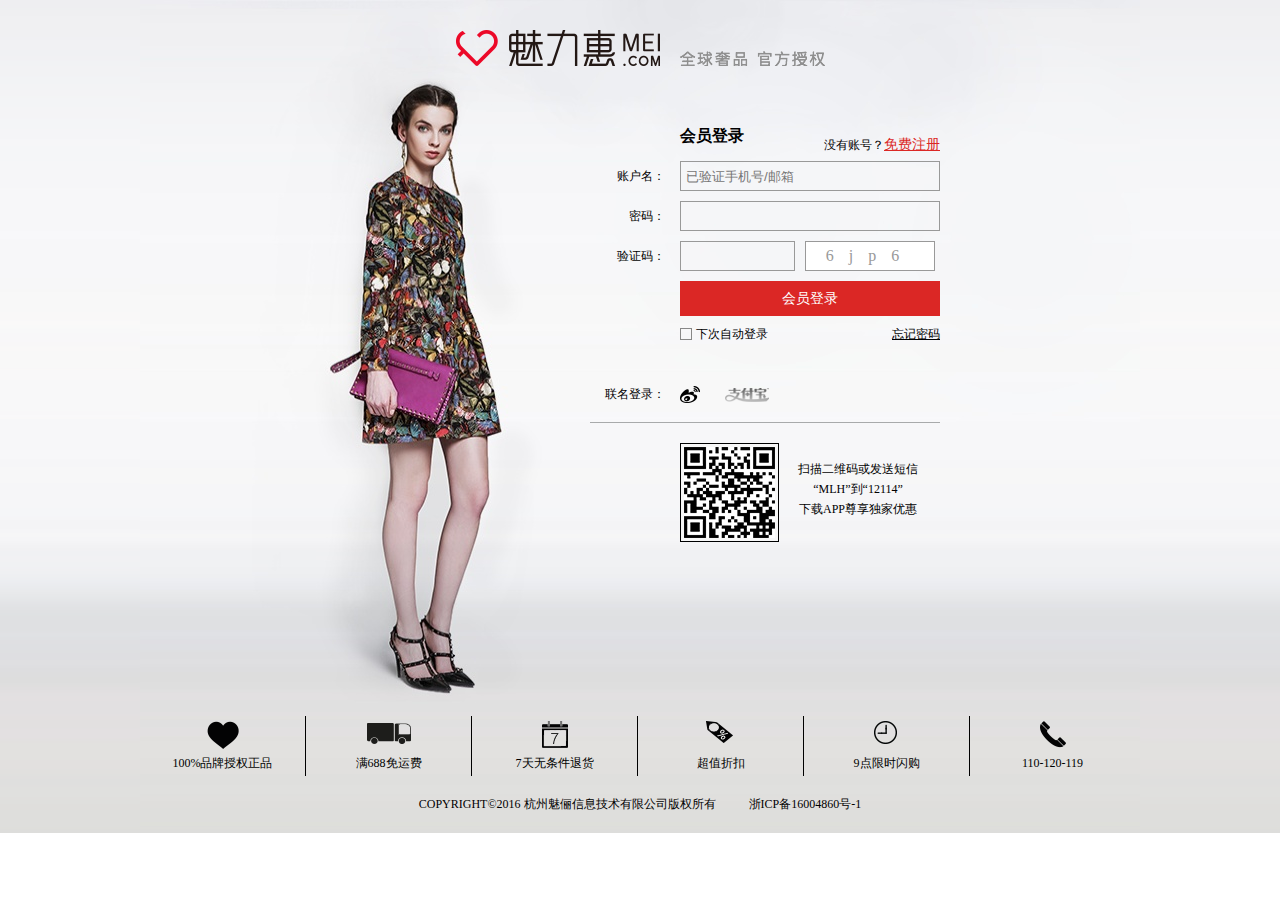
<file: 魅力惠/html/login.html>
<!DOCTYPE html>
<html>
	<head>
		<meta charset="UTF-8">
		<title>用户登录页面</title>
		<script src="../js/jQuery.js"></script>
		<script src="../js/lady.js"></script>
		<link rel="stylesheet" href="../css/index.css" />
		<link rel="stylesheet" type="text/css" href="../css/login.css" />
	</head>
	<body>
		<div class="login-wrap">
			<div class="login-content">
				<div class="login-logo"></div>
				<div class="login-main">
					<div class="login-data">
						<div class="login-data-tit">
							<h3>会员登录</h3>
							<span>没有账号？<a href="zhuce.html">免费注册</a></span>
						</div>
						<form>
							<ul>
								<li>
									<span>账户名：</span>
									<input class="username" name="username" maxlength="64" placeholder="已验证手机号/邮箱"/>
									<p class="error-user"></p>
								</li>
								<li>
									<span>密码：</span>
									<input class="pwd" name="password" maxlength="20" type="text" />
									<p class="error-pwd"></p>
								</li>
								<li>
									<span>验证码：</span>
									<input class="code" name="identifying code" type="text" maxlength="4"/>
									<a href="javascript:;">
										<div class="code-value"></div>
									</a>
									<p class="error-code"></p>
								</li>
							</ul>
						</form>
						<div class="login-sure">
							<a href="../index.html">会员登录</a>
						</div>
						<div class="auto-login">
							<p>
								<span></span>
								下次自动登录
							</p>
							<a href="javascript:;">忘记密码</a>
						</div>
						<div class="other-login">
							<span>联名登录：</span>
							<a class="sina" href="#"></a>
							<a class="pay-baby" href="#"></a>
						</div>
						<div class="btm-erweima">
							<img src="../image/imges_saomiao.jpg" />
							<p>扫描二维码或发送短信
								<br/>
								“MLH”到“12114”
								<br/>
								下载APP尊享独家优惠
							</p>
						</div>
					</div>
				</div>
				
				<div class="footer login-footer">
					<ul>
						<li><a href="#" class="footer-bg1">100%品牌授权正品</a></li>
						<li><a href="#" class="footer-bg2">满688免运费</a></li>
						<li><a href="#" class="footer-bg3">7天无条件退货</a></li>
						<li><a href="#" class="footer-bg4">超值折扣</a></li>
						<li><a href="#" class="footer-bg5">9点限时闪购</a></li>
						<li style="border-right:none;"><a href="#" class="footer-bg6">110-120-119</a></li>
					</ul>
					<p>
						<span>COPYRIGHT©2016 杭州魅俪信息技术有限公司版权所有</span>
						浙ICP备16004860号-1
					</p>					
				</div>
					
			</div>
		</div>
	</body>
</html>
</file>
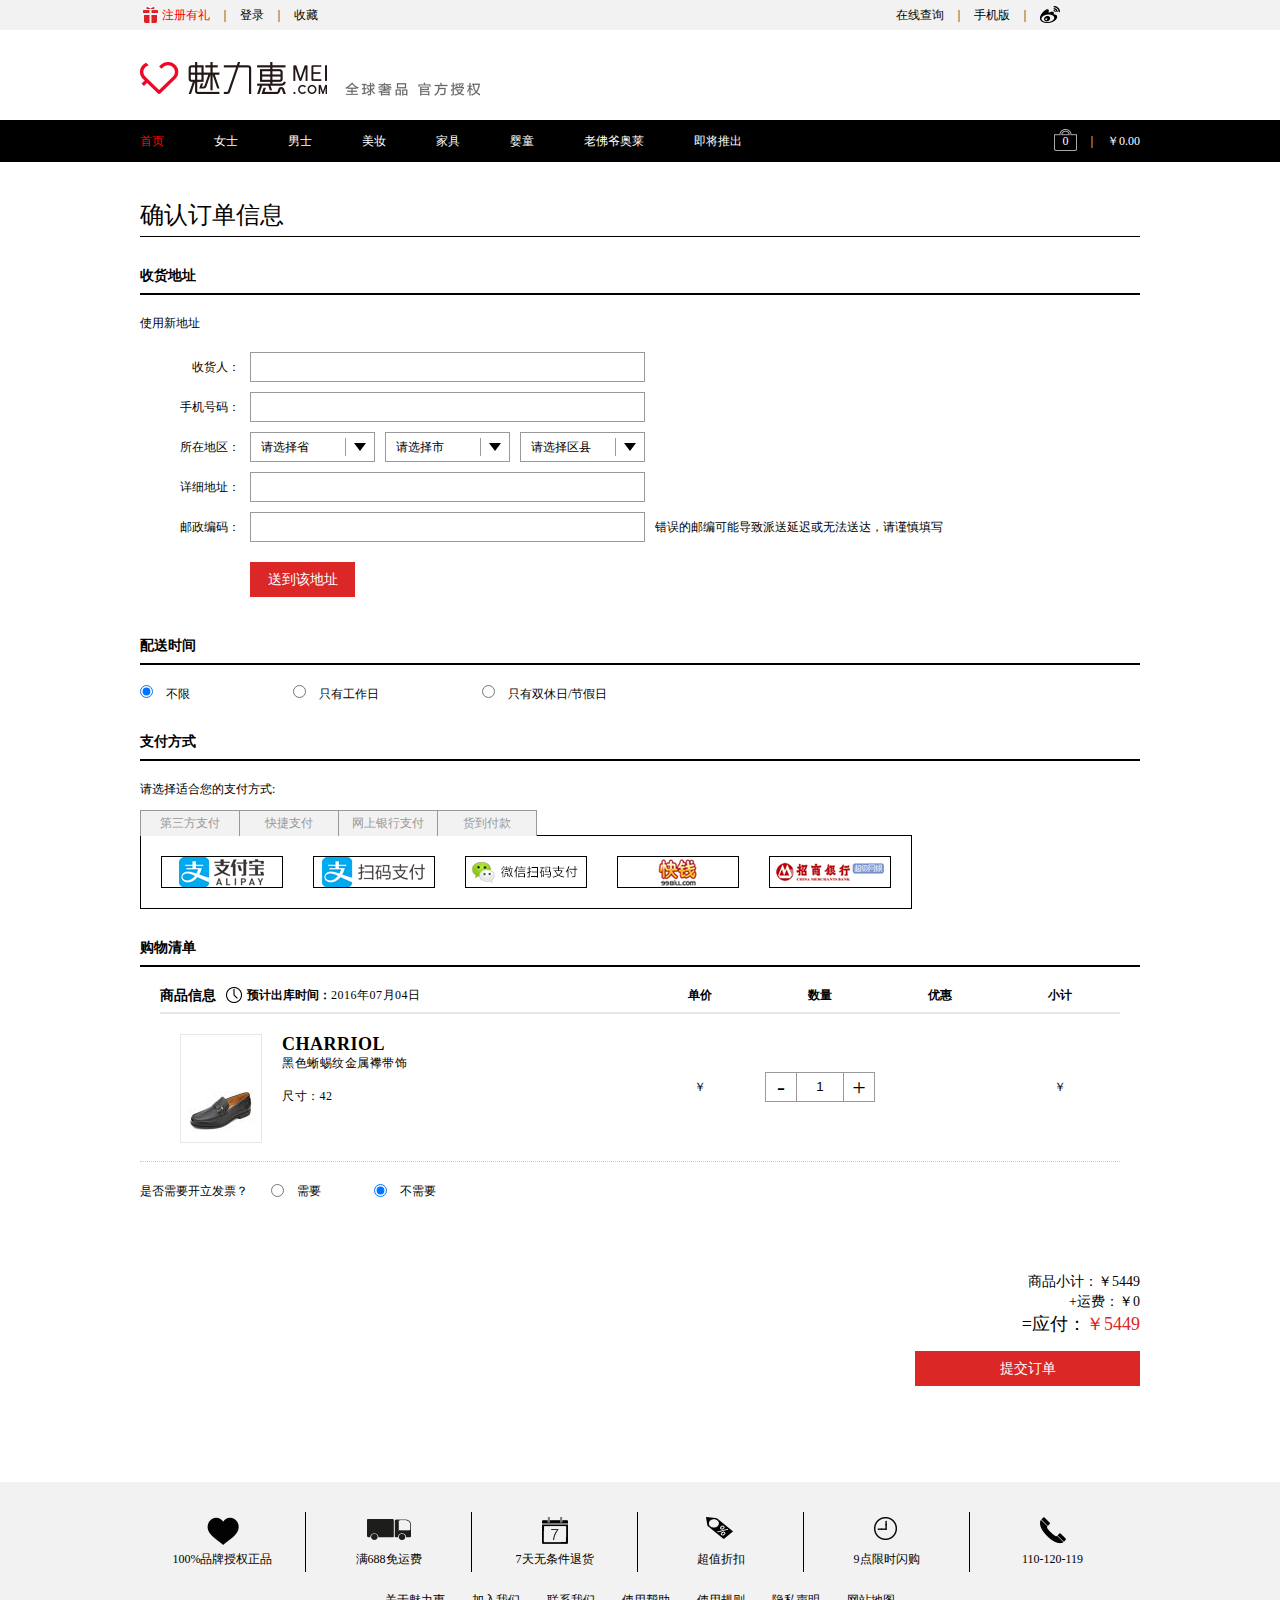
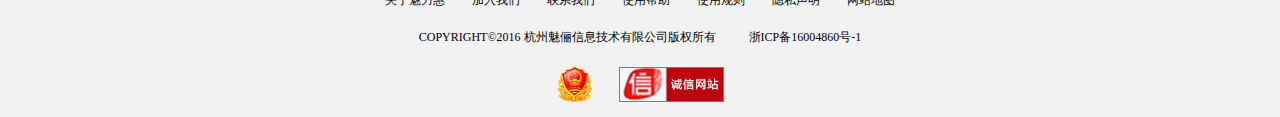
<file: 魅力惠/html/order.html>
<!DOCTYPE html>
<html>
	<head>
		<link rel="stylesheet" type="text/css" href="../css/index.css"/>
		<link rel="stylesheet" type="text/css" href="../css/style.css"/>
		<script type="text/javascript" src="../js/jQuery.js" ></script>
		<script type="text/javascript" src="../js/index.js" ></script>
		<script type="text/javascript" src="../js/order.js" ></script>
		<script type="text/javascript" src="../js/username.js" ></script>
		<meta charset="utf-8" />
		<title>魅力惠-订单页</title>
	</head>
	<body>
		<!--==========================魅力惠主页=============================-->
		<!--
		       						quick-access
        -->
		<div class="quick-acess-wrap">
			<div class="quick-acess">
				<div class="acess-left">
					<ul>
						<li>
							<img src="../image/zhuceyouli.gif"/>
							<a href="zhuce.html" target="_blank" class="colorRed">注册有礼</a>
						</li>
						<li class="theli">|</li>
						<li>
							<a href="login.html" target="_blank">登录</a>
						</li>	
						<li class="theli">|</li>
						<li>
							<a href="#">收藏</a>
						</li>	
					</ul>
				</div>
				<div class="acess-right">
					<ul>
						<li>
							<a  href="#">在线查询</a>
						</li>
						<li class="theli">|</li>
						<li>
							<a  href="#">手机版</a>
						</li>
						<li class="theli">|</li>
						<li>
							<a href="#" class="xinlang-bg"></a>
						</li>	
					</ul>
				</div>
			</div>
		</div>
		<!--
									logo
        -->
        <div class="logo">
        	<a href="#" class="logo-pic"></a>
        	<a href="#" class="logo-txt"></a>
        </div>
        <!--
			        				nav
        -->
        <div class="nav-wrap">
        	<div class="nav">
        		<ul class="left-nav">
        			<li>
        				<a  class="li-a" href="../index.html" style="color:red;" target="_blank">首页</a>
        			</li>
        			<li>
        				<div class="pop-up">
        					<div class="submenu">
        						<h6>热门活动</h6>
        						<ul>
        							<li><a href="#">Michael Kors 经典包袋</a></li>
        							<li><a href="#">Michael Kors 摩登服饰</a></li>
        							<li><a href="#">Michael Kors 优雅鞋履</a></li>
        							<li><a href="#">Michael Kors 精选配饰</a></li>
        							<li><a href="#">INITIAL 轻剪裁女装</a></li>
        							<li><a href="#">NEW BALANCE 复古运动鞋</a></li>
        							<li><a href="#">彩色印花 丝质夏日连衣裙</a></li>
        							<li><a href="#">质感亲肤 丝质柔滑家居服</a></li>
        						</ul>
        						<p>
        							<a href="#">查看所有活动</a>
        						</p>
        					</div>
        					<div class="submenu">
        						<h6>商品分类</h6>
        						<ul>
        							<li><a href="#">配饰</a></li>
        							<li><a href="#">眼镜</a></li>
        							<li><a href="#">手表&首饰</a></li>
        							<li><a href="#">服装</a></li>
        							<li><a href="#">包袋</a></li>
        							<li><a href="#">鞋履</a></li>
        						</ul>
        					</div>
        				</div>
        				<a href="lady.html" class="li-a" target="_blank">女士</a>
        			</li>
        			<li>
        				<div class="pop-up">
        					<div class="submenu">
        						<h6>热门活动</h6>
        						<ul>
        							<li><a href="#">INITIAL 轻剪裁男装</a></li>
        							<li><a href="#">CHARRIOL 精品男士夏日鞋履钜惠</a></li>
        							<li><a href="#">HOGAN 奢潮运动鞋男士系列上新</a></li>
        							<li><a href="#">STEVE MADDEN 潮流男鞋（满减）</a></li>
        							<li><a href="#">BOTTEGA VENETA 男包配饰</a></li>
        							<li><a href="#">ARMANI EXCHANGE 男士春夏系列</a></li>
        							<li><a href="#">CHEVIGNON 男装</a></li>
        							<li><a href="#">男士及儿童泳衣 精选</a></li>
        						</ul>
        						<p>
        							<a href="#">查看所有活动</a>
        						</p>
        					</div>
        					<div class="submenu">
        						<h6>商品分类</h6>
        						<ul>
        							<li><a href="#">配饰</a></li>
        							<li><a href="#">鞋履</a></li>
        							<li><a href="#">眼镜</a></li>
        							<li><a href="#">服装</a></li>
        						</ul>
        					</div>
        				</div>
        				<a href="lady.html" class="li-a" target="_blank">男士</a>
        			</li>
        			<li>
        				<div class="pop-up">
        					<div class="submenu">
        						<h6>热门活动</h6>
        						<ul>
        							<li><a href="#">化妆品特卖 美妆精选</a></li>
        							<li><a href="#">DIOR 迪奥彩妆护肤香氛专场</a></li>
        							<li><a href="#">意想不到的 小众品牌</a></li>
        							<li><a href="#">THE BEAUTOOLS 日本美肤仪器（满赠）</a></li>
        							<li><a href="#">NATURAGLACE、竹宝堂 日本天然彩妆工具专场</a></li>
        							<li><a href="#">BANNAN UMBRELLA 防晒小黑伞</a></li>
        							<li><a href="#">FOREO 洁面清洁仪</a></li>
        							<li><a href="#">欧韩 进口母婴洗护专场</a></li>
        						</ul>
        						<p>
        							<a href="#">查看所有活动</a>
        						</p>
        					</div>
        					<div class="submenu">
        						<h6>商品分类</h6>
        						<ul>
        							<li><a href="#">美发</a></li>
        							<li><a href="#">香氛</a></li>
        							<li><a href="#">男士</a></li>
        							<li><a href="#">美体</a></li>
        							<li><a href="#">护肤</a></li>
        							<li><a href="#">彩妆</a></li>
        						</ul>
        					</div>
        				</div>
        				<a href="lady.html" class="li-a" target="_blank">美妆</a>
        			</li>
        			<li>
        				<div class="pop-up">
        					<div class="submenu">
        						<h6>热门活动</h6>
        						<ul>
        							<li><a href="#">ROYALROSE 法式家居</a></li>
        							<li><a href="#">ESCADA 时尚家居（特惠场）</a></li>
        							<li><a href="#">ALTENBACH 德国经典厨具</a></li>
        							<li><a href="#">JUSTMOBILE  以及更多数码配件</a></li>
        							<li><a href="#">SHERWOOD 家居专场</a></li>
        							<li><a href="#">SHERWOOD 夏凉专场</a></li>
        							<li><a href="#">PORTMEIRION 英国瓷器</a></li>
        							<li><a href="#">和蓝 日本进口瓷器</a></li>
        						</ul>
        						<p>
        							<a href="#">查看所有活动</a>
        						</p>
        					</div>
        					<div class="submenu">
        						<h6>商品分类</h6>
        						<ul>
        							<li><a href="#">床品</a></li>
        							<li><a href="#">卫浴</a></li>
        							<li><a href="#">厨具</a></li>
        							<li><a href="#">摆件</a></li>
        							<li><a href="#">3C数码产品</a></li>
        							<li><a href="#">家电</a></li>
        						</ul>
        					</div>
        				</div>
        				<a href="lady.html" class="li-a" target="_blank">家具</a>
        			</li>
        			<li>
        				<div class="pop-up">
        					<div class="submenu">
        						<h6>热门活动</h6>
        						<ul>
        							<li><a href="#">I pinco pallino 风尚女小童&配饰（2-7岁）</a></li>
        							<li><a href="#">I pinco pallino 宝宝&男童风尚专场</a></li>
        							<li><a href="#">I pinco pallino 风尚女童（8-14岁）</a></li>
        							<li><a href="#">Life factory 夏日运动水杯及奶瓶</a></li>
        							<li>
        								<a href="#">Yookido+Baby banana+鳄鱼谷 宝宝用品及玩具专场</a>
        							</li>
        							<li><a href="#">Armani Junior 奢华童装</a></li>
        							<li><a href="#">宝宝 乐趣玩伴及成长必备</a></li>
        							<li><a href="#">Moschino,Versace 奢华童装</a></li>
        						</ul>
        						<p>
        							<a href="#">查看所有活动</a>
        						</p>
        					</div>
        					<div class="submenu">
        						<h6>商品分类</h6>
        						<ul>
        							<li><a href="#">服装</a></li>
        							<li><a href="#">鞋履</a></li>
        							<li><a href="#">其它</a></li>
        							<li><a href="#">配饰</a></li>
        							<li><a href="#">母婴</a></li>
        							<li><a href="#">玩具</a></li>
        						</ul>
        					</div>
        				</div>
        				<a href="lady.html" class="li-a" target="_blank">婴童</a>
        			</li>
        			<li>
        				<div class="pop-up" style="width:274px;">
        					<div class="submenu">
        						<h6>热门活动</h6>
        						<ul>
        							<li><a href="#">老佛爷百货 2016新款专场</a></li>
        							<li><a href="#">老佛爷百货  女士上装</a></li>
        							<li><a href="#">老佛爷百货  女士裙装</a></li>
        							<li><a href="#">老佛爷百货  女士鞋履</a></li>
        							<li><a href="#">老佛爷百货  女士包装配饰</a></li>
        							<li><a href="#">老佛爷百货  男士上装</a></li>
        							<li><a href="#">老佛爷百货  男士下装</a></li>
        						</ul>
        						<p>
        							<a href="#">查看所有活动</a>
        						</p>
        					</div>
        				</div>
        				<a href="lady.html" class="li-a" target="_blank">老佛爷奥莱</a>
        			</li>
        			<li>
        				<a href="#ready-start" class="li-a">即将推出</a>
        			</li>
        		</ul>
        		<ul class="right-nav">
        			<li><a href="shoping-bag.html" class="shop-bag" target="_blank">0</a></li>
        			<li class="theli">|</li>
        			<li><a href="shoping-bag.html" class="shop-bag-money" target="_blank">￥0.00</a></li>
        			<li class="pop-up">购物袋暂无商品<span>×</span></li>
        		</ul>
        	</div>
        </div>
       

	<!--
    							order
    -->
		<div class="order-content">
			<h2>确认订单信息</h2>
			<h3>收货地址</h3>
			<div class="new-address">使用新地址</div>
			<form class="sub-form">
				<ul>
					<li>
						<span class="new-address-tit">收货人：</span>
						<input id="recesiver" type="text" name="recesiver" />
						<span class="error-recisiver"></span>
					</li>
					<li>
						<span class="new-address-tit">手机号码：</span>
						<input id="phone" type="text" name="phone-number" />
						<span class="error-phone"></span>
					</li>
					<li>
						<span class="new-address-tit">所在地区：</span>
						<div class="select-province">
							<span class="province">请选择省</span>
							<span class="select"></span>
							<div class="select-province-list">
								<div class="select-list-top">
									<span></span>
								</div>
								<ul>
									<li>北京</li>
									<li>上海</li>
									<li>广州</li>
									<li>河南</li>
									<li>山东</li>
									<li>浙江</li>
									<li>江苏</li>
								</ul>
							</div>
						</div>
						<div class="select-city">
							<span class="city">请选择市</span>
							<span class="select"></span>
							<div class="select-city-list">
								<div class="select-list-top">
									<span></span>
								</div>
								<ul>
									<li>县</li>
									<li>市辖区</li>
								</ul>
								<ul>
									<li>郑州</li>
									<li>开封</li>
									<li>平顶山</li>
								</ul>
							</div>
						</div>
						<div class="select-county">
							<span class="county">请选择区县</span>
							<span class="select"></span>
							<div class="select-county-list">
								<div class="select-list-top">
									<span></span>
								</div>
								<ul>
									<li>金水区</li>
									<li>惠济区</li>
									<li>上街区</li>
									<li>管城回族区</li>
								</ul>
								<ul>
									<li>金明区</li>
									<li>西郊乡</li>
									<li>东郊乡</li>
								</ul>
								<ul>
									<li>新华区</li>
									<li>卫东区</li>
									<li>湛河区</li>
									<li>石龙区</li>
								</ul>
							</div>
						</div>
						<span class="error-region"></span>
					</li>
					<li>
						<span class="new-address-tit">详细地址：</span>
						<input id="address" type="text" name="address" />
						<span class="error-address"></span>
					</li>
					<li>
						<span class="new-address-tit">邮政编码：</span>
						<input id="postcode" type="text" name="postcode" />
						<span class="error-postcode" style="color:#000;">错误的邮编可能导致派送延迟或无法送达，请谨慎填写</span>
					</li>
				</ul>
				<div class="send">
					<a href="javascript:;">送到该地址</a>
				</div>
			</form>
			<h3>配送时间</h3>
			<div class="send-time">
				<span>
					<input type="radio" name="send-time" checked/>
					不限
				</span>
				<span>
					<input type="radio" name="send-time"/>
					只有工作日
				</span>
				<span>
					<input type="radio" name="send-time"/>
					只有双休日/节假日
				</span>
			</div>
			<h3>支付方式</h3>
			<div class="payment-method">
				<p>请选择适合您的支付方式:</p>
				<div class="pay-nav">
					<span>第三方支付</span>
					<span>快捷支付</span>
					<span>网上银行支付</span>
					<span>货到付款</span>
				</div>
				<div class="pay-method-choose" style="width:750px;display:block;">
					<img src="../image/zhifubao.gif" />
					<img src="../image/zhifubaosaoma.gif"/>
					<img src="../image/weixinsaoma.gif" />
					<img src="../image/kuaiqian.gif" />
					<img src="../image/zhaoshangchaojiwangyin.gif" style="margin-right:20px;" />
				</div>
				<div class="pay-method-choose">
					<p>支持信用卡付款，无需开通网银支付功能</p>
					<img src="../image/zhaoshangchaojiwangyin.gif" />
					<img src="../image/zhaoshangchaojiwangyin.gif" />
					<img src="../image/zhaoshangchaojiwangyin.gif" />
					<img src="../image/zhaoshangchaojiwangyin.gif" style="margin-right:20px;"/>
					<img src="../image/zhaoshangchaojiwangyin.gif" />
					<img src="../image/zhaoshangchaojiwangyin.gif" />
					<img src="../image/zhaoshangchaojiwangyin.gif" />
					<img src="../image/zhaoshangchaojiwangyin.gif" style="margin-right:20px;"/>
				</div>
				<div class="pay-method-choose" style="width:560px">
					<p>需开通网银支付功能</p>
					<img src="../image/zhongguo.gif" />
					<img src="../image/zhongguo.gif" />
					<img src="../image/zhongguo.gif" />
					<img src="../image/zhongguo.gif" style="margin-right:20px;"/>
					<img src="../image/zhongguo.gif" />
					<img src="../image/zhongguo.gif" />
					<img src="../image/zhongguo.gif" />
					<img src="../image/zhongguo.gif" style="margin-right:20px;"/>
					<img src="../image/zhongguo.gif" />
					<img src="../image/zhongguo.gif" />
					<img src="../image/zhongguo.gif" />
					<img src="../image/zhongguo.gif" style="margin-right:20px;"/>
					<img src="../image/zhongguo.gif" />
					<img src="../image/zhongguo.gif" />
					<img src="../image/zhongguo.gif" />
					<img src="../image/zhongguo.gif" style="margin-right:20px;"/>
					<img src="../image/zhongguo.gif" />
				</div>
				<div class="pay-method-choose" style="width:560px">
					<span>货到付款</span>
				</div>
			</div>
			<h3>购物清单</h3>
			<div class="shop-list-title shop-money-nav">
   				<h5>商品信息</h5>
   				<img  src="../image/icon_countdown.gif"/>
   				<b>预计出库时间：</b>
   				<span>2016年07月04日</span>
   				<ul>
   					<li>单价</li>
   					<li>数量</li>
   					<li>优惠</li>
   					<li>小计</li>
   				</ul>
   			</div>
   			<div class="shop-list-content order-list-content">
   				<ul class="shop-list-wrap order-list-wrap" style="display:block;">
   					<li style="width:380px;line-height: normal;margin-right:80px;">
   						<div class="shop-bag-pic">
   							<a href="#">
   								<img src="../image/CR3-438-02621a.jpg" />    								
   							</a>
   						</div>
   						<div class="shop-bag-pic-inf">
   							<b><a href="#" target="_blank">CHARRIOL</a></b>
   							<p><a href="#" target="_blank">黑色蜥蜴纹金属襻带饰</a></p>
   							<span>尺寸：42</span>
   						</div>
   					</li>
   					<li class="single-price">￥<span></span></li>      					
   					<li>
   						<div class="num-chose">
   							<span class="num-reduce">-</span>
   							<span class="num-border">
   								<input readonly value="1"/>
   							</span>
   							<span class="num-increase">+</span>
   						</div>
   					</li>
   					<li></li>
   					<li class="counts-price">￥<span></span></li>     					
   				</ul>      				
   			</div>
   			<div class="settle-all">
   				<div class="ticket-wrap">
   					<span class="ticket">是否需要开立发票？</span>
   					<span class="need-ticket">
   						<input type="radio" name="ticket" />
   						需要
   					</span>
   					<span class="no-ticket">
   						<input type="radio" name="ticket" checked/>
   						不需要
   					</span>
   				</div>
   				<div class="ticket-btm">
   					<div class="ticket-left">
   						<div class="ticket-tit">
   							<span>发票抬头：</span>
   							<input type="text" />
   						</div>
   						<div class="ticket-content">
   							<span>发票抬头：</span>
   							<input type="text" />
   						</div>
   						<div class="sure-ticket">
   							<span></span>
   							<a href="">确认信息</a>
   						</div>
   					</div>
   					<div class="ticket-right">
   						<p>商品小计：<span>￥5449</span></p>
   						<p>+运费：<span>￥0</span></p>
   						<div class="shoule-pay">=应付：<span>￥5449</span></div>
   						<div class="sub">
   							<a href="javascript:;">提交订单</a>
   						</div>
   					</div>
   				</div>
   			</div>
		</div>







		<!--
       							footer
        -->
		<div class="footer-wrap">
			<div class="footer">
				<ul>
					<li><a href="#" class="footer-bg1">100%品牌授权正品</a></li>
					<li><a href="#" class="footer-bg2">满688免运费</a></li>
					<li><a href="#" class="footer-bg3">7天无条件退货</a></li>
					<li><a href="#" class="footer-bg4">超值折扣</a></li>
					<li><a href="#" class="footer-bg5">9点限时闪购</a></li>
					<li style="border-right:none;"><a href="#" class="footer-bg6">110-120-119</a></li>
				</ul>
				<p>
					<a href="#">关于魅力惠</a>
					<a href="#">加入我们</a>
					<a href="#">联系我们</a>
					<a href="#">使用帮助</a>
					<a href="#">使用规则</a>
					<a href="#">隐私声明</a>
					<a href="#">网站地图</a>
				</p>
				<p>
					<span>COPYRIGHT©2016 杭州魅俪信息技术有限公司版权所有</span>
					浙ICP备16004860号-1
				</p>
				<p>
					<a href="#"><img src="../image/icon_badge.png"/></a>
					<a href="#"><img src="../image/icon_badge3.png"/></a>
				</p>
			</div>
		</div>   
	</body>
</html>
</file>
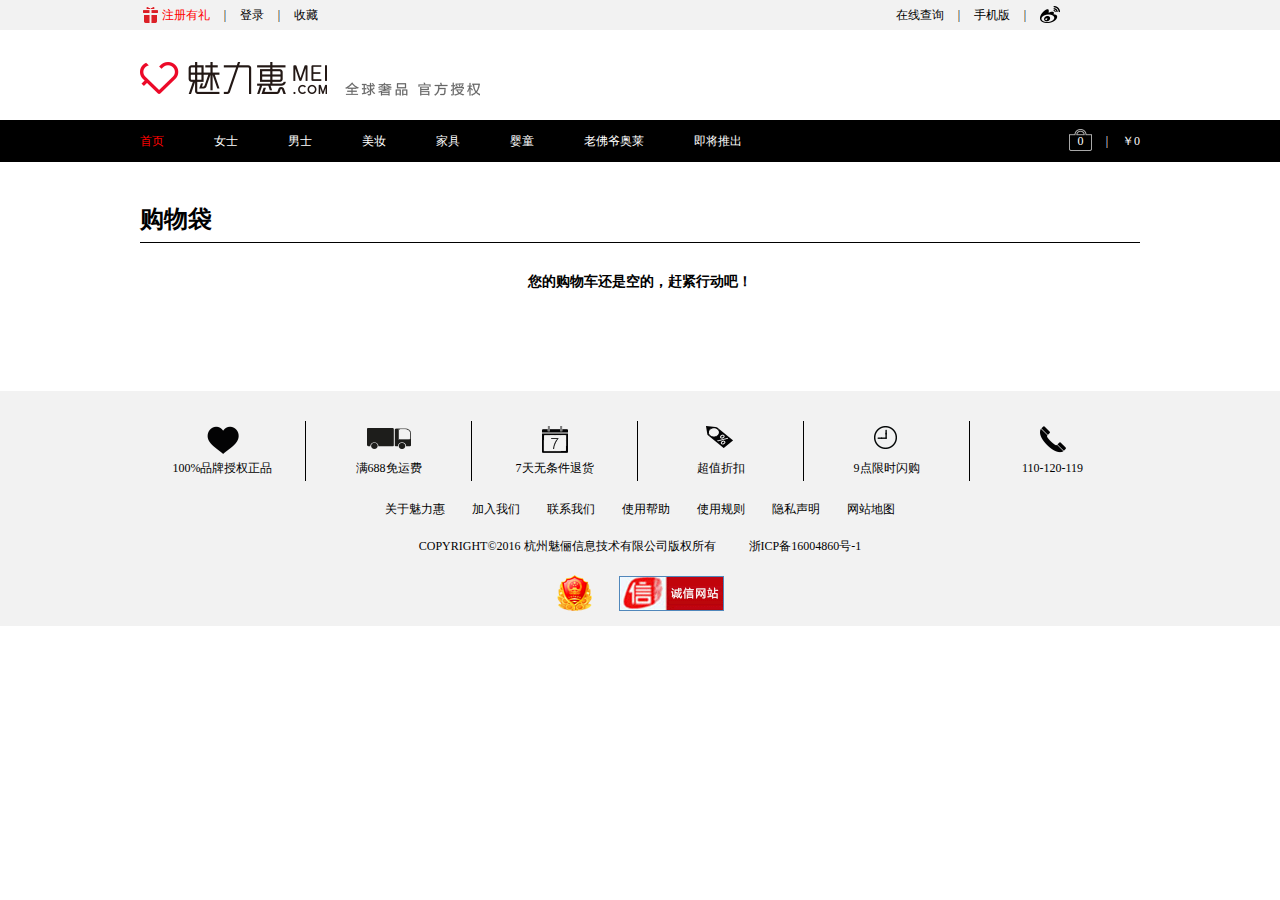
<file: 魅力惠/html/shoping-bag.html>
<!DOCTYPE html>
<html>
	<head>
		<link rel="stylesheet" type="text/css" href="../css/index.css"/>
		<link rel="stylesheet" type="text/css" href="../css/style.css"/>
		<script type="text/javascript" src="../js/jQuery.js" ></script>
		<script type="text/javascript" src="../js/index.js" ></script>
		<script type="text/javascript" src="../js/shoping-bag.js" ></script>
		<script type="text/javascript" src="../js/detail-page.js" ></script>
		<script type="text/javascript" src="../js/username.js" ></script>
		<meta charset="utf-8" />
		<title>魅力惠-购物车</title>
	</head>
	<body>
		<!--==========================魅力惠主页=============================-->
		<!--
		       						quick-access
        -->
		<div class="quick-acess-wrap">
			<div class="quick-acess">
				<div class="acess-left">
					<ul>
						<li>
							<img src="../image/zhuceyouli.gif"/>
							<a href="zhuce.html" target="_blank" class="colorRed">注册有礼</a>
						</li>
						<li class="theli">|</li>
						<li>
							<a href="login.html" target="_blank">登录</a>
						</li>	
						<li class="theli">|</li>
						<li>
							<a href="#">收藏</a>
						</li>	
					</ul>
				</div>
				<div class="acess-right">
					<ul>
						<li>
							<a  href="#">在线查询</a>
						</li>
						<li class="theli">|</li>
						<li>
							<a  href="#">手机版</a>
						</li>
						<li class="theli">|</li>
						<li>
							<a href="#" class="xinlang-bg"></a>
						</li>	
					</ul>
				</div>
			</div>
		</div>
		<!--
									logo
        -->
        <div class="logo">
        	<a href="#" class="logo-pic"></a>
        	<a href="#" class="logo-txt"></a>
        </div>
        <!--
			        				nav
        -->
        <div class="nav-wrap">
        	<div class="nav">
        		<ul class="left-nav">
        			<li>
        				<a  class="li-a" href="../index.html" style="color:red;" target="_blank">首页</a>
        			</li>
        			<li>
        				<div class="pop-up">
        					<div class="submenu">
        						<h6>热门活动</h6>
        						<ul>
        							<li><a href="#">Michael Kors 经典包袋</a></li>
        							<li><a href="#">Michael Kors 摩登服饰</a></li>
        							<li><a href="#">Michael Kors 优雅鞋履</a></li>
        							<li><a href="#">Michael Kors 精选配饰</a></li>
        							<li><a href="#">INITIAL 轻剪裁女装</a></li>
        							<li><a href="#">NEW BALANCE 复古运动鞋</a></li>
        							<li><a href="#">彩色印花 丝质夏日连衣裙</a></li>
        							<li><a href="#">质感亲肤 丝质柔滑家居服</a></li>
        						</ul>
        						<p>
        							<a href="#">查看所有活动</a>
        						</p>
        					</div>
        					<div class="submenu">
        						<h6>商品分类</h6>
        						<ul>
        							<li><a href="#">配饰</a></li>
        							<li><a href="#">眼镜</a></li>
        							<li><a href="#">手表&首饰</a></li>
        							<li><a href="#">服装</a></li>
        							<li><a href="#">包袋</a></li>
        							<li><a href="#">鞋履</a></li>
        						</ul>
        					</div>
        				</div>
        				<a href="lady.html" class="li-a" target="_blank">女士</a>
        			</li>
        			<li>
        				<div class="pop-up">
        					<div class="submenu">
        						<h6>热门活动</h6>
        						<ul>
        							<li><a href="#">INITIAL 轻剪裁男装</a></li>
        							<li><a href="#">CHARRIOL 精品男士夏日鞋履钜惠</a></li>
        							<li><a href="#">HOGAN 奢潮运动鞋男士系列上新</a></li>
        							<li><a href="#">STEVE MADDEN 潮流男鞋（满减）</a></li>
        							<li><a href="#">BOTTEGA VENETA 男包配饰</a></li>
        							<li><a href="#">ARMANI EXCHANGE 男士春夏系列</a></li>
        							<li><a href="#">CHEVIGNON 男装</a></li>
        							<li><a href="#">男士及儿童泳衣 精选</a></li>
        						</ul>
        						<p>
        							<a href="#">查看所有活动</a>
        						</p>
        					</div>
        					<div class="submenu">
        						<h6>商品分类</h6>
        						<ul>
        							<li><a href="#">配饰</a></li>
        							<li><a href="#">鞋履</a></li>
        							<li><a href="#">眼镜</a></li>
        							<li><a href="#">服装</a></li>
        						</ul>
        					</div>
        				</div>
        				<a href="lady.html" class="li-a" target="_blank">男士</a>
        			</li>
        			<li>
        				<div class="pop-up">
        					<div class="submenu">
        						<h6>热门活动</h6>
        						<ul>
        							<li><a href="#">化妆品特卖 美妆精选</a></li>
        							<li><a href="#">DIOR 迪奥彩妆护肤香氛专场</a></li>
        							<li><a href="#">意想不到的 小众品牌</a></li>
        							<li><a href="#">THE BEAUTOOLS 日本美肤仪器（满赠）</a></li>
        							<li><a href="#">NATURAGLACE、竹宝堂 日本天然彩妆工具专场</a></li>
        							<li><a href="#">BANNAN UMBRELLA 防晒小黑伞</a></li>
        							<li><a href="#">FOREO 洁面清洁仪</a></li>
        							<li><a href="#">欧韩 进口母婴洗护专场</a></li>
        						</ul>
        						<p>
        							<a href="#">查看所有活动</a>
        						</p>
        					</div>
        					<div class="submenu">
        						<h6>商品分类</h6>
        						<ul>
        							<li><a href="#">美发</a></li>
        							<li><a href="#">香氛</a></li>
        							<li><a href="#">男士</a></li>
        							<li><a href="#">美体</a></li>
        							<li><a href="#">护肤</a></li>
        							<li><a href="#">彩妆</a></li>
        						</ul>
        					</div>
        				</div>
        				<a href="lady.html" class="li-a" target="_blank">美妆</a>
        			</li>
        			<li>
        				<div class="pop-up">
        					<div class="submenu">
        						<h6>热门活动</h6>
        						<ul>
        							<li><a href="#">ROYALROSE 法式家居</a></li>
        							<li><a href="#">ESCADA 时尚家居（特惠场）</a></li>
        							<li><a href="#">ALTENBACH 德国经典厨具</a></li>
        							<li><a href="#">JUSTMOBILE  以及更多数码配件</a></li>
        							<li><a href="#">SHERWOOD 家居专场</a></li>
        							<li><a href="#">SHERWOOD 夏凉专场</a></li>
        							<li><a href="#">PORTMEIRION 英国瓷器</a></li>
        							<li><a href="#">和蓝 日本进口瓷器</a></li>
        						</ul>
        						<p>
        							<a href="#">查看所有活动</a>
        						</p>
        					</div>
        					<div class="submenu">
        						<h6>商品分类</h6>
        						<ul>
        							<li><a href="#">床品</a></li>
        							<li><a href="#">卫浴</a></li>
        							<li><a href="#">厨具</a></li>
        							<li><a href="#">摆件</a></li>
        							<li><a href="#">3C数码产品</a></li>
        							<li><a href="#">家电</a></li>
        						</ul>
        					</div>
        				</div>
        				<a href="lady.html" class="li-a" target="_blank">家具</a>
        			</li>
        			<li>
        				<div class="pop-up">
        					<div class="submenu">
        						<h6>热门活动</h6>
        						<ul>
        							<li><a href="#">I pinco pallino 风尚女小童&配饰（2-7岁）</a></li>
        							<li><a href="#">I pinco pallino 宝宝&男童风尚专场</a></li>
        							<li><a href="#">I pinco pallino 风尚女童（8-14岁）</a></li>
        							<li><a href="#">Life factory 夏日运动水杯及奶瓶</a></li>
        							<li>
        								<a href="#">Yookido+Baby banana+鳄鱼谷 宝宝用品及玩具专场</a>
        							</li>
        							<li><a href="#">Armani Junior 奢华童装</a></li>
        							<li><a href="#">宝宝 乐趣玩伴及成长必备</a></li>
        							<li><a href="#">Moschino,Versace 奢华童装</a></li>
        						</ul>
        						<p>
        							<a href="#">查看所有活动</a>
        						</p>
        					</div>
        					<div class="submenu">
        						<h6>商品分类</h6>
        						<ul>
        							<li><a href="#">服装</a></li>
        							<li><a href="#">鞋履</a></li>
        							<li><a href="#">其它</a></li>
        							<li><a href="#">配饰</a></li>
        							<li><a href="#">母婴</a></li>
        							<li><a href="#">玩具</a></li>
        						</ul>
        					</div>
        				</div>
        				<a href="lady.html" class="li-a" target="_blank">婴童</a>
        			</li>
        			<li>
        				<div class="pop-up" style="width:274px;">
        					<div class="submenu">
        						<h6>热门活动</h6>
        						<ul>
        							<li><a href="#">老佛爷百货 2016新款专场</a></li>
        							<li><a href="#">老佛爷百货  女士上装</a></li>
        							<li><a href="#">老佛爷百货  女士裙装</a></li>
        							<li><a href="#">老佛爷百货  女士鞋履</a></li>
        							<li><a href="#">老佛爷百货  女士包装配饰</a></li>
        							<li><a href="#">老佛爷百货  男士上装</a></li>
        							<li><a href="#">老佛爷百货  男士下装</a></li>
        						</ul>
        						<p>
        							<a href="#">查看所有活动</a>
        						</p>
        					</div>
        				</div>
        				<a href="lady.html" class="li-a" target="_blank">老佛爷奥莱</a>
        			</li>
        			<li>
        				<a href="#ready-start" class="li-a">即将推出</a>
        			</li>
        		</ul>
        		<ul class="right-nav">
        			<li><a href="shoping-bag.html" class="shop-bag" target="_blank">0</a></li>
        			<li class="theli">|</li>
        			<li><a href="shoping-bag.html" class="shop-bag-money" target="_blank">￥0.00</a></li>
        			<li class="pop-up">购物袋暂无商品<span>×</span></li>
        		</ul>
        	</div>
        </div>
       
       <!--
     								content
       -->
       		<!--
				购物车没商品
           	-->
       <div class="no-shopping">
       		<h2>
       			购物袋
       		</h2>
       		<p>您的购物车还是空的，赶紧行动吧！</p>
       </div>
      
       		<!--
 				购物车有商品
      		 -->
       <div class="shop-wrap">
       		<h2>
       			购物袋
       			<span>库存有限</span>
       		</h2>
       		<!--
               	购物袋列表
               -->
       		<div class="shop-list">
       			<div class="shop-list-title">
       				<h5>商品信息</h5>
       				<img  src="../image/icon_countdown.gif"/>
       				<b>预计出库时间：</b>
       				<span>2016年07月04日</span>
       				<ul>
       					<li>单价</li>
       					<li>数量</li>
       					<li>优惠</li>
       					<li>小计</li>
       					<li>删除</li>
       				</ul>
       			</div>
       			<div class="shop-list-content">
       				<ul class="shop-list-wrap">
       					<li style="width:380px;line-height: normal;">
       						<div class="shop-bag-pic">
       							<a href="#">
       								<img src="../image/CR3-438-02621a.jpg" />    								
       							</a>
       						</div>
       						<div class="shop-bag-pic-inf">
       							<b><a href="#" target="_blank">CHARRIOL</a></b>
       							<p><a href="#" target="_blank">黑色蜥蜴纹金属襻带饰</a></p>
       							<span>尺寸：42</span>
       						</div>
       					</li>
       					<li class="single-price">￥<span></span></li>      					
       					<li>
       						<div class="num-chose">
       							<span class="num-reduce">-</span>
       							<span class="num-border">
       								<input readonly value="1"/>
       							</span>
       							<span class="num-increase">+</span>
       						</div>
       					</li>
       					<li></li>
       					<li class="counts-price">￥<span></span></li>
       					<li>
       						<span class="delete-list">×</span>
       						<div class="up-delete-box">
       							<div class="box-top">
       								<img src="../image/icon_arrows_top1.png" />
       							</div>
       							<div class="box-content">
       								<p class="p1">您确定要删除该商品吗？</p>
       								<p class="p2">
       									<span class="button1">确定</span>
       									<span class="button2">取消</span>
       								</p>
       							</div>
       						</div>     						
       					</li>
       				</ul>      				
       			</div>
       		</div>
       		<div class="shop-notice">
       			<p>
       				<span>【全场】</span>
       				<b>已享受满688元全场免运费</b>
       			</p>
       		</div>
       		<div class="settle-counts">
       			<div class="use-coupon">使用优惠券</div>
       			<div class="settle-counts-right">
       				<div class="amount-money">
       					总金额(已免运费):
       					<span>￥<span>799.00</span></span>
       				</div>
       				<div class="amount-money-btn">
       					<a href="../index.html" target="_blank" style="display:block;"><span class="consume">继续购物</span></a>
       					<a href="order.html" target="_blank"><span class="settle-counts-sure">立即结算</span></a>
       				</div>
       			</div>
       		</div>
       </div>





		<!--
       							footer
        -->
		<div class="footer-wrap">
			<div class="footer">
				<ul>
					<li><a href="#" class="footer-bg1">100%品牌授权正品</a></li>
					<li><a href="#" class="footer-bg2">满688免运费</a></li>
					<li><a href="#" class="footer-bg3">7天无条件退货</a></li>
					<li><a href="#" class="footer-bg4">超值折扣</a></li>
					<li><a href="#" class="footer-bg5">9点限时闪购</a></li>
					<li style="border-right:none;"><a href="#" class="footer-bg6">110-120-119</a></li>
				</ul>
				<p>
					<a href="#">关于魅力惠</a>
					<a href="#">加入我们</a>
					<a href="#">联系我们</a>
					<a href="#">使用帮助</a>
					<a href="#">使用规则</a>
					<a href="#">隐私声明</a>
					<a href="#">网站地图</a>
				</p>
				<p>
					<span>COPYRIGHT©2016 杭州魅俪信息技术有限公司版权所有</span>
					浙ICP备16004860号-1
				</p>
				<p>
					<a href="#"><img src="../image/icon_badge.png"/></a>
					<a href="#"><img src="../image/icon_badge3.png"/></a>
				</p>
			</div>
		</div>   
	</body>
</html>
</file>
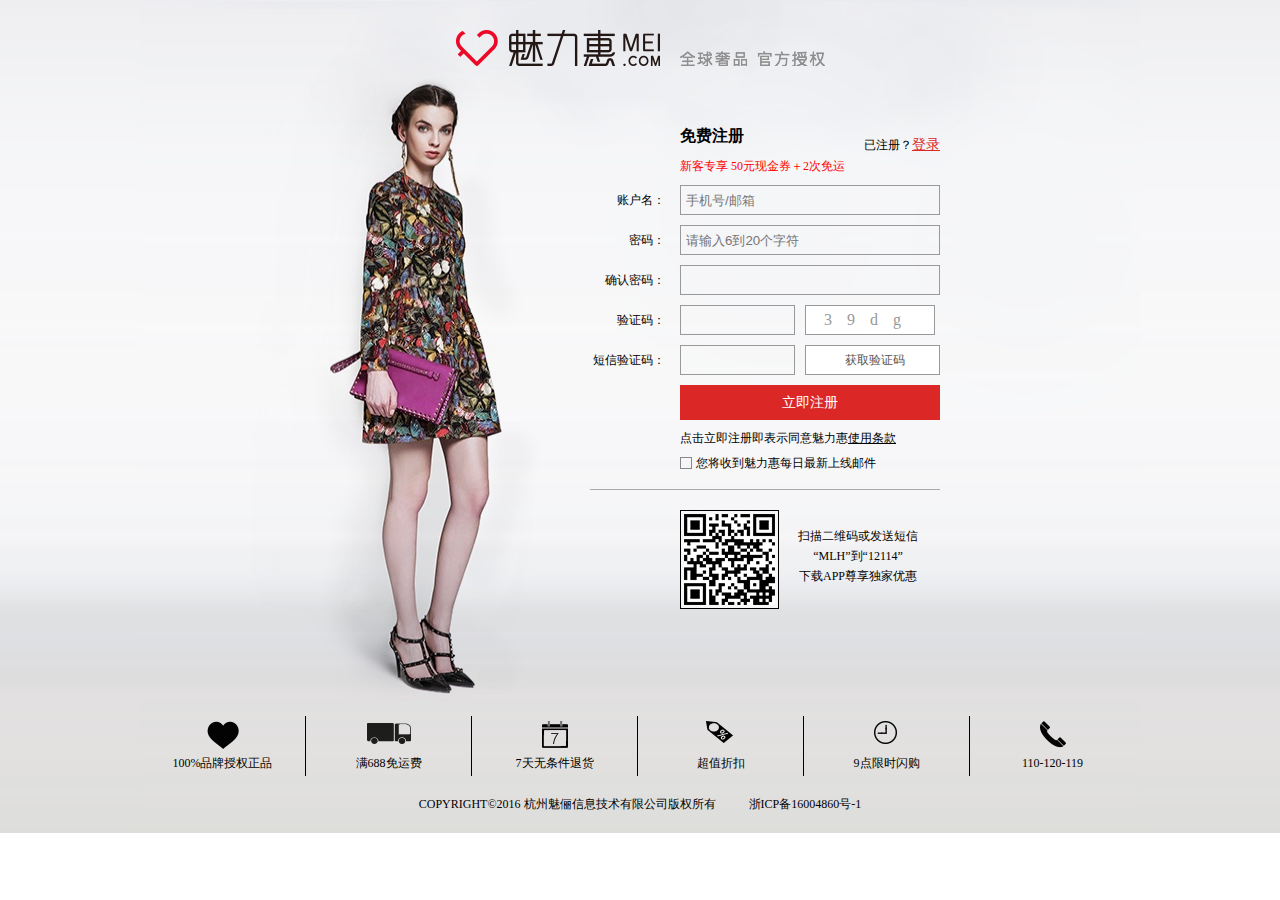
<file: 魅力惠/html/zhuce.html>
<!DOCTYPE html>
<html>
	<head>
		<meta charset="UTF-8">
		<title>注册页面</title>
		<script src="../js/jQuery.js"></script>
		<script src="../js/lady.js"></script>
		<link rel="stylesheet" href="../css/index.css" />
		<link rel="stylesheet" type="text/css" href="../css/login.css" />
	</head>
	<body>
		<div class="login-wrap">
			<div class="login-content">
				<div class="login-logo"></div>
				<div class="login-main">
					<div class="login-data">
						<div class="login-data-tit">
							<h3>免费注册</h3>
							<span>已注册？<a href="login.html">登录</a></span>
						</div>
						<div class="new-user">新客专享 50元现金券＋2次免运</div>
						<form>
							<ul>
								<li>
									<div class="input-wrap">
										<span>账户名：</span>
										<input class="username" name="username" maxlength="64" placeholder="手机号/邮箱"/>
									</div>
									<p class="error-user"></p>
								</li>
								<li>
									<div class="input-wrap">
										<span>密码：</span>
										<input class="pwd" name="password" maxlength="20" type="text" placeholder="请输入6到20个字符"/>
									</div>
									<p class="error-pwd"></p>
									<ul id="pwd-strong">
										<li>低</li>
										<li>中</li>
										<li>高</li>
									</ul>
								</li>
								<li>
									<div class="input-wrap">
										<span>确认密码：</span>
										<input class="again-pwd" name="password" maxlength="20" type="text"/>
									</div>
									<p class="error-again-pwd"></p>									
								</li>
								<li>
									<div class="input-wrap">
										<span>验证码：</span>
										<input class="code" name="identifying code" type="text" maxlength="4"/>								
										<a href="javascript:;">
											<div class="code-value"></div>
										</a>
									</div>
									<p class="error-code"></p>
								</li>
								<li>
									<div class="input-wrap">
										<span>短信验证码：</span>
										<input class="txt-code" name="text-code" type="text" maxlength="4"/>								
										<a href="javascript:;">
											<input type="text" class="txt-code-value" value="获取验证码" disabled/>
										</a>
									</div>
									<p class="error-txt-code"></p>
								</li>
							</ul>
						</form>
						<div class="login-sure">
							<a href="login.html">立即注册</a>
						</div>
						<div class="auto-login">
							<p>
								点击立即注册即表示同意魅力惠
								<a href="javascript:;">使用条款</a>
							</p>
							<p>
								<span></span>
								您将收到魅力惠每日最新上线邮件
							</p>
						</div>

						<div class="btm-erweima">
							<img src="../image/imges_saomiao.jpg" />
							<p>扫描二维码或发送短信
								<br/>
								“MLH”到“12114”
								<br/>
								下载APP尊享独家优惠
							</p>
						</div>
					</div>
				</div>
				
				<div class="footer login-footer">
					<ul>
						<li><a href="#" class="footer-bg1">100%品牌授权正品</a></li>
						<li><a href="#" class="footer-bg2">满688免运费</a></li>
						<li><a href="#" class="footer-bg3">7天无条件退货</a></li>
						<li><a href="#" class="footer-bg4">超值折扣</a></li>
						<li><a href="#" class="footer-bg5">9点限时闪购</a></li>
						<li style="border-right:none;"><a href="#" class="footer-bg6">110-120-119</a></li>
					</ul>
					<p>
						<span>COPYRIGHT©2016 杭州魅俪信息技术有限公司版权所有</span>
						浙ICP备16004860号-1
					</p>					
				</div>					
			</div>
		</div>
	</body>
</html>
</file>
<file: 魅力惠/css/index.css>
/*========重置样式==========*/
html,body,ul,li,ol,dl,dd,dt,p,h1,h2,h3,h4,h5,h6,form,fieldset,legend,img,input{margin:0; padding:0; } 
fieldset,img,input{border:none; } 
img{display: block;} 
caption,th{font-style:normal;font-weight:normal; } 
ul,ol,li{ list-style:none; } 
body{font-size:12px;overflow-x:hidden;font-family:microsoft yahei;}
a{display:inline-block;color:#000;text-decoration:none;font-size:12px;}


/*=================top===================*/
.quick-acess-wrap{
	width: 100%;
	height:30px;
	background:#f2f2f2;
}
.quick-acess{
	width:1000px;
	height:30px;
	margin:0 auto;
}
.acess-left ul{
	height:30px;
	line-height:30px;
	float:left;
}
.quick-acess .theli{
	width:30px;height:30px;
	text-align:center;
}
.acess-left ul li{
	float:left;	
	margin-right:
}
.acess-left ul li img{
	margin:4px 2px 0 0;
	float:left;
}
.acess-left ul li .colorRed{
	color:red;
}
.acess-right{
	float:right;
	margin-right:80px;
}
.acess-right ul li{
	float:left;
	line-height:30px;
}
.acess-right ul li .xinlang-bg{
	display:block;
	width:20px;
	height:17px;
	background:url(../image/base_z.png) no-repeat -604px -329px;
	margin-top:6px;
}



/*==================================logo===================================*/
.logo{
	width:1000px;
	height:90px;
	margin:0 auto;
}
.logo-pic{
	width:205px;
	height:90px;
	float:left;
	background:url(../image/base_z.png) no-repeat -853px -295px;
}
.logo-txt{
	float:left;
	width:135px;
	height:90px;
	background:url(../image/base_z.png) no-repeat -905px -72px;
}

/*===================================nav===============================*/
.nav-fixed{
	position:fixed;
	top:0px;
	z-index: 60;
}
.nav-wrap{
	width:100%;
	height:42px;
	background:#000;
}
.nav{
	width:1000px;
	height:42px;
	margin:0 auto;
}
.nav ul a{
	color:#fff;
}
.nav .left-nav{
	float:left;
}
.nav .left-nav li{	
	float:left;
	margin-right:50px;
	position:relative;
}
.nav .left-nav li .li-a{
	display: block;
	height:42px;
	line-height: 42px;
}
.nav .left-nav li a:hover{
	color:red;
}

.nav .right-nav{
	float:right;
	position:relative;
}
.nav .right-nav li{
	float:left;
}
.nav .right-nav .theli{
	width:30px;
	color:#fff;
	text-align: center;
}
.nav .right-nav a,.nav .right-nav .theli{
	line-height: 42px;
}
.nav .shop-bag{
	display:block;
	width:23px;
	height:42px;
	background:url(../image/base_z.png) no-repeat -1017px -219px;
	text-align: center;
}

.nav .left-nav li:hover .pop-up{
	display:block;
}
.nav .left-nav li .pop-up:hover{
	display:block;
}
.nav .left-nav li .pop-up{
	position:absolute;
	width:630px;
	padding:10px 20px;
	background:#fff;
	left:0px;
	top:42px;
	box-shadow:0px 1px 6px #999;
	z-index:50;
	display:none;
}
.nav .left-nav li .pop-up .submenu{
	padding:0 20px 34px 0;
	width:274px;
	border-right:1px solid #e7e7e7;
	position:relative;
	margin-bottom:10px;
}
.left-nav li .pop-up a{
	color:#666;
	width:100%;
}
.submenu h6{
	height:44px;
	font-size:14px;
	border-bottom:1px solid #E7E7E7;
	line-height: 44px;
}
.submenu li{
	margin-top:10px;
	line-height:15px;
}
.nav .left-nav .submenu ul li{
	float:none;
	margin:15px 0 0 0;
}
.submenu p{
	width:285px;
	position:absolute;
	left:0px;
	bottom:-2px;
	text-align:right;
}

.nav .right-nav .pop-up{
	position:absolute;
	width:285px;
	text-align:center;
	line-height:100px;
	background:#fff;
	z-index: 20;
	top:42px;
	right:0px;
	display:none;
	box-shadow: 0 0 5px #999;;
}
.nav .right-nav .pop-up span{
	position:relative;
	right:-90px;
	top:-40px;
	font-size:16px;
	cursor:pointer;
}


/***********************footer************************/
.footer-wrap{
	height:235px;
	background:#f2f2f2;
}
.footer{
	width:1000px;
	height:205px;
	padding-top:30px;
	margin:0 auto;
	position: relative;
}
.footer ul{
	height:60px;
}
.footer ul li{
	float:left;
	border-right:1px solid #000;
}
.footer ul li a{
	display: block;
	width:165px;
	height:60px;
	text-align: center;
	line-height:95px;
	background:url(../image/base_z.png) no-repeat -153px -146px;
}
.footer .footer-bg2{
	background-position: -543px -104px;
}
.footer .footer-bg3{
	background-position: -150px -382px;
}
.footer .footer-bg4{
	background-position: -419px 5px;
}
.footer .footer-bg5{
	background-position: -301px -346px;
}
.footer .footer-bg6{
	background-position: -301px -112px;
}

.footer .footer-bg1:hover{
	background-position: -153px -264px;
}
.footer .footer-bg2:hover{
	background-position: -543px 7px;
}
.footer .footer-bg3:hover{
	background-position: -301px -229px;
}
.footer .footer-bg4:hover{
	background-position: -419px -107px;
}
.footer .footer-bg5:hover{
	background-position: -301px -459px;
}
.footer .footer-bg6:hover{
	background-position: -301px 5px;
}
.footer p{
	margin:20px 0;
	text-align: center;
}
.footer p a{
	margin:0 12px;
}
.footer p span{
	margin-right:30px;
}
/*********右侧固定二维码**********/
.footer .erweima{
	width:98px;
	text-align:center;
	position: fixed;
	right:0px;
	top:300px;
	z-index: 50;
	background:#fff;
}
.footer .erweima .erweima-top{
	width:98px;
	height:52px;
	background:#000;
	color:#fff;
	letter-spacing:2px;
	
}
.footer .erweima .erweima-top span{
	color:red;
	font-size:20px;
	font-weight:900;
}
.footer .erweima .erweima-pic{
	width:96px;
	border:1px solid #ccc;
}
.footer .erweima .erweima-pic span{
	display: block;
	line-height:22px;
	height:22px;
}
.footer .erweima .erweima-pic img{
	width:96px;
}
.footer .erweima .returnTop a{
	display: block;
	width:96px;
	height:24px;
	border:1px solid #ccc;
	border-top:none;
	background:url(../image/base_z.png) no-repeat -564px -428px;
	display:none;
}
</file>
<file: 魅力惠/css/style.css>
/********************************banner************************************/
.banner{
	height:524px;
	position:absolute;
	top:161px;
	left:50%;
	margin-left:-900px;
	z-index: 20;
}

/***********************************content*********************************/
.content-wrap{
	width:1000px;
	margin:0 auto;
	padding:20px;
	background:rgba(255,255,255,.9);
	position: relative;
	z-index: 30;
	margin-top:500px;	
}

/******************内容区头部图片*******************/
.content-top-pic a{
	display: block;
	width:1000px;
	height:100px;
	background:url(../image/20160606153847538.jpg) no-repeat center;
}

/******************今日上新*******************/
.marginRight0
.today-new{
	width:1000px;
}
.today-new h3{
	font-size:28px;
	margin:20px 0 10px;
}

.pic-module{
	width:320px;
	height:232px;
	float:left;
	margin:0 20px 20px 0;
}
.pic-module dt{
	width:320px;
	height:192px;
	overflow: hidden;
	position:relative;
}

.pic-module dt .mask{
	width:320px;
	height:192px;
	position:absolute;
	background:rgba(0,0,0,.5);
	color:#fff;
	left:0px;
	top:0px;
	text-align: center;
	line-height: 192px;
	display:none;
}
.pic-module dd{
	height:40px;
	background-color:#f2f2f2;
}
.pic-module dd p{
	float:left;
	height:40px;
	padding-left:10px;
	line-height: 40px;
	}
.pic-module dd span{
	float:right;
	color:#db2726;
	line-height: 40px;
	padding-right:10px;
}

.today-new-list-left{
	width:680px;
	float:left;
}

/*******************轮播图*************************/
.today-new-list-right{
	width:320px;
	height:484px;
	float:right;
	overflow: hidden;
	position:relative;
}
.today-new-list:after{
	content:"0";
	display:block;
	clear:both;
	height:0;
	overflow:hidden;
	visibility:hidden;
}
.today-new-list-right ul{
	width:640px;
	position:absolute;
}
.today-new-list-right ul li{
	float:left;
}
.today-new-list-right span{
	position:absolute;
	left:0px;
	top:50%;
	margin-top:-20px;
}
.today-new-list-right .toLeft,.today-new-list-right .toRight{
	position:absolute;
	left:0px;
	top:50%;
	margin-top:-20px;
	width:25px;
	height:40px;
	background:url(../image/bigbanner_leftarrows.png) no-repeat center;
	display:none;
}
.today-new-list-right .toRight{
	left:295px;
	background:url(../image/bigbanner_rightarrows.png) no-repeat center;
}
.today-new-list-right:hover .toLeft,.today-new-list-right:hover .toRight{
	display:block;
}
.today-new-list-right .dot1,.today-new-list-right .dot2{
	display:block;
	width:12px;
	height:12px;
	border-radius:50%;
	position:absolute;
	top:480px;
	left:50%;
	margin-left:-15px;
}
.today-new-list-right .dot1{
	background:red;
}
.today-new-list-right .dot2{
	margin-left:15px;
	background:#fff;
}
.marginRight0{
	margin-right:0px;
}


/**********************女士活动*********************/
.big-pic{
	width:320px;
	height:484px;
	position:relative;
	float:left;
	margin-right: 20px;
}
.big-pic .theMask{
	width:100%;
	height:100%;
	position:absolute;
	left:0px;
	top:0px;
	background:rgba(0,0,0,.3)
}
.big-pic .theTxt{
	position:absolute;
	top:170px;
	left:0px;
	margin:0 75px;
	width:170px;
	border-top:1px solid #fff;
	border-bottom:1px solid #fff;
	text-align: center;
	color:#fff;
	padding: 10px 0;
}
.big-pic .theTxt .txtDiv{
	margin-bottom: 10px;
}
.big-pic .theTxt h3{
 	font-size:34px;
 	line-height:34px;
}
.big-pic .theTxt a{
	color:#fff;
	line-height:18px;
}
.big-pic .theTxt .more{
	padding-right:15px;
	background:url(../image/icon_arrows.png) no-repeat right center;
}
.big-pic a:hover{
	color:red;
}



/**********************活动即将开始**************************/
.readyStart{
	width:1000px;
	position:relative;
	height:520px;
	margin:0 auto;
}
.readyStart .tab{
	height:25px;
}
.readyStart .tab li{
	float:left;
	height:21px;
	border-bottom: 0px solid #000;
}
.readyStart .tab li a{
	display: block;
	padding:0 30px;
	border-left:1px solid #000;
}
.readyStart .borderRight{
	border-right:1px solid #000;
}
.update{
	position: absolute;
	top:45px;
	right:0px;
}
.update span{
	font-size:27px;
	color:#db2726;
	position:relative;
	bottom:1px;
	font-family:Constantia;
}

.brand-wrap{
	position:absolute;
	left:0px;
	top:83px;
	display:none;
}
.margin0auto{
	margin:0 auto;
}
/*万能清除法*/
.brand-wrap:after{
	content:"";
	display:block;
	height:0px;
	clear: both;
	overflow:hidden;
	visibility: hidden;
}
.brand-wrap .brand{
	float:left;
	width:318px;
	height:88px;
	border:1px solid #e7e7e7;
	background:#f2f2f2;
	margin:0 20px 20px 0;
	position: relative;
}
.brand-wrap .brand:hover .theMask{
	display:block;
}
.brand-wrap .brand .brand-pic,.brand-wrap .brand .brand-txt{
	float:left;
}
.brand-wrap .brand .theMask{
	position: absolute;
	left:0px;
	top:0px;
	width:100%;
	height:90px;
	background:rgba(0,0,0,.7);
	display:none;
}
.brand-wrap .brand .theMask ul{
	position:absolute;
	left:50%;
	top:50%;
	width:120px;
	height:30px;
	margin:-15px 0 0 -60px;
	background: #db2726;
}
.brand-wrap .brand .theMask ul li{
	float:left;
	width:54px;
	height:30px;
	text-align: center;
	line-height: 30px;
		color:#fff;
}
.brand-wrap .brand .theMask ul .theli{
	width:12px;	
}
.brand-wrap .brand .theMask ul li a{
	color:#fff;
}
.brand-wrap .brand .theMask ul li a:hover{
	text-decoration: underline;
}
.brand-wrap .brand .brand-pic img{
	height:88px;
}
.brand-wrap .brand .brand-txt p{
	margin:10px 0 0 10px;
}
.brand-wrap .brand .brand-txt .colorRed{
	color:#db2726;
}
.brand-wrap .brand .brand-txt .colorRed span{
	font-size:18px;
	margin-right:2px;
}
.brand-wrap .marginRight0{
	margin-right:0px;
}




/*====================================lady====================================*/
.lady-content{
	width:1000px;
	margin:0 auto;
}
.lady-content:after{
	content: "0";
	height: 0;
	display: block;
	clear: both;
	overflow: hidden;
	visibility: hidden;
}


/*=====================================购物车===========================================*/
.no-shopping{
	display:none;
}
.no-shopping p{
	text-align: center;
	font-size:14px;
	font-weight: bold;
	padding-bottom:100px;
}
.shop-wrap,.no-shopping{
	width:1000px;
	margin:0 auto;
}
.shop-wrap h2,.no-shopping h2{
	height:25px;
	font-size:24px;
	line-height:25px;
	padding-bottom:10px;
	margin:45px 0 30px;
	border-bottom:1px solid #000;
}
.shop-wrap h2 span{
	float:right;
	font-size:12px;
	font-weight:100;
}
.shop-wrap .shop-list{
	margin-bottom:20px;
}
.shop-list-title{
	height:25px;
	border-bottom:2px solid #000;
}
.shop-list-title h5{
	float:left;
	font-size:14px;
	font-weight:bold;
}
.shop-list-title img{
	float:left;
	margin:0 5px 0 10px;
}
.shop-list-title b{
	float:left;
}
.shop-list-title  span{
	float:left;
	letter-spacing:0.5px;
}
.shop-list-title ul{
	float:right;
}
.shop-list-title ul li{
	float:left;
	font-weight:bold;
	width:120px;
	height:25px;
	text-align: center;
}
.shop-list-content{
	width:980px;
	padding:10px 0 20px 20px;
	border-bottom:1px dotted #ccc;
}
.shop-list-content ul{
	height:107px;
	padding-top:10px;
	display:none;
}
.shop-list-content ul li{
	width:120px;
	height:107px;
	float:left;
	text-align:center;
	line-height: 107px;
	position:relative;
}
.shop-bag-pic{
	float:left;
	margin-right:20px;
}
.shop-bag-pic a{
	border:1px solid #e7e7e7;
}
.shop-bag-pic-inf{
	float:left;
	text-align:left;
	letter-spacing: .5px;
}
.shop-bag-pic-inf b a{
	display:block;
	width:250px;
	font-size:18px;
}
.shop-bag-pic-inf a:hover{
	color:#db2726;
}
.shop-bag-pic-inf p a{
	margin-bottom:16px;
}
.number-chose,.num-chose{
	width:108px;
	height:28px;
	border:1px solid #999;
	margin:38px 5px 0;
	line-height:normal;
}
.number-chose span,.num-chose span{
	float:left;
	width:30px;
	height:28px;
	line-height:28px;
	cursor: pointer;
}
.number-chose .number-border,.num-chose .num-border{
	width:46px;
	border-left:1px solid #999;
	border-right:1px solid #999;
	cursor: auto;
}
.number-chose .number-border input,.num-chose .num-border input{
	width:46px;
	text-align: center;
}
.number-reduce,.number-increase,.num-reduce,.num-increase{
	font-size:24px;
}
.delete-list{
	cursor: pointer;
}
.up-delete-box{
	width:230px;
	line-height:normal;
	text-align:center;
	position: absolute;
	top:70px;
	left:-55px;
	display:none;
	z-index: 10;
}
.up-delete-box .box-top img{
	margin:0 auto;
}
.up-delete-box .box-content{
	box-shadow:0 0 5px #999;
	background:#fff;
	padding:10px;
}
.up-delete-box .box-content .p1{
	padding:10px 0 20px;
}
.up-delete-box .box-content .p2{
	padding-bottom:10px;
}
.up-delete-box .box-content .p2 span{
	display:inline-block;
	width:98px;
	height:23px;
	border:1px solid #db2726;
	line-height:23px;	
}
.up-delete-box .box-content .p2 .button1{	
	background:#db2726;
}
.up-delete-box .box-content .p2 .button2{
	border-color:#000;
}

.shop-notice{
	width:1000px;
	margin:0 auto 20px;
	border:1px solid #e7e7e7;
	box-shadow:5px 5px #f0f0f0;
}
.shop-notice p{
	width:975px;
	padding:10px;
}
.shop-notice p b{
	color:#db2726;
	font-weight:normal;
}

.settle-counts{
	width:1000px;
	height:80px;
	margin-bottom:30px;
	padding:60px 0 30px;
	border-bottom:1px solid #e7e7e7;
}
.settle-counts .use-coupon{
	width:100px;
	height:25px;
	border:1px solid #000;
	text-align: center;
	line-height: 25px;
	float:left;
	font-family: microsoft yahei;
}
.settle-counts-right{
	width:470px;
	float:right;
	font-family: microsoft yahei;
}
.settle-counts-right .amount-money{
	text-align:right;
	font-size:20px;
	letter-spacing: .5px;
	margin-bottom:20px;
}
.settle-counts-right .amount-money span{
	color:#db2726;
	
}
.amount-money-btn{
	height:35px;
}
.amount-money-btn span{
	width:223px;
	height:33px;
	float:left;
	border:1px solid #000;
	text-align: center;
	line-height: 33px;
	font-size: 14px;
}
.amount-money-btn .consume{
	margin-right:20px;
}
.amount-money-btn .settle-counts-sure{
	background:#db2726;
	border-color:#db2726;
	color:#fff;
}





/*============================详情页=============================*/
.product-src{
	width:1000px;
	height:16px;
	padding:17px 0 19px;
	line-height:16px;
	margin:0 auto;
}
.product-src ul{
	height:16px;
}
.product-src ul li{
	float:left;
	margin-right:8px;
	color:#929292;
	font-size:14px;
}
.product-src ul li span{
	margin-right:8px;
}
.product-src ul .product-title{
	color:#000;
}
.product-src ul .product-title span{
	color:#929292;
}

.product-main{
	width:1000px;
	height:757px;
	margin:0 auto 52px;
}
.product-main .product-view{
	width:480px;
	float:left;
}
.product-view-banner{
	width:480px;
	height:640px;
	position:relative;
	margin-bottom:10px;
}

.product-view-banner img{
	width:480px;
	height:640px;
	position:absolute;
	left:0px;
	top:0px;
	display:none;
}
.product-view-banner a{
	display:block;
	width:23px;
	height:42px;
	background:url(../image/bigimg_prev.png) no-repeat;
	position:absolute;
	top:50%;
	margin-top:-21px;
	left:10px;
}
.product-view-banner .btn-toRight{
	left:447px;
	background-image: url(../image/bigimg_next.png);
}
.product-view-small-pic{
	width:425px;
	height:107px;
	margin:0 27px;
}
.product-view-small-pic li{
	float:left;
	margin-right:5px;
}
.product-main .product-inf{
	width:480px;
	float:right;
	margin-right:5px;
}
.product-inf-tit{
	height:32px;
	padding-top:4px;
}
.product-inf-tit h2{
	float:left;
	height:32px;
	font-size:28px;
	font-weight:bold;
}
.product-inf-tit a{
	float:right;
	padding-left:30px;
	width:25px;
	height:20px;
	margin-top:10px;
	line-height: 20px;
	color: #929292;
	background:url(../image/share_weibo.png) no-repeat left center;
}
.product-inf .product-name{
	font-size:16px;
	color:#929292;
	margin-top:2px;
}
.product-inf .product-price{
	height:32px;
	padding-top:22px;
}
.product-inf .product-price b{
	float:left;
	font-size:28px;
	color:#dd2828;
	height:32px;
	
}
.product-inf .product-price span{
	font-size:18px;
	color:#999;
	float:left;
	height:32px;
	line-height:42px;
	text-decoration: line-through;
}
.product-inf .product-price strong{
	float:right;
	font-size:24px;
	height:32px;
	line-height: 42px;
}
.product-inf .product-price i{
	font-style:normal;
	float:right;
	font-size:14px;
	height:32px;
	line-height:45px;
}
.product-color-box{
	margin-bottom:8px;
}
.product-color-box .product-color{
	height:31px;
	color:#929292;
	font-size:14px;
}
.product-color-box .product-color b{
	color:#000;
}
.product-color-box .product-color-chose{
	height:94px;
}
.product-color-box .product-color-chose li{
	width:58px;
	height:94px;
	margin-right:10px;
	float:left;
}
.product-color-box .product-color-chose li img{
	width:56px;
	height:75px;
	border:1px solid #eee;
}
.product-color-box .product-color-chose li span{
	display:block;
	text-align:center;
	background:#000;
	color:#fff;
}
.product-size-box{
	margin-bottom:8px;
}
.product-size-box .product-size{
	height:31px;
	color:#929292;
	font-size:14px;
}
.product-size-box .product-size span{
	color:#db2726;
	font-size:12px;
	margin-left:12px;
}
.product-size-chose{
	height:34px;
	margin-bottom:10px;
}
.product-size-chose li{
	float:left;	
	margin-right:10px;
	position: relative;
}
.product-size-chose li a{
	display:block;
	width:70px;
	height:34px;
	text-align: center;
	line-height:34px;
	background:#eee;
	color:#ccc;
}
.product-size-chose li a:hover{
	color:#fff;
	background:#000;
}
.product-size-chose li:hover .size-pop-up{
	display:block;
}
.product-size-chose li .size-bg{
	background:#000;
	color:#fff;
}
.size-pop-up{
	position:absolute;
	top:34px;
	left:0px;
	display:none;
}
.size-pop-up .size-pop-up-top{
	width:170px;
	height:8px;
	background:url(../image/size_tips_arrow.png) no-repeat 25px bottom;
}
.size-pop-up .size-pop-up-main{
	width:150px;
	height:40px;
	padding:10px;
	background:#eee;
}
.size-pop-up .size-pop-up-main p{
	height:20px;
	line-height:20px;
}
.product-number-box{
	margin-bottom:10px;
}
.product-number{
	height:31px;
	color:#929292;
	font-size:14px;
	line-height:31px;
}
.product-number-choose{
	margin:10px 0 0 0;
	border:none;
}
.product-number-choose span{
	text-align:center;	
	background:#eee;
}
.product-number-choose .number-border{
	border:none;
	background:#fff;
}
.product-date{
	height:33px;
	padding-top:3px;
	color:#929292;
	font-size:14px;
}
.product-date span{
	color:#000;
	font-weight:900;
}
.add-shop-bag{
	margin:20px 0;
}
.add-shop-bag a{
	width:140px;
	height:42px;
	padding-left:90px;
	line-height: 42px;
	background:#de2827 url(../image/icon_buy.png) no-repeat 57px center;
	color:#fff;
	font-size:16px;
	font-weight:900;
}

.countdown-box{
	height:52px;
	padding-top:14px;
}
.countdown-box .countdown-left{
	width:60px;
	height:36px;
	padding:8px 0;
	margin-right:3px;
	float:left;
}
.countdown-box .countdown-left b{
	font-size:14px;
	letter-spacing: .5px;
}
.countdown-box .countdown-left p{
	color:#929292;
	letter-spacing:3px;
}
.countdown-box .countdown{
	height:48px;
	padding-top:2px;
	color:#999;
}
.countdown-box .countdown div{
	width:37px;
	height:38px;
	line-height:38px;
	padding:4px 2px;
	margin:0 5px;
	border:1px solid #ccc;
	float:left;
	text-align: center;
	font-size:30px;
	font-weight:900;
	font-family: microsoft yahei;
	color:#000;
	position:relative;
}
.countdown-box .countdown span{
	float:left;
	height:48px;
	line-height:48px;
}
.countdown-box .countdown div del{
	position:absolute;
	left:0;
	top:0;
	width:100%;
	height:49%;
	border-bottom:1px solid #fff;
}
.product-safe{
	height:20px;
	padding-top:34px;
}
.product-safe span{
	display:inline-block;
	height:20px;
	padding:0 13px 0 26px;
	line-height:20px;
	background:url(../image/icon_real100.png) no-repeat left center;
}
.product-safe .return-goods{
	background-image:url(../image/icon_7daysrma.png);
}


.product-content{
	width:980px;
	margin:0 auto;
	border-top:1px solid #afafaf;
}
.product-content .size-info{
	margin-bottom:80px;
}
.product-content .size-info h2{
	text-align:center;
	margin-top:48px;
}
.product-content .size-info h2 b{
	font-size:32px;
	font-weight:900;
	display:block;
}
.product-content .size-info h2 span{
	display:block;
	font-weight: lighter;
	height:28px;
	font-size:18px;
	letter-spacing: 4px;
}
.product-content .size-info h2 i{
	font-style: normal;
	font-size:14px;
	color:#929292;
	font-weight: lighter;
}
.product-content .size-info h2 a{
	text-align:right;
	display: block;
	text-decoration: underline;
	font-size:14px;
	font-weight: lighter;
	height:22px;	
}
.tab-size{
	text-align: center;
}
.tab-size tr td{
	width:290px;
	height:51px;
}
.tab-size tr th{
	width:118px;
	height:50px;
	background:#000;
	color:#fff;
	border-bottom:1px solid #fff;
}
.tab-size .tab-size-num td{
	background:#e7e7e7;
}
.tab-size .tab-bg td{
	background:#f2f2f2;	
}
.tab-size td{
	border-left:1px solid #e7e7e7;
}


.product-content .product-info h2{
	text-align:center;
	margin-top:48px;
	margin-bottom:30px;
}
.product-content .product-info h2 b{
	font-size:32px;
	font-weight:900;
	display:block;
}
.product-content .product-info h2 span{
	display:block;
	font-weight: lighter;
	height:28px;
	font-size:18px;
	letter-spacing: 4px;
}
.product-content .product-info .product-quality{
	height:40px;
	line-height:40px;
	color:#a3a3a3;
	font-size:14px;
}
.product-content .product-info .product-introduce{
	height:116px;
}
.product-info .product-introduce li{
	width:318px;
	height:31px;
	margin:0 8px 26px 0;
	border-bottom:1px solid #dadada;
	float:left;
	font-size:14px;
}
.product-info .product-introduce li span{
	display: inline-block;
	width:110px;
	text-align:right;
	color:#a3a3a3;
	
}
.product-info .maintain h3{
	height:20px;
	padding-bottom:15px;
	font-size:18px;
}
.product-info .maintain ul li{
	list-style-type:disc;
	height:40px;
	line-height:40px;
	color:#a3a3a3;
	font-size:14px;
	list-style-position: inside;
}
.product-gallery:after{
	content:"";
	display:block;
	clear:both;
}
.product-gallery img{
	float:left;
	margin:0 5px 10px 0;
}

.product-content .product-initial h2{
	text-align:center;
	margin-top:48px;
	margin-bottom:30px;
	font-size:32px;
}

.product-initial-txt{
	padding:10px 0;
}
.product-initial-txt p{
	font-size:14px;
	color:#a3a3a3;
	line-height:20px;
}
.product-more{
	display:block;
	width:98px;
	height:34px;
	text-align: center;
	line-height: 34px;
	margin:0 auto;
	background:#000;
	color:#fff;
}

.product-content .recommendations h2{
	text-align:center;
	margin-top:48px;
	margin-bottom:30px;
}
.product-content .recommendations h2 b{
	font-size:32px;
	font-weight:900;
	display:block;
}
.product-content .recommendations h2 span{
	display:block;
	font-weight: lighter;
	height:28px;
	font-size:18px;
	letter-spacing: 4px;
}

.recommendations ul{
	height:428px;
	margin-bottom:30px;
}
.recommendations ul li{
	float:left;
	margin:10px 2px;
}
.recommendations ul li img{
	width:240px;
	height:320px;
}
.recommendations ul li .base-inf{
	width:220px;
	height:60px;
	padding:18px 10px 10px;
}
.recommendations ul li .base-inf h4{
	height:18px;
	line-height:18px;
	font-size:14px;
}
.recommendations ul li .base-inf span{
	display: block;
	color:#afafaf;
	font-size:14px;
	height:18px;
	line-height: 18px;
}
.recommendations ul li .base-inf .base-inf-price{
	height:24px;
	line-height: 24px;
}
.recommendations ul li .base-inf .base-inf-price b{
	font-size:16px;
	color:#e63f34;
	padding-right:10px;
}
.recommendations ul li .base-inf .base-inf-price i{
	font-size:12px;
	color:#afafaf;
	text-decoration: line-through;
}
.recommendations ul li .base-inf .base-inf-price em{
	font-style:normal;
	font-size:14px;
	font-weight:bold;
	float:right;
}



/*====================================订单页===========================================*/
.order-content{
	width:1000px;
	margin:0 auto;
}
.order-content h2{
	font-size:24px;
	height:26px;
	line-height: 26px;
	padding-bottom:8px;
	border-bottom:1px solid #000;
	margin:40px 0 30px;
	font-weight:100;
}
.order-content h3{
	font-size:14px;
	padding-bottom:8px;
	margin-bottom:20px;
	border-bottom:2px solid #000;
}
.order-content .new-address{
	margin-bottom:20px;
}

.sub-form ul li{
	height:30px;
	line-height:30px;
	margin-bottom:10px;
}
.sub-form ul li .new-address-tit{
	float:left;
	height:30px;
	line-height:30px;
	width:100px;
	margin-right:10px;
	text-align:right;
}
.sub-form ul li input{
	float:left;
	width:390px;
	height:28px;
	line-height:20px;
	padding-left:3px;
	border:1px solid #999;
	outline: 0;
}
.error-phone,.error-postcode,.error-recisiver,.error-region,.error-address{
	float:left;
	height:30px;
	line-height:30px;
	color:#db2726;
	margin-left:10px;
}

.select-province,.select-city,.select-county{
	width:123px;
	height:28px;
	margin-right:10px;
	border:1px solid #999;
	float:left;
	background:#fff;
	position: relative;
}
.select-county{
	margin-right: 0px;
}
.select-city-list,.select-province-list,.select-county-list{
	position:absolute;
	top:30px;
	width:283px;
	height:185px;
	border:1px solid #999;
	padding-bottom:20px;
	box-shadow: 0 1px 6px #999;
	background:#fff;
	display:none;
}
.select-list-top{
	height:30px;
	padding-bottom:5px;
}.select-list-top span{
	float:right;
	width:11px;
	height:11px;
	background:url(../image/icon_close2.png) no-repeat center;
	margin:10px 10px 0 0;
}
.select-province-list ul,.select-city-list ul,.select-county-list ul{
	padding:0 10px;
	width:263px;
	height:150px;
	overflow: auto;
}
.select-city-list ul,.select-county-list ul{
	display: none;
}
.select-province-list ul li,.select-city-list ul li,.select-county-list ul li{
	height:24px;
	line-height:24px;
	margin-bottom:0;
	padding-left:20px;
}
.select-province-list ul li:hover,.select-city-list ul li:hover,.select-county-list ul li:hover{
	background:#f2f2f2;
}
.province,.city,.county{
	float:left;
	width:84px;
	height:18px;
	margin-left:10px;
	line-height:18px;
	border-right:1px solid #999;
	margin-top:5px;
}
.select{
	float:left;
	width:28px;
	height:28px;
	background:url(../image/icon_arrows_bottom.gif) no-repeat center;
}
.send{
	height:35px;
	padding-top:10px;
	margin-bottom:40px;
	padding-left:110px;
}
.send a{
	display:block;
	width:105px;
	height:35px;
	background:#db2726;
	text-align:center;
	line-height: 35px;
	font-size:14px;
	color:#fff;
}
.send-time{
	margin-bottom:30px;
}
.send-time span{
	margin-right:100px;
}
.send-time span input{
	margin-right:10px;
}
.payment-method p{
	margin-bottom: 10px;
}
.payment-method .pay-nav{
	height:27px;
}
.payment-method .pay-nav span{
	float:left;
	width:98px;
	height:25px;
	color:#999;
	background:#f2f2f2;
	line-height:25px;
	text-align: center;
	border:1px solid #999;
	cursor:pointer;
	margin-right:-1px;
	border-bottom:none;
	position:relative;
	top:2px;
}
.pay-method-choose{
	padding:0px 0 20px 20px;
	border:1px solid #000;
	width:600px;
	display:none;
	margin-bottom: 30px;
}
.pay-method-choose:after{
	content:"";
	clear:both;
	display:block;
}
.pay-method-choose p{
	margin-top:20px;
}
.pay-method-choose img{
	float:left;
	margin:20px 30px 0 0;
	border:1px solid #000;
	
}
.pay-method-choose span{
	display:block;
	width:58px;
	height:28px;
	padding-left:50px;
	border:1px solid #000;
	background:url(../image/icon_cash_delivery.gif) no-repeat 8px center;
	line-height: 28px;
	margin-top:20px;
}

.shop-money-nav{
	width:960px;
	margin:0 auto;
	border-color:#e7e7e7;
}
.order-list-content{
	width:940px;
	padding-left:40px;
}
.ticket-wrap{
	height: 30px;
	margin-top:20px;
}
.ticket{
	margin-right:20px;
}
.need-ticket{
	margin-right:50px;
}
.need-ticket input,.no-ticket input{
	margin-right:10px;
	position:relative;
	top:2px;
}
.ticket-btm{
	height:270px;
}
.ticket-left{
	float:left;
	width:400px;
	height:270px;
	display:none;
}


.ticket-tit,.ticket-content,.sure-ticket{
	height:30px;
	line-height:30px;
	margin-bottom:10px;
}
.ticket-tit span,.ticket-content span,.sure-ticket span{
	float:left;
	width:65px;
	height:30px;
	line-height: 30px;
}
.ticket-tit input,.ticket-content input{
	width:188px;
	height:28px;
	border:1px solid #999;
	padding-left:10px;
	outline:none;
	float:left;
}
.sure-ticket a{
	float:left;
	width:105px;
	height:35px;
	background:#db2726;
	text-align:center;
	line-height:35px;
	color:#fff;
}
.sure-ticket{
	margin-top:20px;
}


.ticket-right{
	padding-top:60px;
	float:right;
	width:400px;
	height:210px;
}
.ticket-right p{
	height:20px;
	line-height:20px;
	font-size:14px;
	text-align: right;
}
.ticket-right .shoule-pay{
	margin-bottom:15px;
	text-align: right;
	font-size:18px;
}
.ticket-right .shoule-pay span{
	color:#db2726;
}
.ticket-right .sub{
	height:35px;
}
.ticket-right .sub a{
	display:block;
	width:225px;
	height:35px;
	background:#db2726;
	float:right;
	text-align: center;
	line-height: 35px;
	font-size:14px;
	color:#fff;
}
</file>
<file: 魅力惠/css/login.css>
/**********重置样式************/
body,h3,ul,li,p,input,span{
	margin:0;
	padding:0;
}
li{
	list-style: none;
}
body{
	font-size:12px;
}
a{
	text-decoration:none;
}
/*****login-warp******/
.login-wrap{
	height:833px;
	background:url(../image/login-bg.png) repeat-x;
}
.login-content{
	width:1000px;
	height:833px;
	margin:0 auto;
	background:url(../image/20160407180825169.jpg) no-repeat;
}
.login-logo{
	width:369px;
	height:66px;
	margin:0 auto;
	background:url(../image/logo.png) no-repeat center bottom;
}
.login-main{
	width:1000px;
	height:650px;
}
.login-data{
	float:right;
	margin:60px 200px 0 0;
	width:350px;
}
.login-data .login-data-tit{
	width:260px;
	height:32px;
	margin-left:90px;
}
.login-data .login-data-tit h3{
	float:left;
	font-size:16px;
	font-weight:bold;
}
.login-data .login-data-tit span{
	float:right;
	margin-top:10px;
}
.login-data .login-data-tit span a{
	color:#db2725;
	font-size:14px;
	text-decoration:underline;
}
.login-data ul li{
	width:350px;
	min-height:30px;
	height:auto!important;
	_height:30px;
	margin-bottom:10px;
}

.login-data ul li p{
	margin:3px 0 0 90px;
	color:#db2725;
}
.login-data ul li span{
	float:left;
	width:75px;
	height:30px;
	line-height: 30px;
	margin-right:15px;
	text-align: right;
}
.login-data ul li input{
	width:253px;
	height:28px;
	padding-left:5px;
	border:1px solid #999;
	float:left;
	outline:0px;
	background:transparent;
}
.login-data ul li .code,.login-data ul li .txt-code {
	width:108px;
}
.login-data ul li .code-value,.login-data ul li .txt-code-value{
	display:inline-block;
	width:128px;
	height:28px;
	border:1px solid #999;
	margin-left:10px;
	background:#fff;
	line-height:28px;
	letter-spacing: 15px;
	text-align: center;
	font-size:16px;
}
.code-value{
	color:#999;
}
.login-data ul li .txt-code-value{
	letter-spacing: 0px;
	font-size:12px;
}
.login-sure a{
	display:block;
	width:260px;
	height:35px;
	margin-left:90px;
	background:#db2725;
	text-align:center;
	line-height: 35px;
	font-size:14px;
	color:#fff;
}
.auto-login{
	width:260px;
	height:40px;
	margin-top:10px;
	margin-left:90px;
}
.auto-login p{
	float:left;
	margin-bottom:8px;
}
.auto-login p span{
	width:10px;
	height:10px;
	border:1px solid #888;
	margin:2px 4px 0 0;
	float:left;
}
.auto-login a{
	float:right;
	color:#000;
	text-decoration: underline;
}
.other-login{
	width:350px;
	height:17px;
	margin-top:20px;
}
.other-login span{
	float:left;
	width:75px;
	height:17px;
	margin-right:15px;
	text-align: right;
}
.other-login .sina{
	float:left;
	width:20px;
	height:17px;
	margin-right:25px;
	background:url(../image/icon_weibo.png) no-repeat;
}
.other-login .sina:hover{
	background-image:url(../image/icon_weibo_03.png);
}
.other-login .pay-baby{
	float:left;
	width:44px;
	height:17px;
	margin-right:25px;
	background: url(../image/icon_zhifubao.png) no-repeat;
}
.other-login .pay-baby:hover{
	background-image:url(../image/icon_zhifubao_03.png);
}
.btm-erweima{
	width:350px;
	height:100px;
	border-top:1px solid #a8aaab;
	margin-top:19px;
	padding-top:20px;
}
.btm-erweima img{
	float:left;
	margin-left:90px;
}
.btm-erweima p{
	width:128px;
	float:right;
	margin:16px 18px 0 0;
	line-height:20px;
	text-align: center;
}
.login-footer{
	height:auto;
	padding-top:0px;
}


/*********************注册页面*************************/
.new-user{
	padding-left:90px;
	width:260px;
	height:27px;
	color:red;
}
#pwd-strong{
	margin:5px 0 0 89px;
	height:15px;
	display:none;
}
#pwd-strong li{
	float:left;
	width:86px;
	height:15px;
	margin-left:1px;
	background:#929292;
	color:#fff;
	text-align: center;
	line-height:15px;
	min-height: 15px;
	_height:15px;
}
.input-wrap{
	height:30px;
}
</file>
